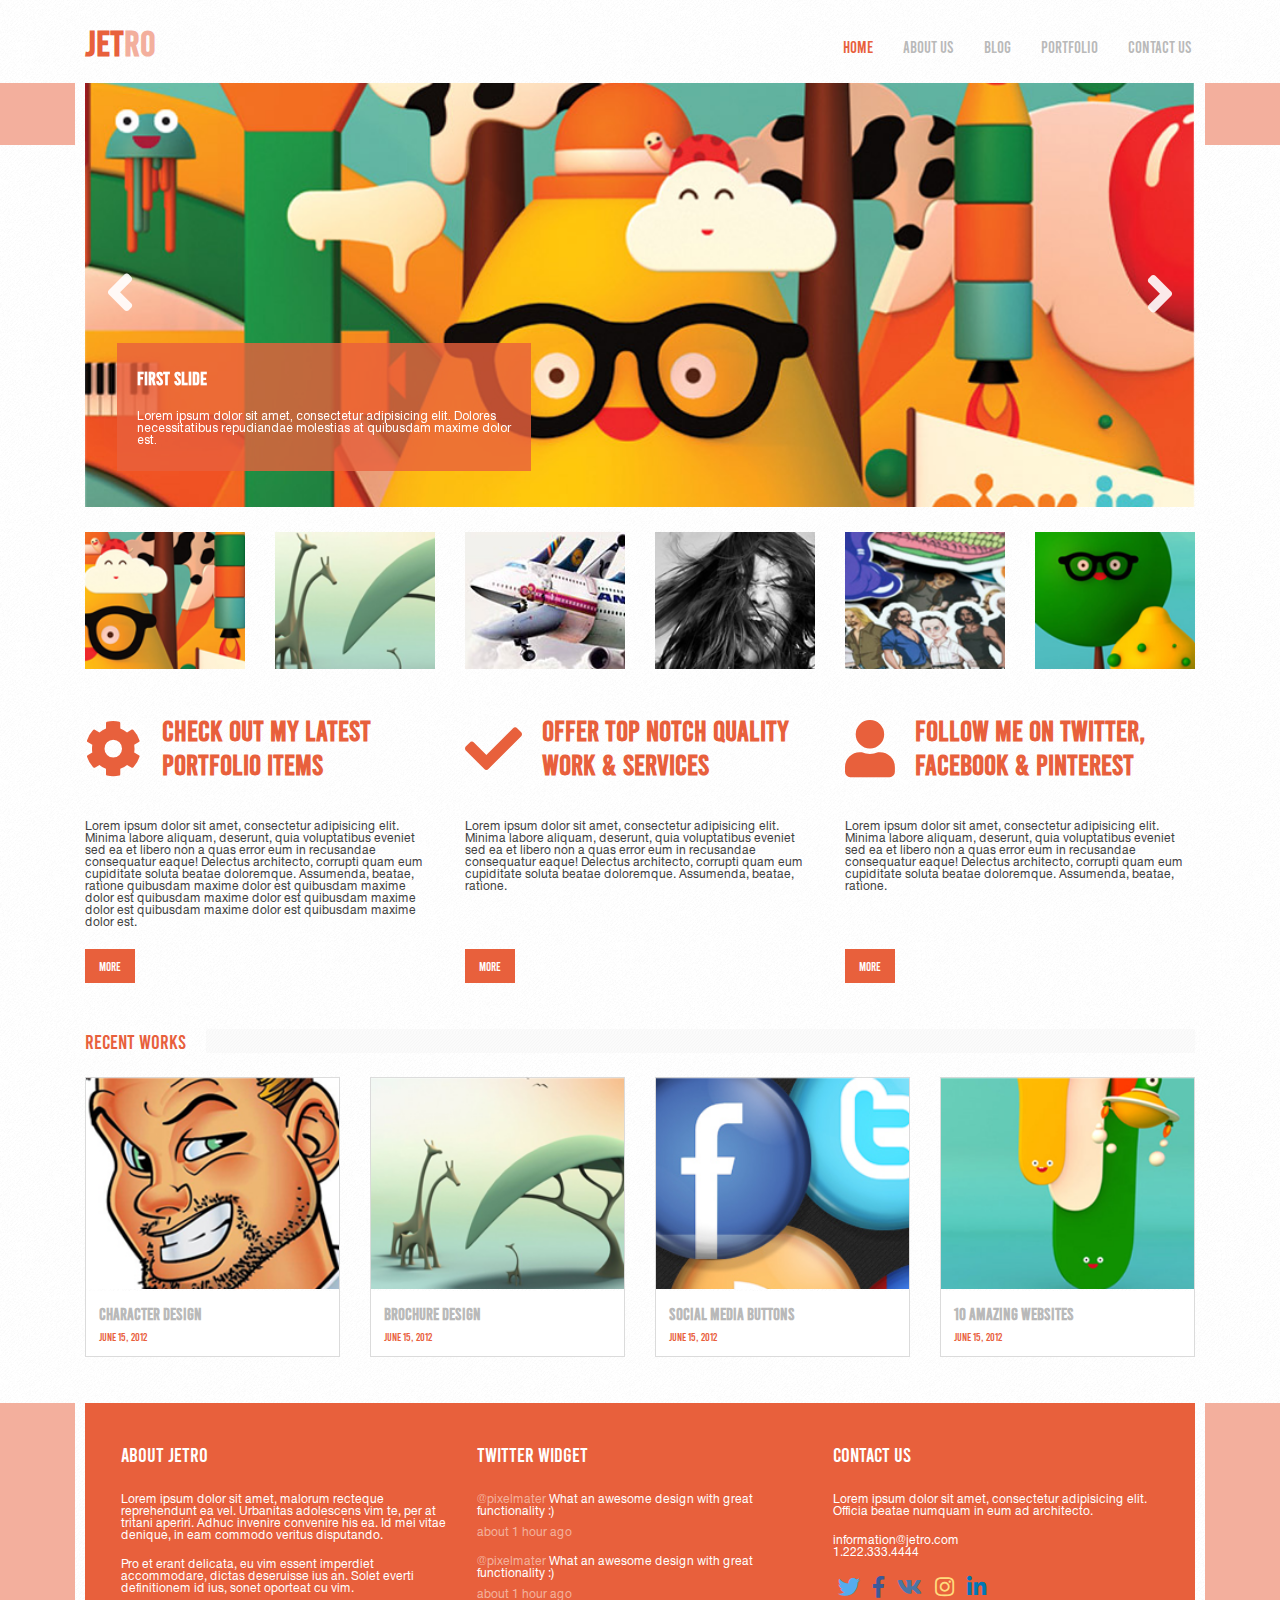
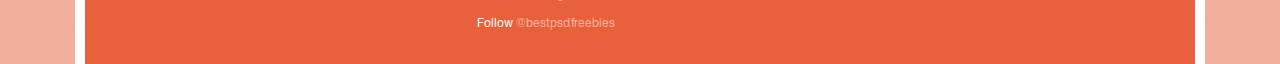
<file: index.html>
<!DOCTYPE html>
<html lang="en">
<head>
	<meta name="viewport" content="width=device-width, initial-scale=1">
	<meta charset="UTF-8">
	<title>Jetro</title>
	<!-- fonts -->
	<link rel="stylesheet" href="css/all.min.css">

	<!-- libraries -->
	<link rel="stylesheet" href="css/bootstrap-grid.min.css">
	<link rel="stylesheet" href="css/owl.carousel.min.css">
	<link rel="stylesheet" href="css/owl.theme.default.min.css">

	<!-- CSS files -->
	<link rel="stylesheet" href="css/style.css">
	
</head>
<body>
	
	<header>
		<div class="container">
			<div class="row">
				<div class="col-2">
					<a href="index.html" class="logo">
						jet<span>ro</span>
					</a>
				</div>
				<!-- /.col-2 -->
				<div class="col">
					<nav>
						<a href="#" class="humb d-block d-md-none">
							<span></span>
						</a>
						<!-- /.humburger -->
						<ul>
							<li class="active"><a href="index.html">home</a></li>
							<li><a href="about.html">about us</a></li>
							<li><a href="blog.html">blog</a></li>
							<li><a href="portfolio.html">portfolio</a></li>
							<li><a href="contact.html">contact us</a></li>
						</ul>
					</nav>
				</div>
				<!-- /.col-auto -->
			</div>
			<!-- /.row -->
		</div>
		<!-- /.container -->
		<main>
			<div class="left-line line"></div>
			<!-- /.left-line -->
			<div class="container">
				<div class="owl-carousel owl-theme" id="header-carousel">
					<div class="slide">
						<div class="window" style="background: url(img/header/header.png) no-repeat center center / cover ;">
							<div class="inform">
								<h2>first slide</h1>
								<p>Lorem ipsum dolor sit amet, consectetur adipisicing elit. Dolores necessitatibus repudiandae molestias at quibusdam maxime dolor est.</p>
							</div>
							<!-- inform -->
						</div>
						<!-- window -->
						<div class="image">
							<div class="row">
								<div class="col-md-2 col-sm-3 col-4"><img src="img/header/img1.png" alt="item slide"></div>
								<!-- /.col-md-2 -->
								<div class="col-md-2 col-sm-3 col-4"><img src="img/header/img2.png" alt="item slide"></div>
								<!-- /.col-md-2 -->
								<div class="col-md-2 col-sm-3 col-4"><img src="img/header/img3.png" alt="item slide"></div>
								<!-- /.col-md-2 -->
								<div class="col-md-2 col-sm-3 col-4 d-none d-sm-block"><img src="img/header/img4.png" alt="item slide"></div>
								<!-- /.col-md-2 -->
								<div class="col-md-2 col-sm-3 col-4 d-none d-md-block"><img src="img/header/img5.png" alt="item slide"></div>
								<!-- /.col-md-2 -->
								<div class="col-md-2 col-sm-3 col-4 d-none d-md-block"><img src="img/header/img6.png" alt="item slide"></div>
								<!-- /.col-md-2 -->
							</div>
							<!-- /.row -->
						</div>
						<!-- /.image -->
					</div>
					<!-- /.slide -->
					<div class="slide">
						<div class="window" style="background: url(img/header/header2.jpg) no-repeat center center / cover ;">
							<div class="inform">
								<h2>second slide</h1>
								<p>Lorem ipsum dolor sit amet, consectetur adipisicing elit. Dolores necessitatibus repudiandae molestias at quibusdam maxime dolor est.</p>
							</div>
							<!-- inform -->
						</div>
						<!-- window -->
						<div class="image">
							<div class="row">
								<div class="col-md-2 col-sm-3 col-4"><img src="img/header/img1.png" alt="item slide"></div>
								<!-- /.col-md-2 -->
								<div class="col-md-2 col-sm-3 col-4"><img src="img/header/img2.png" alt="item slide"></div>
								<!-- /.col-md-2 -->
								<div class="col-md-2 col-sm-3 col-4"><img src="img/header/img3.png" alt="item slide"></div>
								<!-- /.col-md-2 -->
								<div class="col-md-2 col-sm-3 col-4 d-none d-sm-block"><img src="img/header/img4.png" alt="item slide"></div>
								<!-- /.col-md-2 -->
								<div class="col-md-2 col-sm-3 col-4 d-none d-md-block"><img src="img/header/img5.png" alt="item slide"></div>
								<!-- /.col-md-2 -->
								<div class="col-md-2 col-sm-3 col-4 d-none d-md-block"><img src="img/header/img6.png" alt="item slide"></div>
								<!-- /.col-md-2 -->
							</div>
							<!-- /.row -->
						</div>
						<!-- /.image -->
					</div>
					<!-- /.slide -->
				</div>
				<!-- Carousel -->
			</div>
			<!-- /.container -->
			<div class="right-line line"></div>
			<!-- /.right-line -->	
		</main>
	</header>

	<div class="features">
		<div class="container">
			<div class="row justify-content-center">
				<div class="col-10 col-sm-8 col-md-4">
					<div class="features-card">
						<div class="features-card__main">
							<div class="head">
								<a href="portfolio.html" class="icon">
									<i class="fas fa-cog"></i>
								</a>
								<a href="portfolio.html" class="headline">
									<h3>
										Check  out  my  latest portfolio  items
									</h3>
								</a>
							</div>
							<!-- /.head -->
							<p class="description">
								Lorem ipsum dolor sit amet, consectetur adipisicing elit. Minima labore aliquam, deserunt, quia voluptatibus eveniet sed ea et libero non a quas error eum in recusandae consequatur eaque! Delectus architecto, corrupti quam eum cupiditate soluta beatae doloremque. Assumenda, beatae, ratione  quibusdam maxime dolor est quibusdam maxime dolor est quibusdam maxime dolor est  quibusdam maxime dolor est quibusdam maxime dolor est quibusdam maxime dolor est.
							</p>
							<!-- /.description -->
						</div>
						<!-- /.features-card__main -->
						<div class="features-card__more">
							<a href="portfolio.html" class="more">
								more
							</a>
						</div>
						<!-- /.features-card__more -->
					</div>
					<!-- /.features-card -->
				</div>
				<!-- /.col-md- -->
				<div class="col-10 col-sm-8 col-md-4">
					<div class="features-card">
						<div class="features-card__main">
							<div class="head">
								<a href="contact.html" class="icon">
									<i class="fas fa-check"></i>
								</a>
								<a href="contact.html" class="headline">
									<h3>
										Offer  Top  Notch  Quality   Work  &  Services
									</h3>
								</a>
							</div>
							<!-- /.head -->
							<p class="description">
								Lorem ipsum dolor sit amet, consectetur adipisicing elit. Minima labore aliquam, deserunt, quia voluptatibus eveniet sed ea et libero non a quas error eum in recusandae consequatur eaque! Delectus architecto, corrupti quam eum cupiditate soluta beatae doloremque. Assumenda, beatae, ratione.
							</p>
							<!-- /.description -->
						</div>
						<!-- /.features-card__main -->
						<div class="features-card__more">
							<a href="contact.html" class="more">
								more
							</a>
						</div>
						<!-- /.features-card__more -->
					</div>
					<!-- /.features-card -->
				</div>
				<!-- /.col-md- -->
				<div class="col-10 col-sm-8 col-md-4">
					<div class="features-card">
						<div class="features-card__main">
							<div class="head">
								<a href="about.html" class="icon">
									<i class="fas fa-user"></i>
								</a>
								<a href="about.html" class="headline">
									<h3>
										Follow  Me  on  Twitter,   Facebook  &  Pinterest
									</h3>
								</a>
							</div>
							<!-- /.head -->
							<p class="description">
								Lorem ipsum dolor sit amet, consectetur adipisicing elit. Minima labore aliquam, deserunt, quia voluptatibus eveniet sed ea et libero non a quas error eum in recusandae consequatur eaque! Delectus architecto, corrupti quam eum cupiditate soluta beatae doloremque. Assumenda, beatae, ratione.
							</p>
							<!-- /.description -->
						</div>
						<!-- /.features-card__main -->
						<div class="features-card__more">
							<a href="about.html" class="more">
								more
							</a>
						</div>
						<!-- /.features-card__more -->
					</div>
					<!-- /.features-card -->
				</div>
				<!-- /.col-md- -->
			</div>
			<!-- /.row -->
		</div>
		<!-- /.container -->
	</div>
	<!-- /.features -->

	<div class="recent">
		<div class="container">
			<div class="subtitle">
				<h2>
					recent works
				</h2>
			</div>
			<!-- headline -->
			<div class="row all">
				<div class="col-6 col-lg-3">
					<div class="portfolio-card">
						<div class="portfolio-card__image">
							<img src="img/header/pot1.png" alt="portfolio image">
							<div class="portfolio-card__image-window">
								<a href="portfolio-item.html" class="cube">
									+
								</a>
							</div>
							<!-- /.portfolio-card__image-window -->
						</div>
						<!-- /.image -->
						<div class="portfolio-card__inform">
							<h3>Character  Design</h3>
							<br>
							<p>June 15, 2012</p>
						</div>
						<!-- /.inform -->
					</div>
					<!-- /.portfolio-card -->
				</div>
				<!-- /.col-10 col-sm-8 col-md-6 col-lg-3 -->
				<div class="col-6 col-lg-3">
					<div class="portfolio-card">
						<div class="portfolio-card__image">
							<img src="img/header/pot2.png" alt="portfolio image">
							<div class="portfolio-card__image-window">
								<a href="portfolio-item.html" class="cube">
									+
								</a>
							</div>
							<!-- /.portfolio-card__image-window -->
						</div>
						<!-- /.image -->
						<div class="portfolio-card__inform">
							<h3>Brochure  Design</h3>
							<br>
							<p>June 15, 2012</p>
						</div>
						<!-- /.inform -->
					</div>
					<!-- /.portfolio-card -->
				</div>
				<!-- /.col-10 col-sm-8 col-md-6 col-lg-3 -->
				<div class="col-6 col-lg-3">
					<div class="portfolio-card">
						<div class="portfolio-card__image">
							<img src="img/header/pot3.png" alt="portfolio image">
							<div class="portfolio-card__image-window">
								<a href="portfolio-item.html" class="cube">
									+
								</a>
							</div>
							<!-- /.portfolio-card__image-window -->
						</div>
						<!-- /.image -->
						<div class="portfolio-card__inform">
							<h3>Social Media Buttons</h3>
							<br>
							<p>June 15, 2012</p>
						</div>
						<!-- /.inform -->
					</div>
					<!-- /.portfolio-card -->
				</div>
				<!-- /.col-10 col-sm-8 col-md-6 col-lg-3 -->
				<div class="col-6 col-lg-3">
					<div class="portfolio-card">
						<div class="portfolio-card__image">
							<img src="img/header/pot4.png" alt="portfolio image">
							<div class="portfolio-card__image-window">
								<a href="portfolio-item.html" class="cube">
									+
								</a>
							</div>
							<!-- /.portfolio-card__image-window -->
						</div>
						<!-- /.image -->
						<div class="portfolio-card__inform">
							<h3 href="#">10 Amazing Websites</h3>
							<br>
							<p>June 15, 2012</p>
						</div>
						<!-- /.inform -->
					</div>
					<!-- /.portfolio-card -->
				</div>
				<!-- /.col-10 col-sm-8 col-md-6 col-lg-3 -->
			</div>
			<!-- /.row -->
		</div>
		<!-- /.container -->
	</div>
	<!-- /.recent -->

	<footer>
		<div class="left-line line"></div>
		<!-- /.left-line line -->
		<div class="container">
			<div class="footer-container">
				<div class="row justify-content-center">
					<div class="col-10 col-sm-8 col-md-4">
						<div class="footer-column">
							<h3>About  Jetro</h3>
							<div class="content">
								<p>
									Lorem ipsum dolor sit amet, malorum recteque reprehendunt ea vel. Urbanitas adolescens vim te, per at tritani aperiri. Adhuc invenire convenire his ea. Id mei vitae denique, in eam commodo veritus disputando.
								</p>
								<p>
									Pro et erant delicata, eu vim essent imperdiet accommodare, dictas deseruisse ius an. Solet everti definitionem id ius, sonet oporteat cu vim.
								</p>
							</div>
							<!-- /.content -->
						</div>
						<!-- /.footer column -->
					</div>
					<!-- /.col-10 col-sm-8 col-md-4 -->
					<div class="col-10 col-sm-8 col-md-4">
						<div class="footer-column">
							<h3>Twitter  Widget</h3>
							<div class="content">
								<p class="content-comment">
									<a href="#" class="content-comment__name">
										@pixelmater 
									</a> 
									<span class="content-comment__text">
										What an awesome design with great functionality :)
									</span>
									<span class="content-comment__time">
										about 1 hour ago
									</span>
								</p>
								<!-- /.content-comment -->
								<p class="content-comment">
									<a href="#" class="content-comment__name">
										@pixelmater 
									</a> 
									<span class="content-comment__text">
										What an awesome design with great functionality :)
									</span>
									<span class="content-comment__time">
										about 1 hour ago
									</span>
								</p>
								<!-- /.content-comment -->
								<p class="twitter-link">
									Follow 
									<a href="#">
										@bestpsdfreebies
									</a>
								</p>
							</div>
							<!-- /.content -->
						</div>
						<!-- /.footer column -->
					</div>
					<!-- /.col-10 col-sm-8 col-md-4 -->
					<div class="col-10 col-sm-8 col-md-4">
						<div class="footer-column">
							<h3>Contact  Us</h3>
							<div class="content">
								<p>
									Lorem ipsum dolor sit amet, consectetur adipisicing elit. Officia beatae numquam in eum ad architecto.
								</p>
								<p class="content-contact">
									information@jetro.com
									<br>
									1.222.333.4444
								</p>
								<!-- content contact -->
								<div class="content-social">
									<a href="#" class="twitter"><i class="fab fa-twitter"></i></a>
									<a href="#" class="facebook"><i class="fab fa-facebook-f"></i></a>
									<a href="#" class="vk"><i class="fab fa-vk"></i></a>
									<a href="#" class="instagram"><i class="fab fa-instagram"></i></a>
									<a href="#" class="linkedin"><i class="fab fa-linkedin-in"></i></a>
								</div>
								<!-- /.content-social -->
							</div>
							<!-- /.content -->
						</div>
						<!-- footer column -->
					</div>
					<!-- /.col-10 col-sm-8 col-md-4 -->
				</div>
				<!-- /.row -->
			</div>
			<!-- /.footer-container -->
		</div>
		<!-- /.container -->
		<div class="right-line line"></div>
		<!-- /.right-line line -->
	</footer>

	<!-- JavaScript and his libraries -->
	<script src="js/jquery-3.4.1.min.js"></script>
	<script src="js/owl.carousel.min.js"></script>
	<script src="js/script.js"></script>
</body>
</html>
</file>
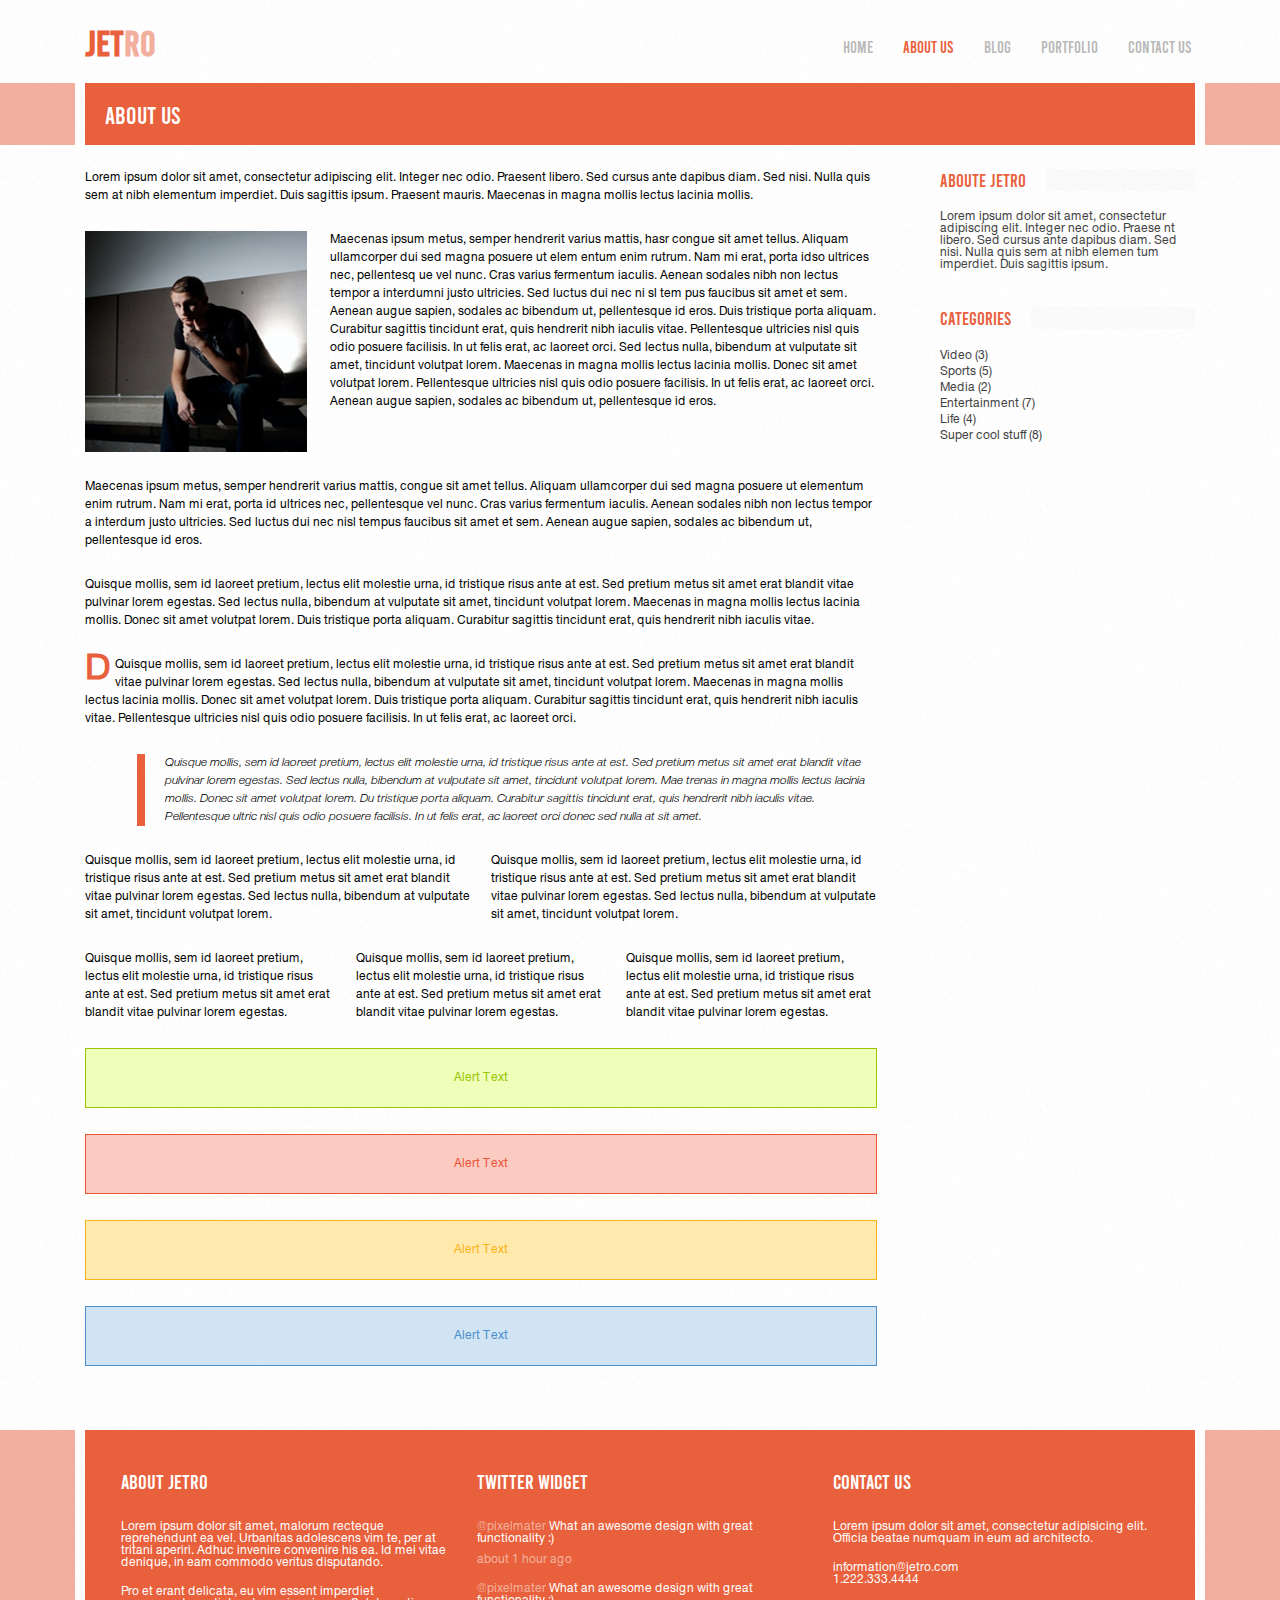
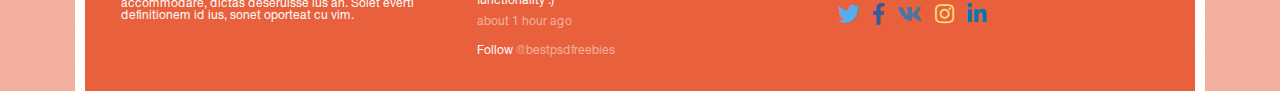
<file: about.html>
<!DOCTYPE html>
<html lang="en">
<head>
	<meta name="viewport" content="width=device-width, initial-scale=1">
	<meta charset="UTF-8">
	<title>Jetro</title>
	<!-- fonts -->
	<link rel="stylesheet" href="css/all.min.css">

	<!-- libraries -->
	<link rel="stylesheet" href="css/bootstrap-grid.min.css">
	<link rel="stylesheet" href="css/owl.carousel.min.css">
	<link rel="stylesheet" href="css/owl.theme.default.min.css">

	<!-- CSS files -->
	<link rel="stylesheet" href="css/style.css">
	
</head>
<body>
	
	<header>
		<div class="container">
			<div class="row">
				<div class="col-2">
					<a href="index.html" class="logo">
						jet<span>ro</span>
					</a>
				</div>
				<!-- /.col-2 -->
				<div class="col">
					<nav>
						<a href="#" class="humb d-block d-md-none">
							<span></span>
						</a>
						<!-- /.humburger -->
						<ul>
							<li><a href="index.html">home</a></li>
							<li class="active"><a href="about.html">about us</a></li>
							<li><a href="blog.html">blog</a></li>
							<li><a href="portfolio.html">portfolio</a></li>
							<li><a href="contact.html">contact us</a></li>
						</ul>
					</nav>
				</div>
				<!-- /.col-auto -->
			</div>
			<!-- /.row -->
		</div>
		<!-- /.container -->
		<main>
			<div class="left-line line"></div>
			<!-- /.left-line -->
			<div class="container">
				<div class="main-container">
					<h1>
						about us
					</h1>
				</div>
			</div>
			<!-- /.container -->
			<div class="right-line line"></div>
			<!-- /.right-line -->	
		</main>
	</header>

	<div class="layout">
		<div class="container">
			<div class="row">
				<div class="col-12 col-md-9">
					<div class="layout__about">
						<p class="layout__about-paragraph">
							Lorem ipsum dolor sit amet, consectetur adipiscing elit. Integer nec odio. Praesent libero. Sed cursus ante dapibus diam. Sed nisi. Nulla quis sem at nibh elementum imperdiet. Duis sagittis ipsum. Praesent mauris. Maecenas in magna mollis lectus lacinia mollis.
						</p>
						<!-- paragraph -->
						<div class="img-text layout__about-paragraph">
							<img src="img/mike.png" alt="block foto" class="layout__about-paragraph">
							<p>
								Maecenas ipsum metus, semper hendrerit varius mattis, hasr congue sit amet tellus. Aliquam ullamcorper dui sed magna posuere ut elem entum enim rutrum. Nam mi erat, porta idso ultrices nec, pellentesq ue vel nunc. Cras varius fermentum iaculis. Aenean sodales nibh non lectus tempor a interdumni justo ultricies. Sed luctus dui nec ni  sl tem pus faucibus sit amet et sem. Aenean augue sapien, sodales ac bibendum ut, pellentesque id eros. Duis tristique porta aliquam. Curabitur sagittis tincidunt erat, quis hendrerit nibh iaculis vitae. Pellentesque ultricies nisl quis odio posuere facilisis. In ut felis erat, ac laoreet orci. Sed lectus nulla, bibendum at vulputate sit amet, tincidunt volutpat lorem. Maecenas in magna mollis lectus lacinia mollis. Donec sit amet volutpat lorem. Pellentesque ultricies nisl quis odio posuere facilisis. In ut felis erat, ac laoreet orci.  Aenean augue sapien, sodales ac bibendum ut, pellentesque id eros.
							</p>
						</div>
						<!-- img text -->
						<p class="layout__about-paragraph">
							Maecenas ipsum metus, semper hendrerit varius mattis, congue sit amet tellus. Aliquam ullamcorper dui sed magna posuere ut elementum enim rutrum. Nam mi erat, porta id ultrices nec, pellentesque vel nunc. Cras varius fermentum iaculis. Aenean sodales nibh non lectus tempor a interdum justo ultricies. Sed luctus dui nec nisl tempus faucibus sit amet et sem. Aenean augue sapien, sodales ac bibendum ut, pellentesque id eros.
						</p>
						<!-- paragraph -->
						<p class="layout__about-paragraph">
							Quisque mollis, sem id laoreet pretium, lectus elit molestie urna, id tristique risus ante at est. Sed pretium metus sit amet erat blandit vitae pulvinar lorem egestas. Sed lectus nulla, bibendum at vulputate sit amet, tincidunt volutpat lorem. Maecenas in magna mollis lectus lacinia mollis. Donec sit amet volutpat lorem. Duis tristique porta aliquam. Curabitur sagittis tincidunt erat, quis hendrerit nibh iaculis vitae. 
						</p>
						<!-- paragraph -->
						<div class="layout__about-paragraph layout__about-paragraph_d">
							<span>
								D
							</span>
							<p>
								Quisque mollis, sem id laoreet pretium, lectus elit molestie urna, id tristique risus ante at est. Sed pretium metus sit           	         amet erat blandit vitae pulvinar lorem egestas. Sed lectus nulla, bibendum at vulputate sit amet, tincidunt volutpat lorem. Maecenas in magna mollis lectus lacinia mollis. Donec sit amet volutpat lorem. Duis tristique porta aliquam. Curabitur sagittis tincidunt erat, quis hendrerit nibh iaculis vitae. Pellentesque ultricies nisl quis odio posuere facilisis. In ut felis erat, ac laoreet orci.
							</p>
						</div>
						<!-- paragraph D -->
						<p class="layout__about-note layout__about-paragraph">
							Quisque mollis, sem id laoreet pretium, lectus elit molestie urna, id tristique risus ante at est. Sed pretium metus sit amet erat blandit vitae pulvinar lorem egestas. Sed lectus nulla, bibendum at vulputate sit amet, tincidunt volutpat lorem. Mae trenas in magna mollis lectus lacinia mollis. Donec sit amet volutpat lorem. Du tristique porta aliquam. Curabitur sagittis tincidunt erat, quis hendrerit nibh iaculis vitae. Pellentesque ultric nisl quis odio posuere facilisis. In ut felis erat, ac laoreet orci donec sed nulla at sit amet.
						</p>
						<!-- about note -->
						<div class="layout__about-between layout__about-paragraph">
							<p>
								Quisque mollis, sem id laoreet pretium, lectus elit molestie urna, id tristique risus ante at est. Sed pretium metus sit amet erat blandit vitae pulvinar lorem egestas. Sed lectus nulla, bibendum at vulputate sit amet, tincidunt volutpat lorem. 
							</p>
							<p>
								Quisque mollis, sem id laoreet pretium, lectus elit molestie urna, id tristique risus ante at est. Sed pretium metus sit amet erat blandit vitae pulvinar lorem egestas. Sed lectus nulla, bibendum at vulputate sit amet, tincidunt volutpat lorem. 
							</p>
						</div>
						<!-- /.layout__about-between -->
						<div class="layout__about-between layout__about-paragraph">
							<p>
								Quisque mollis, sem id laoreet pretium, lectus elit molestie urna, id tristique risus ante at est. Sed pretium metus sit amet erat blandit vitae pulvinar lorem egestas.
							</p>
							<p>
								Quisque mollis, sem id laoreet pretium, lectus elit molestie urna, id tristique risus ante at est. Sed pretium metus sit amet erat blandit vitae pulvinar lorem egestas.
							</p>
							<p>
								Quisque mollis, sem id laoreet pretium, lectus elit molestie urna, id tristique risus ante at est. Sed pretium metus sit amet erat blandit vitae pulvinar lorem egestas.
							</p>
						</div>
						<!-- /.layout__about-between -->
						<div class="alert alert-green layout__about-paragraph">
							<p>
								Alert Text
							</p>
						</div>
						<!-- alert -->
						<div class="alert alert-red layout__about-paragraph">
							<p>
								Alert Text
							</p>
						</div>
						<!-- alert -->
						<div class="alert alert-orange layout__about-paragraph">
							<p>
								Alert Text
							</p>
						</div>
						<!-- alert -->
						<div class="alert alert-blue layout__about-paragraph">
							<p>
								Alert Text
							</p>
						</div>
						<!-- alert -->
					</div>
					<!-- layout about -->
				</div>
				<!-- /.col-md-9 -->
				<div class="col-12 col-md-3">
					<div class="about widget-sidebar">
						<div class="subtitle">
							<h3>aboute jetro</h3>
						</div>
						<!-- /.subtitle -->
						<p>
							Lorem ipsum dolor sit amet, consectetur adipiscing elit. Integer nec odio. Praese nt libero. Sed cursus ante dapibus diam. Sed nisi. Nulla quis sem at nibh elemen tum imperdiet. Duis sagittis ipsum. 
						</p>
					</div>
					<!-- /.about -->
					<div class="categories widget-sidebar">
						<div class="subtitle">
							<h3>categories</h3>
						</div>
						<!-- /.sibtitle -->
						<div class="categories-filter">
							<ul>
								<li><a href="#">Video (3)</a></li>
								<li><a href="#">Sports (5)</a></li>
								<li><a href="#">Media (2)</a></li>
								<li><a href="#">Entertainment (7)</a></li>
								<li><a href="#">Life (4)</a></li>
								<li><a href="#">Super cool stuff (8)</a></li>
							</ul>
						</div>
						<!-- categories filter -->
					</div>
					<!-- /.categories widget-sidebar -->
				</div>
				<!-- /.col-md-3 sidebar -->
			</div>
			<!-- /.row -->
		</div>
		<!-- /.container -->
	</div>
	<!-- /.layout -->

	<footer>
		<div class="left-line line"></div>
		<!-- /.left-line line -->
		<div class="container">
			<div class="footer-container">
				<div class="row justify-content-center">
					<div class="col-10 col-sm-8 col-md-4">
						<div class="footer-column">
							<h3>About  Jetro</h3>
							<div class="content">
								<p>
									Lorem ipsum dolor sit amet, malorum recteque reprehendunt ea vel. Urbanitas adolescens vim te, per at tritani aperiri. Adhuc invenire convenire his ea. Id mei vitae denique, in eam commodo veritus disputando.
								</p>
								<p>
									Pro et erant delicata, eu vim essent imperdiet accommodare, dictas deseruisse ius an. Solet everti definitionem id ius, sonet oporteat cu vim.
								</p>
							</div>
							<!-- /.content -->
						</div>
						<!-- /.footer column -->
					</div>
					<!-- /.col-10 col-sm-8 col-md-4 -->
					<div class="col-10 col-sm-8 col-md-4">
						<div class="footer-column">
							<h3>Twitter  Widget</h3>
							<div class="content">
								<p class="content-comment">
									<a href="#" class="content-comment__name">
										@pixelmater 
									</a> 
									<span class="content-comment__text">
										What an awesome design with great functionality :)
									</span>
									<span class="content-comment__time">
										about 1 hour ago
									</span>
								</p>
								<!-- /.content-comment -->
								<p class="content-comment">
									<a href="#" class="content-comment__name">
										@pixelmater 
									</a> 
									<span class="content-comment__text">
										What an awesome design with great functionality :)
									</span>
									<span class="content-comment__time">
										about 1 hour ago
									</span>
								</p>
								<!-- /.content-comment -->
								<p class="twitter-link">
									Follow 
									<a href="#">
										@bestpsdfreebies
									</a>
								</p>
							</div>
							<!-- /.content -->
						</div>
						<!-- /.footer column -->
					</div>
					<!-- /.col-10 col-sm-8 col-md-4 -->
					<div class="col-10 col-sm-8 col-md-4">
						<div class="footer-column">
							<h3>Contact  Us</h3>
							<div class="content">
								<p>
									Lorem ipsum dolor sit amet, consectetur adipisicing elit. Officia beatae numquam in eum ad architecto.
								</p>
								<p class="content-contact">
									information@jetro.com
									<br>
									1.222.333.4444
								</p>
								<!-- content contact -->
								<div class="content-social">
									<a href="#" class="twitter"><i class="fab fa-twitter"></i></a>
									<a href="#" class="facebook"><i class="fab fa-facebook-f"></i></a>
									<a href="#" class="vk"><i class="fab fa-vk"></i></a>
									<a href="#" class="instagram"><i class="fab fa-instagram"></i></a>
									<a href="#" class="linkedin"><i class="fab fa-linkedin-in"></i></a>
								</div>
								<!-- /.content-social -->
							</div>
							<!-- /.content -->
						</div>
						<!-- footer column -->
					</div>
					<!-- /.col-10 col-sm-8 col-md-4 -->
				</div>
				<!-- /.row -->
			</div>
			<!-- /.footer-container -->
		</div>
		<!-- /.container -->
		<div class="right-line line"></div>
		<!-- /.right-line line -->
	</footer>

	<!-- JavaScript and his libraries -->
	<script src="js/jquery-3.4.1.min.js"></script>
	<script src="js/owl.carousel.min.js"></script>
	<script src="js/script.js"></script>
</body>
</html>
</file>
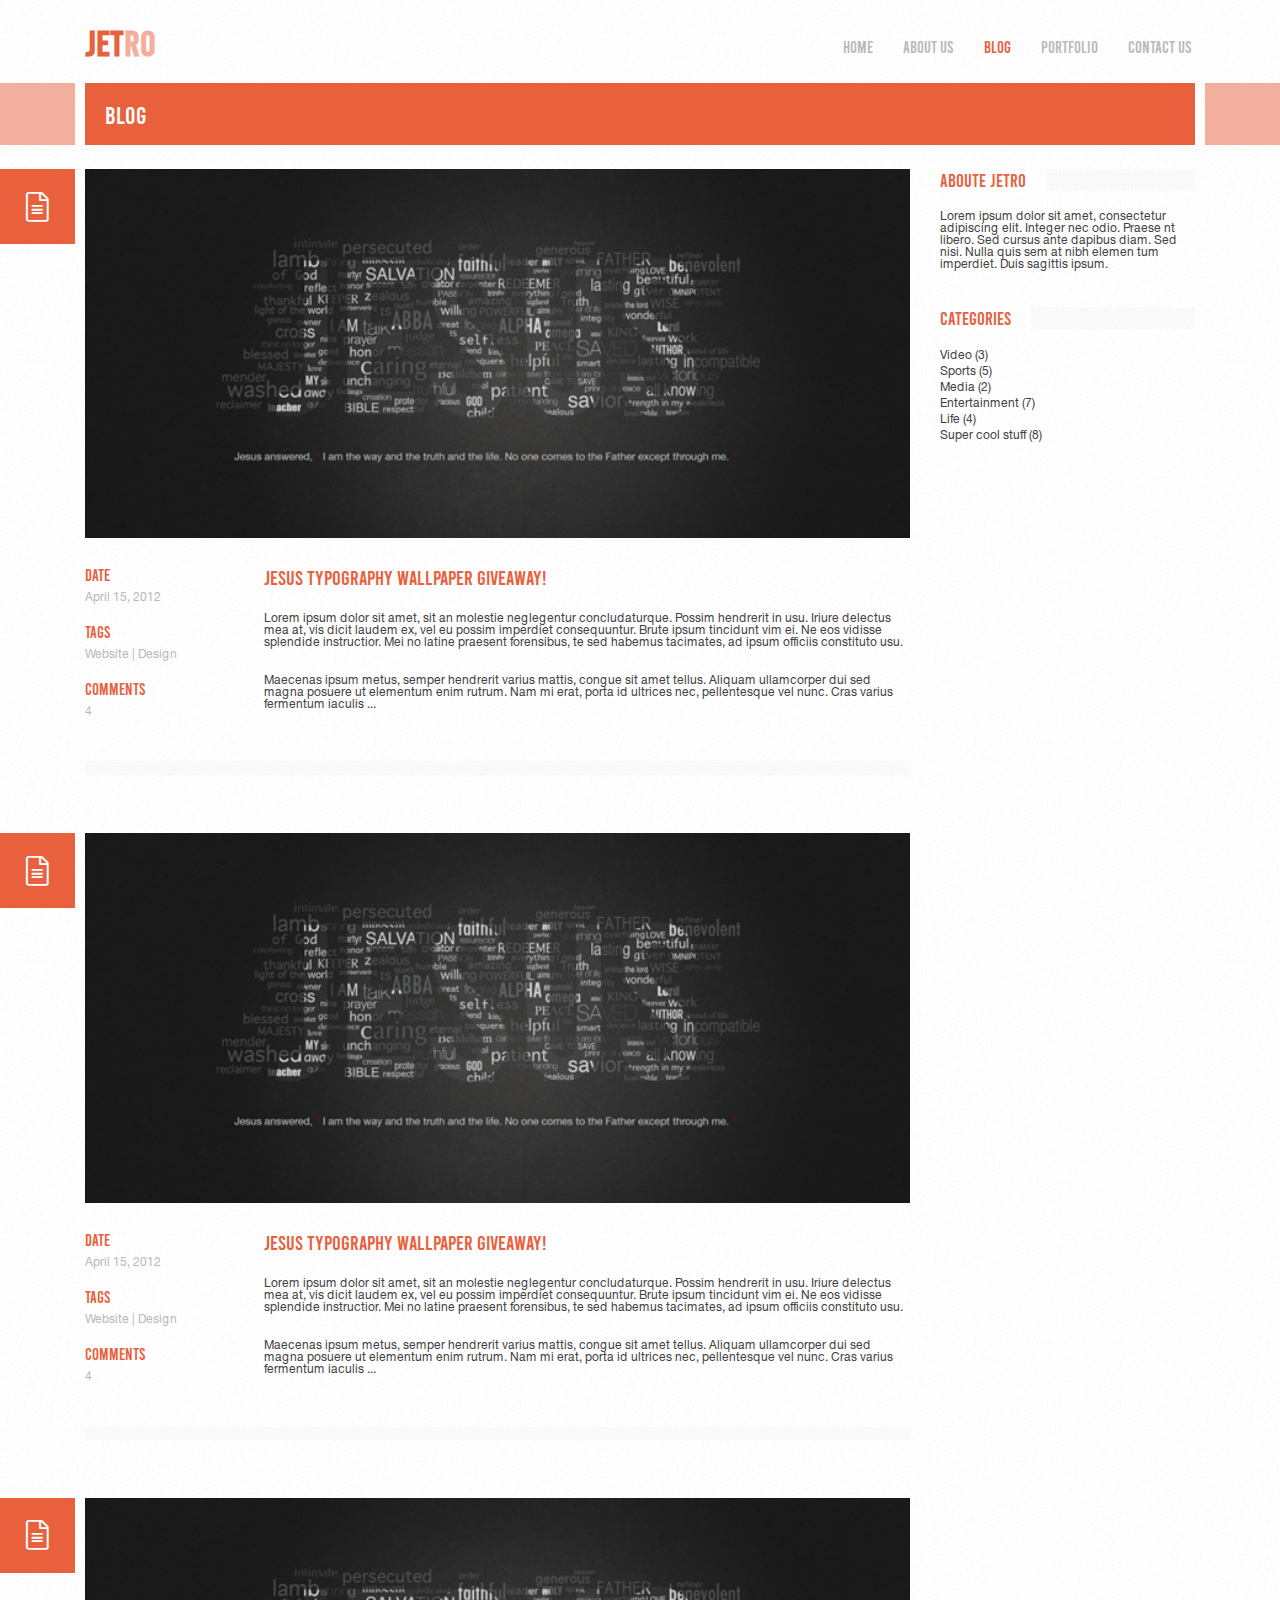
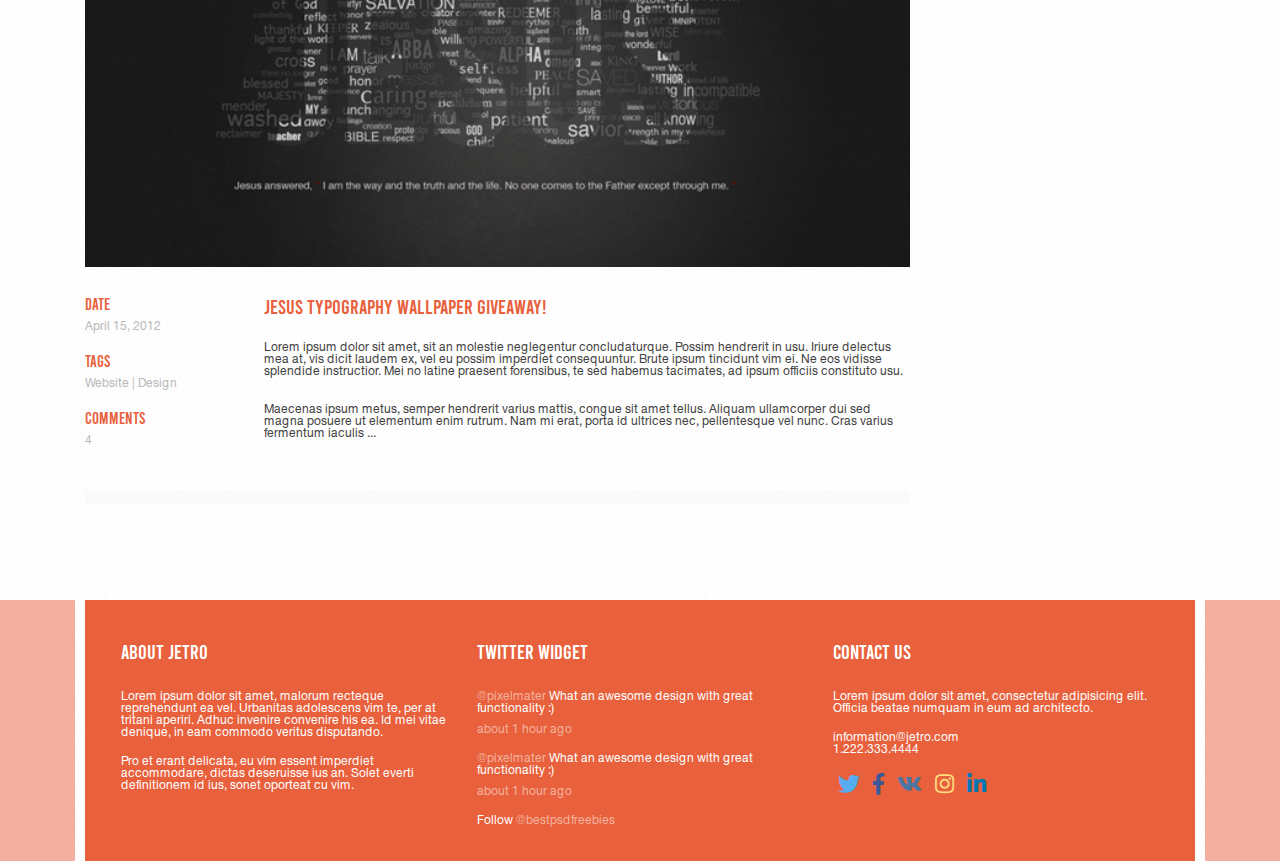
<file: blog.html>
<!DOCTYPE html>
<html lang="en">
<head>
	<meta name="viewport" content="width=device-width, initial-scale=1">
	<meta charset="UTF-8">
	<title>Jetro</title>
	<!-- fonts -->
	<link rel="stylesheet" href="css/all.min.css">

	<!-- libraries -->
	<link rel="stylesheet" href="css/bootstrap-grid.min.css">
	<link rel="stylesheet" href="css/owl.carousel.min.css">
	<link rel="stylesheet" href="css/owl.theme.default.min.css">

	<!-- CSS files -->
	<link rel="stylesheet" href="css/style.css">
	
</head>
<body>
	
	<header>
		<div class="container">
			<div class="row">
				<div class="col-2">
					<a href="index.html" class="logo">
						jet<span>ro</span>
					</a>
				</div>
				<!-- /.col-2 -->
				<div class="col">
					<nav>
						<a href="#" class="humb d-block d-md-none">
							<span></span>
						</a>
						<!-- /.humburger -->
						<ul>
							<li><a href="index.html">home</a></li>
							<li><a href="about.html">about us</a></li>
							<li class="active"><a href="blog.html">blog</a></li>
							<li><a href="portfolio.html">portfolio</a></li>
							<li><a href="contact.html">contact us</a></li>
						</ul>
					</nav>
				</div>
				<!-- /.col-auto -->
			</div>
			<!-- /.row -->
		</div>
		<!-- /.container -->
		<main>
			<div class="left-line line"></div>
			<!-- /.left-line -->
			<div class="container">
				<div class="main-container">
					<h1>
						blog
					</h1>
				</div>
			</div>
			<!-- /.container -->
			<div class="right-line line"></div>
			<!-- /.right-line -->	
		</main>
	</header>

	<div class="layout">
		<div class="container">
			<div class="row">
				<div class="col-12 col-md-9">
					<article class="article">
						<div class="icon">
							<i class="fal fa-file-alt"></i>
						</div>
						<a href="#" class="article-link">
							<img src="img/article.jpg" alt="article" class="state-image">
						</a>
						<!-- image -->
						<div class="article-wrap">
							<div class="inform">
								<div class="inform__headline">
									date
								</div>
								<!-- /.inform__headline -->
								<div class="inform__description">
									April 15, 2012
								</div>
								<!-- /.infrom__description -->
								<div class="inform__headline">
									tags
								</div>
								<!-- /.inform__headline -->
								<div class="inform__description">
									<a href="#">Website</a> | <a href="#">Design</a> 
								</div>
								<!-- /.infrom__description -->
								<div class="inform__headline">
									comments
								</div>
								<!-- /.inform__headline -->
								<div class="inform__description">
									4
								</div>
								<!-- /.infrom__description -->
							</div>
							<!-- /.article-wrap__inform -->
							<div class="description">
								<a href="#">
									<h2>
										Jesus  Typography  Wallpaper  Giveaway!
									</h2>
								</a>
								<p>
									Lorem ipsum dolor sit amet, sit an molestie neglegentur concludaturque. Possim hendrerit in usu. Iriure delectus mea at, vis dicit laudem ex, vel eu possim imperdiet consequuntur. Brute ipsum tincidunt vim ei. Ne eos vidisse splendide instructior. Mei no latine praesent forensibus, te sed habemus tacimates, ad ipsum officiis constituto usu.
								</p>
								<p>
									Maecenas ipsum metus, semper hendrerit varius mattis, congue sit amet tellus. Aliquam ullamcorper dui sed magna posuere ut elementum enim rutrum. Nam mi erat, porta id ultrices nec, pellentesque vel nunc. Cras varius fermentum iaculis  ...
								</p>
							</div>
							<!-- /.article-wrap__description -->
						</div>
						<div class="subtitle"></div>
						<!-- /.article-wrap -->
					</article>
					<article class="article">
						<div class="icon">
							<i class="fal fa-file-alt"></i>
						</div>
						<a href="#" class="article-link">
							<img src="img/article.jpg" alt="article" class="state-image">
						</a>
						<!-- image -->
						<div class="article-wrap">
							<div class="inform">
								<div class="inform__headline">
									date
								</div>
								<!-- /.inform__headline -->
								<div class="inform__description">
									April 15, 2012
								</div>
								<!-- /.infrom__description -->
								<div class="inform__headline">
									tags
								</div>
								<!-- /.inform__headline -->
								<div class="inform__description">
									<a href="#">Website</a> | <a href="#">Design</a> 
								</div>
								<!-- /.infrom__description -->
								<div class="inform__headline">
									comments
								</div>
								<!-- /.inform__headline -->
								<div class="inform__description">
									4
								</div>
								<!-- /.infrom__description -->
							</div>
							<!-- /.article-wrap__inform -->
							<div class="description">
								<a href="#">
									<h2>
										Jesus  Typography  Wallpaper  Giveaway!
									</h2>
								</a>
								<p>
									Lorem ipsum dolor sit amet, sit an molestie neglegentur concludaturque. Possim hendrerit in usu. Iriure delectus mea at, vis dicit laudem ex, vel eu possim imperdiet consequuntur. Brute ipsum tincidunt vim ei. Ne eos vidisse splendide instructior. Mei no latine praesent forensibus, te sed habemus tacimates, ad ipsum officiis constituto usu.
								</p>
								<p>
									Maecenas ipsum metus, semper hendrerit varius mattis, congue sit amet tellus. Aliquam ullamcorper dui sed magna posuere ut elementum enim rutrum. Nam mi erat, porta id ultrices nec, pellentesque vel nunc. Cras varius fermentum iaculis  ...
								</p>
							</div>
							<!-- /.article-wrap__description -->
						</div>
						<div class="subtitle"></div>
						<!-- /.article-wrap -->
					</article>
					<article class="article">
						<div class="icon">
							<i class="fal fa-file-alt"></i>
						</div>
						<a href="#" class="article-link">
							<img src="img/article.jpg" alt="article" class="state-image">
						</a>
						<!-- image -->
						<div class="article-wrap">
							<div class="inform">
								<div class="inform__headline">
									date
								</div>
								<!-- /.inform__headline -->
								<div class="inform__description">
									April 15, 2012
								</div>
								<!-- /.infrom__description -->
								<div class="inform__headline">
									tags
								</div>
								<!-- /.inform__headline -->
								<div class="inform__description">
									<a href="#">Website</a> | <a href="#">Design</a> 
								</div>
								<!-- /.infrom__description -->
								<div class="inform__headline">
									comments
								</div>
								<!-- /.inform__headline -->
								<div class="inform__description">
									4
								</div>
								<!-- /.infrom__description -->
							</div>
							<!-- /.article-wrap__inform -->
							<div class="description">
								<a href="#">
									<h2>
										Jesus  Typography  Wallpaper  Giveaway!
									</h2>
								</a>
								<p>
									Lorem ipsum dolor sit amet, sit an molestie neglegentur concludaturque. Possim hendrerit in usu. Iriure delectus mea at, vis dicit laudem ex, vel eu possim imperdiet consequuntur. Brute ipsum tincidunt vim ei. Ne eos vidisse splendide instructior. Mei no latine praesent forensibus, te sed habemus tacimates, ad ipsum officiis constituto usu.
								</p>
								<p>
									Maecenas ipsum metus, semper hendrerit varius mattis, congue sit amet tellus. Aliquam ullamcorper dui sed magna posuere ut elementum enim rutrum. Nam mi erat, porta id ultrices nec, pellentesque vel nunc. Cras varius fermentum iaculis  ...
								</p>
							</div>
							<!-- /.article-wrap__description -->
						</div>
						<div class="subtitle"></div>
						<!-- /.article-wrap -->
					</article>
				</div>
				<!-- /.col-md-9 -->
				<div class="col-12 col-md-3">
					<div class="about widget-sidebar">
						<div class="subtitle">
							<h3>aboute jetro</h3>
						</div>
						<!-- /.subtitle -->
						<p>
							Lorem ipsum dolor sit amet, consectetur adipiscing elit. Integer nec odio. Praese nt libero. Sed cursus ante dapibus diam. Sed nisi. Nulla quis sem at nibh elemen tum imperdiet. Duis sagittis ipsum. 
						</p>
					</div>
					<!-- /.about -->
					<div class="categories widget-sidebar">
						<div class="subtitle">
							<h3>categories</h3>
						</div>
						<!-- /.sibtitle -->
						<div class="categories-filter">
							<ul>
								<li><a href="#">Video (3)</a></li>
								<li><a href="#">Sports (5)</a></li>
								<li><a href="#">Media (2)</a></li>
								<li><a href="#">Entertainment (7)</a></li>
								<li><a href="#">Life (4)</a></li>
								<li><a href="#">Super cool stuff (8)</a></li>
							</ul>
						</div>
						<!-- categories filter -->
					</div>
					<!-- /.categories widget-sidebar -->
				</div>
				<!-- /.col-md-3 sidebar -->
			</div>
			<!-- /.row -->
		</div>
		<!-- /.container -->
	</div>
	<!-- /.layout -->

	<footer>
		<div class="left-line line"></div>
		<!-- /.left-line line -->
		<div class="container">
			<div class="footer-container">
				<div class="row justify-content-center">
					<div class="col-10 col-sm-8 col-md-4">
						<div class="footer-column">
							<h3>About  Jetro</h3>
							<div class="content">
								<p>
									Lorem ipsum dolor sit amet, malorum recteque reprehendunt ea vel. Urbanitas adolescens vim te, per at tritani aperiri. Adhuc invenire convenire his ea. Id mei vitae denique, in eam commodo veritus disputando.
								</p>
								<p>
									Pro et erant delicata, eu vim essent imperdiet accommodare, dictas deseruisse ius an. Solet everti definitionem id ius, sonet oporteat cu vim.
								</p>
							</div>
							<!-- /.content -->
						</div>
						<!-- /.footer column -->
					</div>
					<!-- /.col-10 col-sm-8 col-md-4 -->
					<div class="col-10 col-sm-8 col-md-4">
						<div class="footer-column">
							<h3>Twitter  Widget</h3>
							<div class="content">
								<p class="content-comment">
									<a href="#" class="content-comment__name">
										@pixelmater 
									</a> 
									<span class="content-comment__text">
										What an awesome design with great functionality :)
									</span>
									<span class="content-comment__time">
										about 1 hour ago
									</span>
								</p>
								<!-- /.content-comment -->
								<p class="content-comment">
									<a href="#" class="content-comment__name">
										@pixelmater 
									</a> 
									<span class="content-comment__text">
										What an awesome design with great functionality :)
									</span>
									<span class="content-comment__time">
										about 1 hour ago
									</span>
								</p>
								<!-- /.content-comment -->
								<p class="twitter-link">
									Follow 
									<a href="#">
										@bestpsdfreebies
									</a>
								</p>
							</div>
							<!-- /.content -->
						</div>
						<!-- /.footer column -->
					</div>
					<!-- /.col-10 col-sm-8 col-md-4 -->
					<div class="col-10 col-sm-8 col-md-4">
						<div class="footer-column">
							<h3>Contact  Us</h3>
							<div class="content">
								<p>
									Lorem ipsum dolor sit amet, consectetur adipisicing elit. Officia beatae numquam in eum ad architecto.
								</p>
								<p class="content-contact">
									information@jetro.com
									<br>
									1.222.333.4444
								</p>
								<!-- content contact -->
								<div class="content-social">
									<a href="#" class="twitter"><i class="fab fa-twitter"></i></a>
									<a href="#" class="facebook"><i class="fab fa-facebook-f"></i></a>
									<a href="#" class="vk"><i class="fab fa-vk"></i></a>
									<a href="#" class="instagram"><i class="fab fa-instagram"></i></a>
									<a href="#" class="linkedin"><i class="fab fa-linkedin-in"></i></a>
								</div>
								<!-- /.content-social -->
							</div>
							<!-- /.content -->
						</div>
						<!-- footer column -->
					</div>
					<!-- /.col-10 col-sm-8 col-md-4 -->
				</div>
				<!-- /.row -->
			</div>
			<!-- /.footer-container -->
		</div>
		<!-- /.container -->
		<div class="right-line line"></div>
		<!-- /.right-line line -->
	</footer>

	<!-- JavaScript and his libraries -->
	<script src="js/jquery-3.4.1.min.js"></script>
	<script src="js/owl.carousel.min.js"></script>
	<script src="js/script.js"></script>
</body>
</html>
</file>
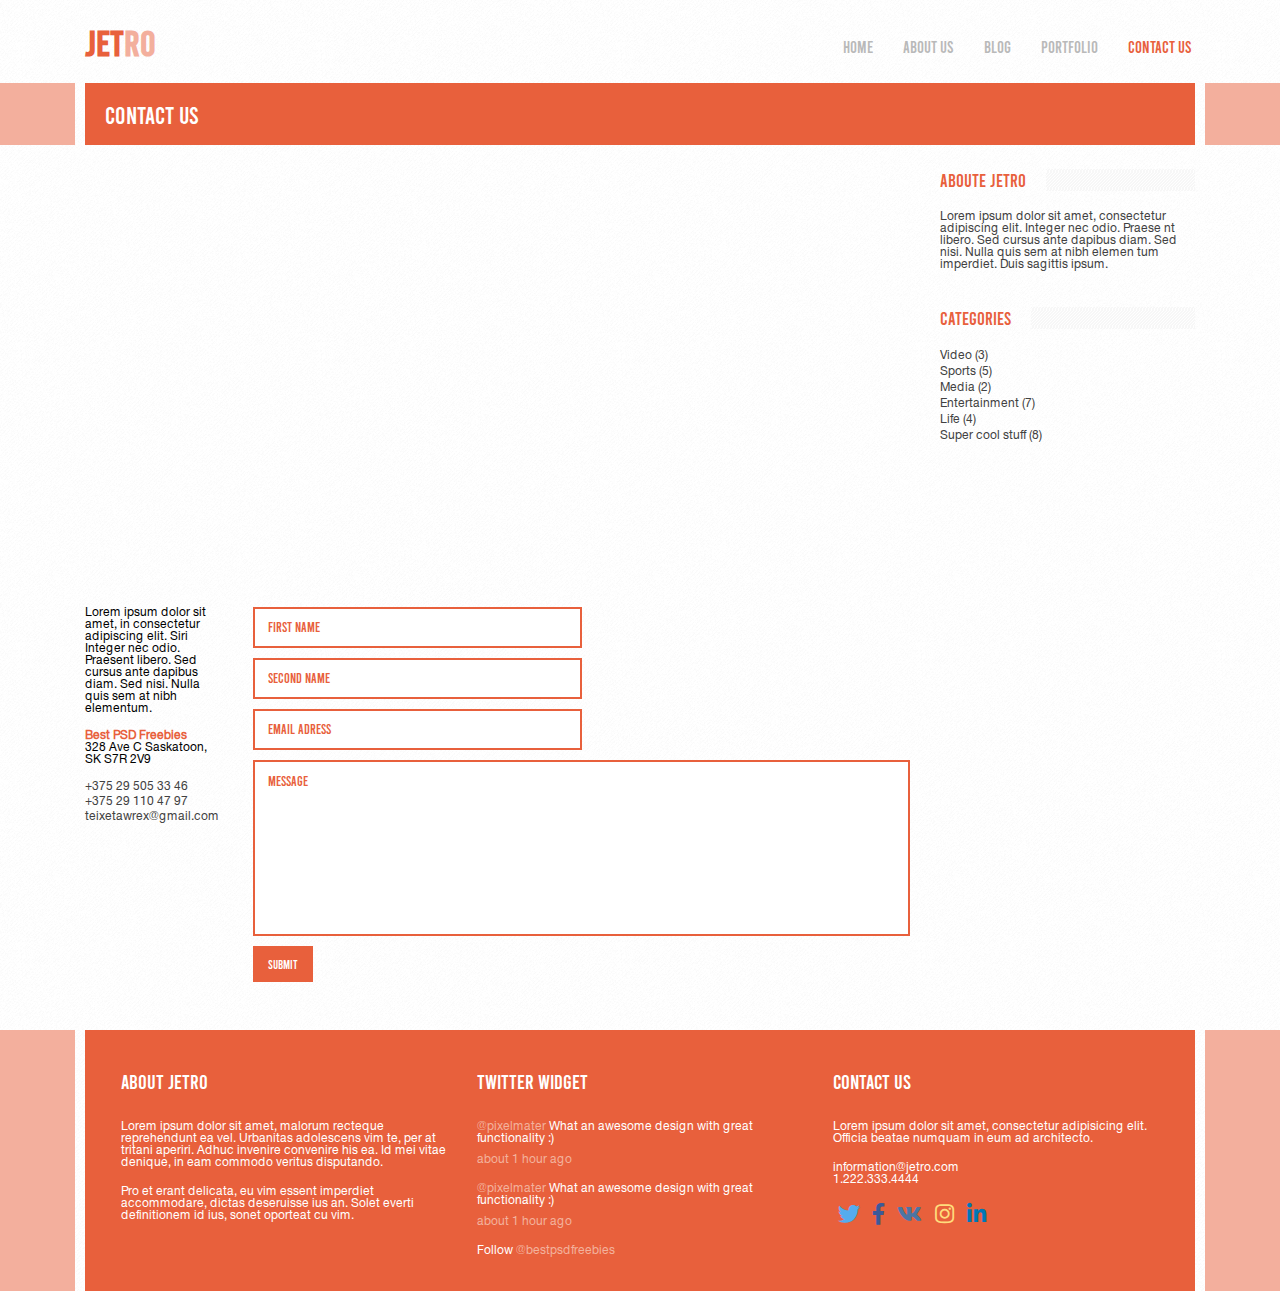
<file: contact.html>
<!DOCTYPE html>
<html lang="en">
<head>
	<meta name="viewport" content="width=device-width, initial-scale=1">
	<meta charset="UTF-8">
	<title>Jetro</title>
	<!-- fonts -->
	<link rel="stylesheet" href="css/all.min.css">

	<!-- libraries -->
	<link rel="stylesheet" href="css/bootstrap-grid.min.css">
	<link rel="stylesheet" href="css/owl.carousel.min.css">
	<link rel="stylesheet" href="css/owl.theme.default.min.css">

	<!-- CSS files -->
	<link rel="stylesheet" href="css/style.css">
	
</head>
<body>
	
	<header>
		<div class="container">
			<div class="row">
				<div class="col-2">
					<a href="index.html" class="logo">
						jet<span>ro</span>
					</a>
				</div>
				<!-- /.col-2 -->
				<div class="col">
					<nav>
						<a href="#" class="humb d-block d-md-none">
							<span></span>
						</a>
						<!-- /.humburger -->
						<ul>
							<li><a href="index.html">home</a></li>
							<li><a href="about.html">about us</a></li>
							<li><a href="blog.html">blog</a></li>
							<li><a href="portfolio.html">portfolio</a></li>
							<li class="active"><a href="contact.html">contact us</a></li>
						</ul>
					</nav>
				</div>
				<!-- /.col-auto -->
			</div>
			<!-- /.row -->
		</div>
		<!-- /.container -->
		<main>
			<div class="left-line line"></div>
			<!-- /.left-line -->
			<div class="container">
				<div class="main-container">
					<h1>
						contact us
					</h1>
				</div>
			</div>
			<!-- /.container -->
			<div class="right-line line"></div>
			<!-- /.right-line -->	
		</main>
	</header>

	<div class="layout">
		<div class="container">
			<div class="row">
				<div class="col-12 col-md-9">
					<div class="map">
						<script type="text/javascript" charset="utf-8" async src="https://api-maps.yandex.ru/services/constructor/1.0/js/?um=constructor%3Adda8e743a765d55b9fbd5e8658e27aefc2d8aa5dd1838f0de928f1289467bd8b&amp;width=100%25&amp;height=400&amp;lang=ru_RU&amp;scroll=false"></script>
					</div>
					<!-- /.map -->
					<div class="contact-form">
						<div class="description">
							<p class="about">
								Lorem ipsum dolor sit amet, in consectetur adipiscing elit. Siri Integer nec odio. Praesent libero. Sed cursus ante dapibus diam. Sed nisi. Nulla quis sem at nibh elementum.
							</p>
							<div class="adress">
								<span>
								Best PSD Freebies
								</span>
								328 Ave C
								Saskatoon, SK
								S7R 2V9
							</div>
							<div class="contact">
								<a href="tel:+375295053346">+375 29 505 33 46</a>
								<a href="tel:+375291104797">+375 29 110 47 97</a>
								<a href="mailto:teixetawrex@gmail.com">teixetawrex@gmail.com</a>
							</div>
						</div>
						<!-- description -->
						<form action="#" method="POST" name="contact">
							<input type="text" name="first" placeholder="first name" required="">
							<input type="text" name="second" placeholder="second name">
							<input type="email" name="email" placeholder="email adress" required="">
							<textarea name="message" id="message" cols="30" rows="10" placeholder="message" required=""></textarea>
							<input type="submit" value="submit">
						</form>
					</div>
					<!-- contact form -->
				</div>
				<!-- /.col-md-9 -->
				<div class="col-12 col-md-3">
					<div class="about widget-sidebar">
						<div class="subtitle">
							<h3>aboute jetro</h3>
						</div>
						<!-- /.subtitle -->
						<p>
							Lorem ipsum dolor sit amet, consectetur adipiscing elit. Integer nec odio. Praese nt libero. Sed cursus ante dapibus diam. Sed nisi. Nulla quis sem at nibh elemen tum imperdiet. Duis sagittis ipsum. 
						</p>
					</div>
					<!-- /.about -->
					<div class="categories widget-sidebar">
						<div class="subtitle">
							<h3>categories</h3>
						</div>
						<!-- /.sibtitle -->
						<div class="categories-filter">
							<ul>
								<li><a href="#">Video (3)</a></li>
								<li><a href="#">Sports (5)</a></li>
								<li><a href="#">Media (2)</a></li>
								<li><a href="#">Entertainment (7)</a></li>
								<li><a href="#">Life (4)</a></li>
								<li><a href="#">Super cool stuff (8)</a></li>
							</ul>
						</div>
						<!-- categories filter -->
					</div>
					<!-- /.categories widget-sidebar -->
				</div>
				<!-- /.col-md-3 sidebar -->
			</div>
			<!-- /.row -->
		</div>
		<!-- /.container -->
	</div>
	<!-- /.layout -->

	<footer>
		<div class="left-line line"></div>
		<!-- /.left-line line -->
		<div class="container">
			<div class="footer-container">
				<div class="row justify-content-center">
					<div class="col-10 col-sm-8 col-md-4">
						<div class="footer-column">
							<h3>About  Jetro</h3>
							<div class="content">
								<p>
									Lorem ipsum dolor sit amet, malorum recteque reprehendunt ea vel. Urbanitas adolescens vim te, per at tritani aperiri. Adhuc invenire convenire his ea. Id mei vitae denique, in eam commodo veritus disputando.
								</p>
								<p>
									Pro et erant delicata, eu vim essent imperdiet accommodare, dictas deseruisse ius an. Solet everti definitionem id ius, sonet oporteat cu vim.
								</p>
							</div>
							<!-- /.content -->
						</div>
						<!-- /.footer column -->
					</div>
					<!-- /.col-10 col-sm-8 col-md-4 -->
					<div class="col-10 col-sm-8 col-md-4">
						<div class="footer-column">
							<h3>Twitter  Widget</h3>
							<div class="content">
								<p class="content-comment">
									<a href="#" class="content-comment__name">
										@pixelmater 
									</a> 
									<span class="content-comment__text">
										What an awesome design with great functionality :)
									</span>
									<span class="content-comment__time">
										about 1 hour ago
									</span>
								</p>
								<!-- /.content-comment -->
								<p class="content-comment">
									<a href="#" class="content-comment__name">
										@pixelmater 
									</a> 
									<span class="content-comment__text">
										What an awesome design with great functionality :)
									</span>
									<span class="content-comment__time">
										about 1 hour ago
									</span>
								</p>
								<!-- /.content-comment -->
								<p class="twitter-link">
									Follow 
									<a href="#">
										@bestpsdfreebies
									</a>
								</p>
							</div>
							<!-- /.content -->
						</div>
						<!-- /.footer column -->
					</div>
					<!-- /.col-10 col-sm-8 col-md-4 -->
					<div class="col-10 col-sm-8 col-md-4">
						<div class="footer-column">
							<h3>Contact  Us</h3>
							<div class="content">
								<p>
									Lorem ipsum dolor sit amet, consectetur adipisicing elit. Officia beatae numquam in eum ad architecto.
								</p>
								<p class="content-contact">
									information@jetro.com
									<br>
									1.222.333.4444
								</p>
								<!-- content contact -->
								<div class="content-social">
									<a href="#" class="twitter"><i class="fab fa-twitter"></i></a>
									<a href="#" class="facebook"><i class="fab fa-facebook-f"></i></a>
									<a href="#" class="vk"><i class="fab fa-vk"></i></a>
									<a href="#" class="instagram"><i class="fab fa-instagram"></i></a>
									<a href="#" class="linkedin"><i class="fab fa-linkedin-in"></i></a>
								</div>
								<!-- /.content-social -->
							</div>
							<!-- /.content -->
						</div>
						<!-- footer column -->
					</div>
					<!-- /.col-10 col-sm-8 col-md-4 -->
				</div>
				<!-- /.row -->
			</div>
			<!-- /.footer-container -->
		</div>
		<!-- /.container -->
		<div class="right-line line"></div>
		<!-- /.right-line line -->
	</footer>

	<!-- JavaScript and his libraries -->
	<script src="js/jquery-3.4.1.min.js"></script>
	<script src="js/owl.carousel.min.js"></script>
	<script src="js/script.js"></script>
</body>
</html>
</file>
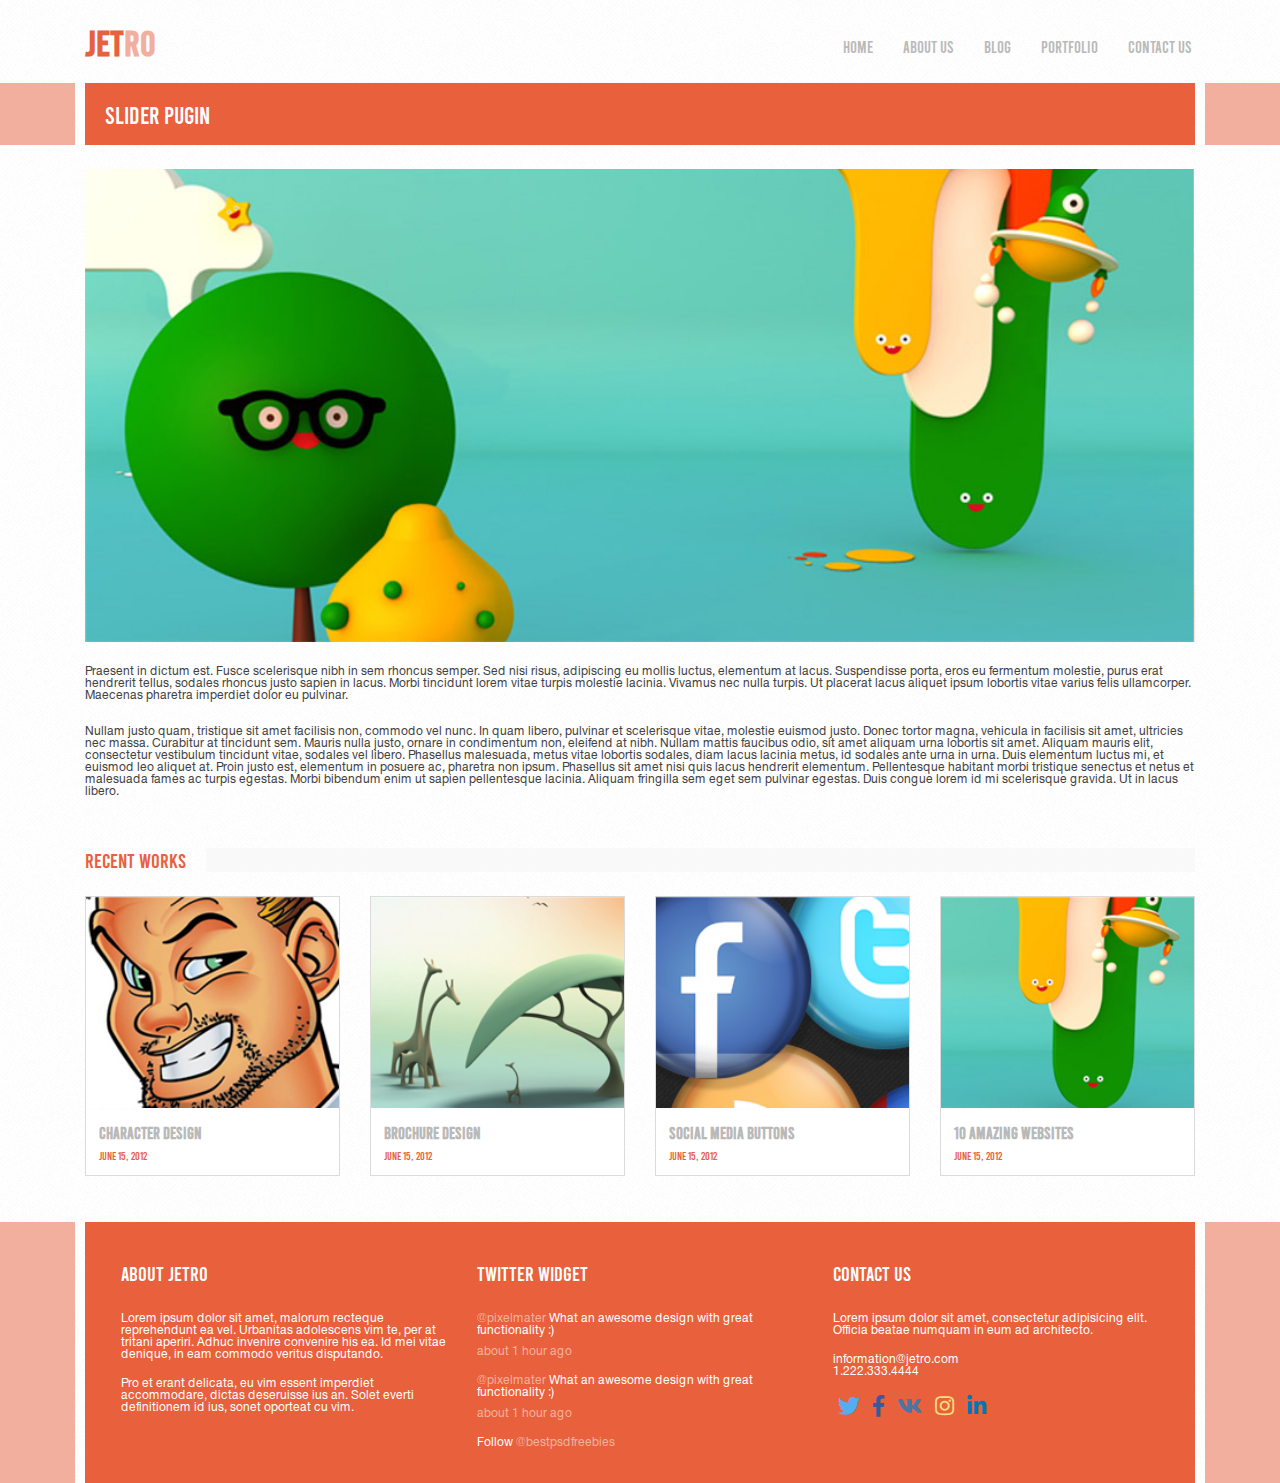
<file: portfolio-item.html>
<!DOCTYPE html>
<html lang="en">
<head>
	<meta name="viewport" content="width=device-width, initial-scale=1">
	<meta charset="UTF-8">
	<title>Jetro</title>
	<!-- fonts -->
	<link rel="stylesheet" href="css/all.min.css">

	<!-- libraries -->
	<link rel="stylesheet" href="css/bootstrap-grid.min.css">
	<link rel="stylesheet" href="css/owl.carousel.min.css">
	<link rel="stylesheet" href="css/owl.theme.default.min.css">

	<!-- CSS files -->
	<link rel="stylesheet" href="css/style.css">
	
</head>
<body>
	
	<header>
		<div class="container">
			<div class="row">
				<div class="col-2">
					<a href="index.html" class="logo">
						jet<span>ro</span>
					</a>
				</div>
				<!-- /.col-2 -->
				<div class="col">
					<nav>
						<a href="#" class="humb d-block d-md-none">
							<span></span>
						</a>
						<!-- /.humburger -->
						<ul>
							<li><a href="index.html">home</a></li>
							<li><a href="about.html">about us</a></li>
							<li><a href="blog.html">blog</a></li>
							<li><a href="portfolio.html">portfolio</a></li>
							<li><a href="contact.html">contact us</a></li>
						</ul>
					</nav>
				</div>
				<!-- /.col-auto -->
			</div>
			<!-- /.row -->
		</div>
		<!-- /.container -->
		<main>
			<div class="left-line line"></div>
			<!-- /.left-line -->
			<div class="container">
				<div class="main-container">
					<h1>
						slider pugin
					</h1>
				</div>
			</div>
			<!-- /.container -->
			<div class="right-line line"></div>
			<!-- /.right-line -->	
		</main>
	</header>

	<div class="state">
		<div class="container">
			<img src="img/state.png" alt="state image" class="state__image">
			<div class="state__text">
				<p>
					Praesent in dictum est. Fusce scelerisque nibh in sem rhoncus semper. Sed nisi risus, adipiscing eu mollis luctus, elementum at lacus. Suspendisse porta, eros eu fermentum molestie, purus erat hendrerit tellus, sodales rhoncus justo sapien in lacus. Morbi tincidunt lorem vitae turpis molestie lacinia. Vivamus nec nulla turpis. Ut placerat lacus aliquet ipsum lobortis vitae varius felis ullamcorper. Maecenas pharetra imperdiet dolor eu pulvinar.
				</p>
				<p>
					Nullam justo quam, tristique sit amet facilisis non, commodo vel nunc. In quam libero, pulvinar et scelerisque vitae, molestie euismod justo. Donec tortor magna, vehicula in facilisis sit amet, ultricies nec massa. Curabitur at tincidunt sem. Mauris nulla justo, ornare in condimentum non, eleifend at nibh. Nullam mattis faucibus odio, sit amet aliquam urna lobortis sit amet. Aliquam mauris elit, consectetur vestibulum tincidunt vitae, sodales vel libero. Phasellus malesuada, metus vitae lobortis sodales, diam lacus lacinia metus, id sodales ante urna in urna. Duis elementum luctus mi, et euismod leo aliquet at. Proin justo est, elementum in posuere ac, pharetra non ipsum. Phasellus sit amet nisi quis lacus hendrerit elementum. Pellentesque habitant morbi tristique senectus et netus et malesuada fames ac turpis egestas. Morbi bibendum enim ut sapien pellentesque lacinia. Aliquam fringilla sem eget sem pulvinar egestas. Duis congue lorem id mi scelerisque gravida. Ut in lacus libero. 
				</p>
			</div>
			<!-- /.state__text -->
		</div>
		<!-- /.container -->
	</div>
	<!-- /.state -->

	<div class="recent">
		<div class="container">
			<div class="subtitle">
				<h2>
					recent works
				</h2>
			</div>
			<!-- headline -->
			<div class="row all">
				<div class="col-6 col-lg-3">
					<div class="portfolio-card">
						<div class="portfolio-card__image">
							<img src="img/header/pot1.png" alt="portfolio image">
							<div class="portfolio-card__image-window">
								<a href="portfolio-item.html" class="cube">
									+
								</a>
							</div>
							<!-- /.portfolio-card__image-window -->
						</div>
						<!-- /.image -->
						<div class="portfolio-card__inform">
							<h3>Character  Design</h3>
							<br>
							<p>June 15, 2012</p>
						</div>
						<!-- /.inform -->
					</div>
					<!-- /.portfolio-card -->
				</div>
				<!-- /.col-10 col-sm-8 col-md-6 col-lg-3 -->
				<div class="col-6 col-lg-3">
					<div class="portfolio-card">
						<div class="portfolio-card__image">
							<img src="img/header/pot2.png" alt="portfolio image">
							<div class="portfolio-card__image-window">
								<a href="portfolio-item.html" class="cube">
									+
								</a>
							</div>
							<!-- /.portfolio-card__image-window -->
						</div>
						<!-- /.image -->
						<div class="portfolio-card__inform">
							<h3>Brochure  Design</h3>
							<br>
							<p>June 15, 2012</p>
						</div>
						<!-- /.inform -->
					</div>
					<!-- /.portfolio-card -->
				</div>
				<!-- /.col-10 col-sm-8 col-md-6 col-lg-3 -->
				<div class="col-6 col-lg-3">
					<div class="portfolio-card">
						<div class="portfolio-card__image">
							<img src="img/header/pot3.png" alt="portfolio image">
							<div class="portfolio-card__image-window">
								<a href="portfolio-item.html" class="cube">
									+
								</a>
							</div>
							<!-- /.portfolio-card__image-window -->
						</div>
						<!-- /.image -->
						<div class="portfolio-card__inform">
							<h3>Social Media Buttons</h3>
							<br>
							<p>June 15, 2012</p>
						</div>
						<!-- /.inform -->
					</div>
					<!-- /.portfolio-card -->
				</div>
				<!-- /.col-10 col-sm-8 col-md-6 col-lg-3 -->
				<div class="col-6 col-lg-3">
					<div class="portfolio-card">
						<div class="portfolio-card__image">
							<img src="img/header/pot4.png" alt="portfolio image">
							<div class="portfolio-card__image-window">
								<a href="#">
									+
								</a>
							</div>
							<!-- /.portfolio-card__image-window -->
						</div>
						<!-- /.image -->
						<div class="portfolio-card__inform">
							<h3 href="#">10 Amazing Websites</h3>
							<br>
							<p>June 15, 2012</p>
						</div>
						<!-- /.inform -->
					</div>
					<!-- /.portfolio-card -->
				</div>
				<!-- /.col-10 col-sm-8 col-md-6 col-lg-3 -->
			</div>
			<!-- /.row -->
		</div>
		<!-- /.container -->
	</div>
	<!-- /.recent -->

	<footer>
		<div class="left-line line"></div>
		<!-- /.left-line line -->
		<div class="container">
			<div class="footer-container">
				<div class="row justify-content-center">
					<div class="col-10 col-sm-8 col-md-4">
						<div class="footer-column">
							<h3>About  Jetro</h3>
							<div class="content">
								<p>
									Lorem ipsum dolor sit amet, malorum recteque reprehendunt ea vel. Urbanitas adolescens vim te, per at tritani aperiri. Adhuc invenire convenire his ea. Id mei vitae denique, in eam commodo veritus disputando.
								</p>
								<p>
									Pro et erant delicata, eu vim essent imperdiet accommodare, dictas deseruisse ius an. Solet everti definitionem id ius, sonet oporteat cu vim.
								</p>
							</div>
							<!-- /.content -->
						</div>
						<!-- /.footer column -->
					</div>
					<!-- /.col-10 col-sm-8 col-md-4 -->
					<div class="col-10 col-sm-8 col-md-4">
						<div class="footer-column">
							<h3>Twitter  Widget</h3>
							<div class="content">
								<p class="content-comment">
									<a href="#" class="content-comment__name">
										@pixelmater 
									</a> 
									<span class="content-comment__text">
										What an awesome design with great functionality :)
									</span>
									<span class="content-comment__time">
										about 1 hour ago
									</span>
								</p>
								<!-- /.content-comment -->
								<p class="content-comment">
									<a href="#" class="content-comment__name">
										@pixelmater 
									</a> 
									<span class="content-comment__text">
										What an awesome design with great functionality :)
									</span>
									<span class="content-comment__time">
										about 1 hour ago
									</span>
								</p>
								<!-- /.content-comment -->
								<p class="twitter-link">
									Follow 
									<a href="#">
										@bestpsdfreebies
									</a>
								</p>
							</div>
							<!-- /.content -->
						</div>
						<!-- /.footer column -->
					</div>
					<!-- /.col-10 col-sm-8 col-md-4 -->
					<div class="col-10 col-sm-8 col-md-4">
						<div class="footer-column">
							<h3>Contact  Us</h3>
							<div class="content">
								<p>
									Lorem ipsum dolor sit amet, consectetur adipisicing elit. Officia beatae numquam in eum ad architecto.
								</p>
								<p class="content-contact">
									information@jetro.com
									<br>
									1.222.333.4444
								</p>
								<!-- content contact -->
								<div class="content-social">
									<a href="#" class="twitter"><i class="fab fa-twitter"></i></a>
									<a href="#" class="facebook"><i class="fab fa-facebook-f"></i></a>
									<a href="#" class="vk"><i class="fab fa-vk"></i></a>
									<a href="#" class="instagram"><i class="fab fa-instagram"></i></a>
									<a href="#" class="linkedin"><i class="fab fa-linkedin-in"></i></a>
								</div>
								<!-- /.content-social -->
							</div>
							<!-- /.content -->
						</div>
						<!-- footer column -->
					</div>
					<!-- /.col-10 col-sm-8 col-md-4 -->
				</div>
				<!-- /.row -->
			</div>
			<!-- /.footer-container -->
		</div>
		<!-- /.container -->
		<div class="right-line line"></div>
		<!-- /.right-line line -->
	</footer>

	<!-- JavaScript and his libraries -->
	<script src="js/jquery-3.4.1.min.js"></script>
	<script src="js/owl.carousel.min.js"></script>
	<script src="js/script.js"></script>
</body>
</html>
</file>
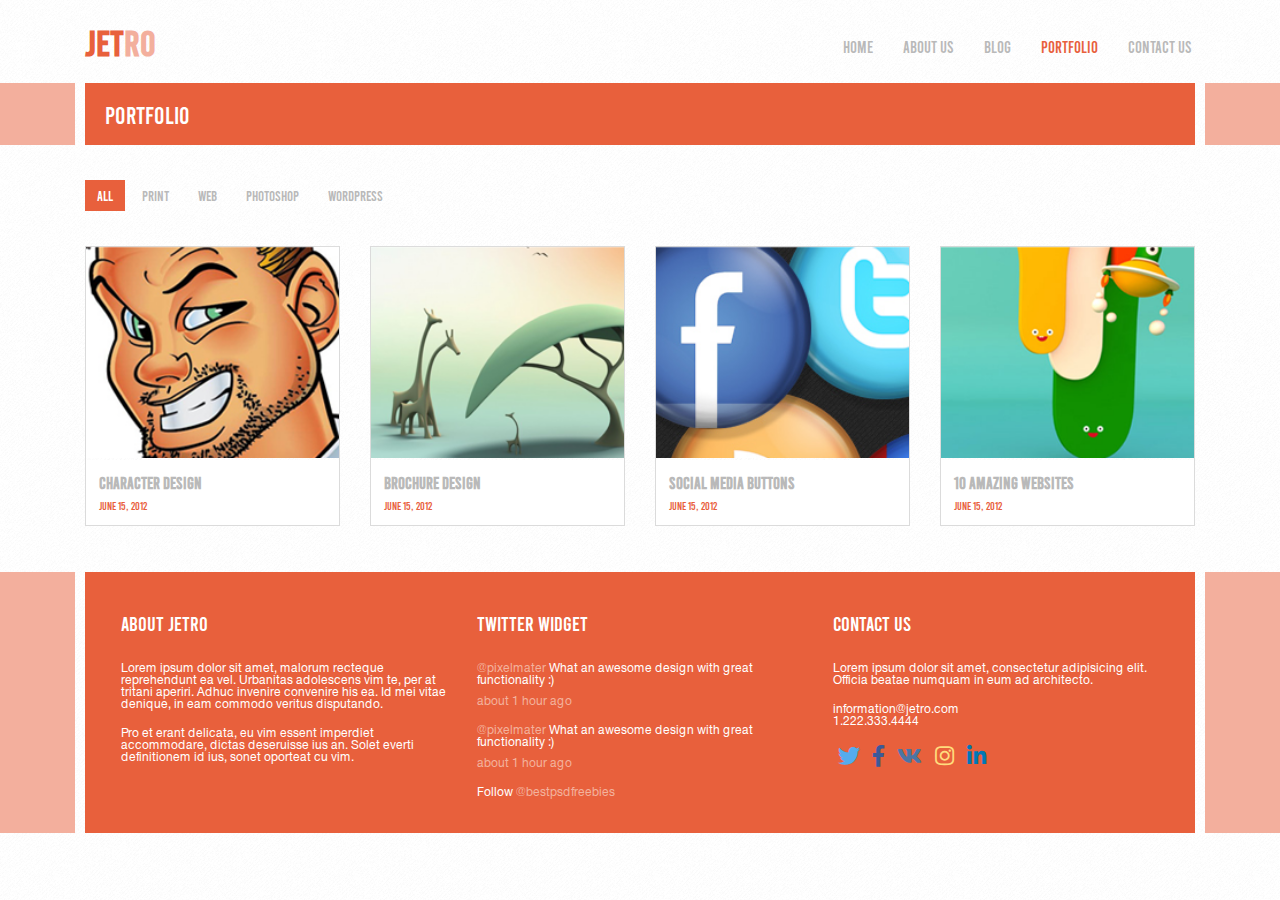
<file: portfolio.html>
<!DOCTYPE html>
<html lang="en">
<head>
	<meta name="viewport" content="width=device-width, initial-scale=1">
	<meta charset="UTF-8">
	<title>Jetro</title>
	<!-- fonts -->
	<link rel="stylesheet" href="css/all.min.css">

	<!-- libraries -->
	<link rel="stylesheet" href="css/bootstrap-grid.min.css">
	<link rel="stylesheet" href="css/owl.carousel.min.css">
	<link rel="stylesheet" href="css/owl.theme.default.min.css">

	<!-- CSS files -->
	<link rel="stylesheet" href="css/style.css">
	
</head>
<body>
	
	<header>
		<div class="container">
			<div class="row">
				<div class="col-2">
					<a href="index.html" class="logo">
						jet<span>ro</span>
					</a>
				</div>
				<!-- /.col-2 -->
				<div class="col">
					<nav>
						<a href="#" class="humb d-block d-md-none">
							<span></span>
						</a>
						<!-- /.humburger -->
						<ul>
							<li><a href="index.html">home</a></li>
							<li><a href="about.html">about us</a></li>
							<li><a href="blog.html">blog</a></li>
							<li class="active"><a href="portfolio.html">portfolio</a></li>
							<li><a href="contact.html">contact us</a></li>
						</ul>
					</nav>
				</div>
				<!-- /.col-auto -->
			</div>
			<!-- /.row -->
		</div>
		<!-- /.container -->
		<main>
			<div class="left-line line"></div>
			<!-- /.left-line -->
			<div class="container">
				<div class="main-container">
					<h1>
						portfolio
					</h1>
				</div>
			</div>
			<!-- /.container -->
			<div class="right-line line"></div>
			<!-- /.right-line -->	
		</main>
	</header>

	<div class="recent">
		<div class="container">
			<div class="filter">
				<ul>
					<li><a href="#" class="filter-active">all</a></li>
					<li><a href="#">print</a></li>
					<li><a href="#">web</a></li>
					<li><a href="#">photoshop</a></li>
					<li><a href="#">wordpress</a></li>
				</ul>
			</div>
			<div class="row all">
				<div class="col-6 col-lg-3">
					<div class="portfolio-card">
						<div class="portfolio-card__image">
							<img src="img/header/pot1.png" alt="portfolio image">
							<div class="portfolio-card__image-window">
								<a href="portfolio-item.html" class="cube">
									+
								</a>
							</div>
							<!-- /.portfolio-card__image-window -->
						</div>
						<!-- /.image -->
						<div class="portfolio-card__inform">
							<h3>Character  Design</h3>
							<br>
							<p>June 15, 2012</p>
						</div>
						<!-- /.inform -->
					</div>
					<!-- /.portfolio-card -->
				</div>
				<!-- /.col-10 col-sm-8 col-md-6 col-lg-3 -->
				<div class="col-6 col-lg-3">
					<div class="portfolio-card">
						<div class="portfolio-card__image">
							<img src="img/header/pot2.png" alt="portfolio image">
							<div class="portfolio-card__image-window">
								<a href="portfolio-item.html" class="cube">
									+
								</a>
							</div>
							<!-- /.portfolio-card__image-window -->
						</div>
						<!-- /.image -->
						<div class="portfolio-card__inform">
							<h3>Brochure  Design</h3>
							<br>
							<p>June 15, 2012</p>
						</div>
						<!-- /.inform -->
					</div>
					<!-- /.portfolio-card -->
				</div>
				<!-- /.col-10 col-sm-8 col-md-6 col-lg-3 -->
				<div class="col-6 col-lg-3">
					<div class="portfolio-card">
						<div class="portfolio-card__image">
							<img src="img/header/pot3.png" alt="portfolio image">
							<div class="portfolio-card__image-window">
								<a href="portfolio-item.html" class="cube">
									+
								</a>
							</div>
							<!-- /.portfolio-card__image-window -->
						</div>
						<!-- /.image -->
						<div class="portfolio-card__inform">
							<h3>Social Media Buttons</h3>
							<br>
							<p>June 15, 2012</p>
						</div>
						<!-- /.inform -->
					</div>
					<!-- /.portfolio-card -->
				</div>
				<!-- /.col-10 col-sm-8 col-md-6 col-lg-3 -->
				<div class="col-6 col-lg-3">
					<div class="portfolio-card">
						<div class="portfolio-card__image">
							<img src="img/header/pot4.png" alt="portfolio image">
							<div class="portfolio-card__image-window">
								<a href="portfolio-item.html" class="cube">
									+
								</a>
							</div>
							<!-- /.portfolio-card__image-window -->
						</div>
						<!-- /.image -->
						<div class="portfolio-card__inform">
							<h3 href="#">10 Amazing Websites</h3>
							<br>
							<p>June 15, 2012</p>
						</div>
						<!-- /.inform -->
					</div>
					<!-- /.portfolio-card -->
				</div>
				<!-- /.col-10 col-sm-8 col-md-6 col-lg-3 -->
			</div>
			<!-- /.row -->
			<div class="row">
				<div class="col-6 col-lg-3">
					<div class="portfolio-card">
						<div class="portfolio-card__image">
							<img src="img/header/pot1.png" alt="portfolio image">
							<div class="portfolio-card__image-window">
								<a href="portfolio-item.html" class="cube">
									+
								</a>
							</div>
							<!-- /.portfolio-card__image-window -->
						</div>
						<!-- /.image -->
						<div class="portfolio-card__inform">
							<h3>Character  Design</h3>
							<br>
							<p>June 15, 2012</p>
						</div>
						<!-- /.inform -->
					</div>
					<!-- /.portfolio-card -->
				</div>
				<!-- /.col-10 col-sm-8 col-md-6 col-lg-3 -->
				<div class="col-6 col-lg-3">
					<div class="portfolio-card">
						<div class="portfolio-card__image">
							<img src="img/header/pot2.png" alt="portfolio image">
							<div class="portfolio-card__image-window">
								<a href="portfolio-item.html" class="cube">
									+
								</a>
							</div>
							<!-- /.portfolio-card__image-window -->
						</div>
						<!-- /.image -->
						<div class="portfolio-card__inform">
							<h3>Brochure  Design</h3>
							<br>
							<p>June 15, 2012</p>
						</div>
						<!-- /.inform -->
					</div>
					<!-- /.portfolio-card -->
				</div>
				<!-- /.col-10 col-sm-8 col-md-6 col-lg-3 -->
			</div>
			<!-- /.row -->
			<div class="row">
				<div class="col-6 col-lg-3">
					<div class="portfolio-card">
						<div class="portfolio-card__image">
							<img src="img/header/pot4.png" alt="portfolio image">
							<div class="portfolio-card__image-window">
								<a href="portfolio-item.html" class="cube">
									+
								</a>
							</div>
							<!-- /.portfolio-card__image-window -->
						</div>
						<!-- /.image -->
						<div class="portfolio-card__inform">
							<h3 href="#">10 Amazing Websites</h3>
							<br>
							<p>June 15, 2012</p>
						</div>
						<!-- /.inform -->
					</div>
					<!-- /.portfolio-card -->
				</div>
				<!-- /.col-10 col-sm-8 col-md-6 col-lg-3 -->
			</div>
			<!-- /.row -->
			<div class="row">
				<div class="col-6 col-lg-3">
					<div class="portfolio-card">
						<div class="portfolio-card__image">
							<img src="img/header/pot3.png" alt="portfolio image">
							<div class="portfolio-card__image-window">
								<a href="portfolio-item.html" class="cube">
									+
								</a>
							</div>
							<!-- /.portfolio-card__image-window -->
						</div>
						<!-- /.image -->
						<div class="portfolio-card__inform">
							<h3>Social Media Buttons</h3>
							<br>
							<p>June 15, 2012</p>
						</div>
						<!-- /.inform -->
					</div>
					<!-- /.portfolio-card -->
				</div>
				<!-- /.col-10 col-sm-8 col-md-6 col-lg-3 -->
			</div>
			<!-- /.row -->
			<div class="row">
				<div class="col-6 col-lg-3">
					<div class="portfolio-card">
						<div class="portfolio-card__image">
							<img src="img/header/pot4.png" alt="portfolio image">
							<div class="portfolio-card__image-window">
								<a href="portfolio-item.html" class="cube">
									+
								</a>
							</div>
							<!-- /.portfolio-card__image-window -->
						</div>
						<!-- /.image -->
						<div class="portfolio-card__inform">
							<h3 href="#">10 Amazing Websites</h3>
							<br>
							<p>June 15, 2012</p>
						</div>
						<!-- /.inform -->
					</div>
					<!-- /.portfolio-card -->
				</div>
				<!-- /.col-10 col-sm-8 col-md-6 col-lg-3 -->
			</div>
			<!-- /.row -->
		</div>
		<!-- /.container -->
	</div>
	<!-- /.recent -->

	<footer>
		<div class="left-line line"></div>
		<!-- /.left-line line -->
		<div class="container">
			<div class="footer-container">
				<div class="row justify-content-center">
					<div class="col-10 col-sm-8 col-md-4">
						<div class="footer-column">
							<h3>About  Jetro</h3>
							<div class="content">
								<p>
									Lorem ipsum dolor sit amet, malorum recteque reprehendunt ea vel. Urbanitas adolescens vim te, per at tritani aperiri. Adhuc invenire convenire his ea. Id mei vitae denique, in eam commodo veritus disputando.
								</p>
								<p>
									Pro et erant delicata, eu vim essent imperdiet accommodare, dictas deseruisse ius an. Solet everti definitionem id ius, sonet oporteat cu vim.
								</p>
							</div>
							<!-- /.content -->
						</div>
						<!-- /.footer column -->
					</div>
					<!-- /.col-10 col-sm-8 col-md-4 -->
					<div class="col-10 col-sm-8 col-md-4">
						<div class="footer-column">
							<h3>Twitter  Widget</h3>
							<div class="content">
								<p class="content-comment">
									<a href="#" class="content-comment__name">
										@pixelmater 
									</a> 
									<span class="content-comment__text">
										What an awesome design with great functionality :)
									</span>
									<span class="content-comment__time">
										about 1 hour ago
									</span>
								</p>
								<!-- /.content-comment -->
								<p class="content-comment">
									<a href="#" class="content-comment__name">
										@pixelmater 
									</a> 
									<span class="content-comment__text">
										What an awesome design with great functionality :)
									</span>
									<span class="content-comment__time">
										about 1 hour ago
									</span>
								</p>
								<!-- /.content-comment -->
								<p class="twitter-link">
									Follow 
									<a href="#">
										@bestpsdfreebies
									</a>
								</p>
							</div>
							<!-- /.content -->
						</div>
						<!-- /.footer column -->
					</div>
					<!-- /.col-10 col-sm-8 col-md-4 -->
					<div class="col-10 col-sm-8 col-md-4">
						<div class="footer-column">
							<h3>Contact  Us</h3>
							<div class="content">
								<p>
									Lorem ipsum dolor sit amet, consectetur adipisicing elit. Officia beatae numquam in eum ad architecto.
								</p>
								<p class="content-contact">
									information@jetro.com
									<br>
									1.222.333.4444
								</p>
								<!-- content contact -->
								<div class="content-social">
									<a href="#" class="twitter"><i class="fab fa-twitter"></i></a>
									<a href="#" class="facebook"><i class="fab fa-facebook-f"></i></a>
									<a href="#" class="vk"><i class="fab fa-vk"></i></a>
									<a href="#" class="instagram"><i class="fab fa-instagram"></i></a>
									<a href="#" class="linkedin"><i class="fab fa-linkedin-in"></i></a>
								</div>
								<!-- /.content-social -->
							</div>
							<!-- /.content -->
						</div>
						<!-- footer column -->
					</div>
					<!-- /.col-10 col-sm-8 col-md-4 -->
				</div>
				<!-- /.row -->
			</div>
			<!-- /.footer-container -->
		</div>
		<!-- /.container -->
		<div class="right-line line"></div>
		<!-- /.right-line line -->
	</footer>

	<!-- JavaScript and his libraries -->
	<script src="js/jquery-3.4.1.min.js"></script>
	<script src="js/owl.carousel.min.js"></script>
	<script src="js/script.js"></script>
</body>
</html>
</file>
<file: css/style.css>
@charset "UTF-8";
@font-face { font-family: "Bebas"; src: url(../fonts/Bebas/Bebas-Regular.otf); }
@font-face { font-family: "Helvetica"; src: url(../fonts/Helvetica/HelveticaNeueCyr-Roman.ttf); font-style: normal; }
@font-face { font-family: "Helvetica"; src: url(../fonts/Helvetica/HelveticaNeueCyr-LightItalic.ttf); font-style: italic; }
body, h1, h2, h3, h4, h5, h5, p, ul, a { margin: 0; padding: 0; text-decoration: none; }

html { font-size: 10px; }

body { background: url(../img/bg.png); font-family: "Bebas"; overflow-x: hidden; overflow-y: scroll; }

.right-line { right: 0; }

.map { height: 400px; }

.logo { font-size: 36px; font-weight: bolder; text-transform: uppercase; color: #e8603c; display: inline-block; padding: 20px 0; }
.logo:hover span { color: #e8603c; }
.logo span { color: #f3af9d; -webkit-transition: 0.2s ease-in-out; transition: 0.2s ease-in-out; }

nav { height: 100%; display: -webkit-box; display: -ms-flexbox; display: flex; -webkit-box-pack: end; -ms-flex-pack: end; justify-content: flex-end; -webkit-box-align: center; -ms-flex-align: center; align-items: center; }
nav .humb { margin-top: 1rem; padding: 7px 0; cursor: pointer; -webkit-perspective: 900; perspective: 900; }
nav .humb span { display: block; width: 20px; height: 2px; background: #b9b9b9; -webkit-transition: background-color 0.3s, -webkit-transform 0.2s ease-in-out; transition: background-color 0.3s, -webkit-transform 0.2s ease-in-out; transition: background-color 0.3s, transform 0.2s ease-in-out; transition: background-color 0.3s, transform 0.2s ease-in-out, -webkit-transform 0.2s ease-in-out; }
nav .humb span:after, nav .humb span:before { content: ""; display: block; width: 20px; height: 2px; background: #b9b9b9; -webkit-transition: -webkit-transform 0.2s ease-in-out; transition: -webkit-transform 0.2s ease-in-out; transition: transform 0.2s ease-in-out; transition: transform 0.2s ease-in-out, -webkit-transform 0.2s ease-in-out; }
nav .humb span:after { -webkit-transform: translateY(3px); transform: translateY(3px); }
nav .humb span:before { -webkit-transform: translateY(-5px); transform: translateY(-5px); }
nav ul { height: 100%; display: -webkit-box; display: -ms-flexbox; display: flex; -webkit-box-align: center; -ms-flex-align: center; align-items: center; list-style: none; }
nav ul .active a { color: #e8603c; }
nav ul li { padding-top: 1rem; }
nav ul li a { text-transform: uppercase; font-size: 16px; color: #b9b9b9; margin-left: 2.4rem; padding: 0.3rem; -webkit-transition: color 0.2s ease-in, font-size 0.1s; transition: color 0.2s ease-in, font-size 0.1s; }
nav ul li a:hover { color: #e8603c; }

main { display: -webkit-box; display: -ms-flexbox; display: flex; position: relative; overflow: hidden; }
main .main-container { background-color: #e8603c; height: 6.2rem; display: -webkit-box; display: -ms-flexbox; display: flex; -webkit-box-align: center; -ms-flex-align: center; align-items: center; padding-left: 2rem; }
main .main-container h1 { font-size: 2.4rem; color: #fff; font-weight: normal; }
main .line { height: 6.2rem; background-color: #f3af9d; position: absolute; }
main .window { height: 42.4rem; display: -webkit-box; display: -ms-flexbox; display: flex; -webkit-box-align: end; -ms-flex-align: end; align-items: flex-end; padding: 3.6rem 3.2rem; }
main .slide .image { margin-top: 2.5rem; }
main .slide .image img { width: 100%; }
main .slide .inform { padding: 2.4rem 2rem; color: #fff; max-width: 41.4rem; background-color: rgba(232, 96, 60, 0.8); }
main .slide .inform h2 { font-size: 1.8rem; margin-bottom: 2.2rem; }
main .slide .inform p { font-size: 1.2rem; font-family: "Helvetica"; }
main .owl-nav { margin: 0 !important; position: absolute; top: 17.7rem; left: 0; width: 100%; display: -webkit-box !important; display: -ms-flexbox !important; display: flex !important; -webkit-box-pack: justify; -ms-flex-pack: justify; justify-content: space-between; height: 0; }
main .owl-prev, main .owl-next { margin: 0 20px !important; }
main .owl-prev span, main .owl-next span { display: none; }
main .owl-prev:after { content: ""; font-family: "Font Awesome 5 Pro"; font-weight: 700; color: #fff; display: block; font-size: 6rem; opacity: 0.9; -webkit-transition: 0.2s ease-in-out; transition: 0.2s ease-in-out; }
main .owl-next:after { content: ""; font-family: "Font Awesome 5 Pro"; font-weight: 700; color: #fff; display: block; font-size: 6rem; -webkit-transform: rotate(180deg); transform: rotate(180deg); opacity: 0.9; -webkit-transition: 0.2s ease-in-out; transition: 0.2s ease-in-out; }
main .owl-prev:focus { outline: 0; }
main .owl-prev:hover:after { opacity: 0.7; color: #f6f6f6; }
main .owl-next:focus { outline: 0; }
main .owl-next:hover:after { opacity: 0.7; color: #f6f6f6; }

.features-card { display: -webkit-box; display: -ms-flexbox; display: flex; -webkit-box-orient: vertical; -webkit-box-direction: normal; -ms-flex-direction: column; flex-direction: column; -webkit-box-pack: justify; -ms-flex-pack: justify; justify-content: space-between; height: 100%; }
.features .head { display: -webkit-box; display: -ms-flexbox; display: flex; margin: 4.4rem 0 4rem 0; }
.features .head a { -webkit-transition: color 0.2s; transition: color 0.2s; }
.features .head:hover a { color: #dbdbdb; }
.features .head .headline { color: #e8603c; }
.features .head .headline h3 { font-size: 2.8rem; font-weight: bolder; }
.features .head .icon { color: #e8603c; font-size: 5.7rem; padding-right: 2rem; }
.features .description { font-family: "Helvetica"; font-size: 1.2rem; color: #414141; }
.features .more { font-size: 12px; color: #fff; display: inline-block; background-color: #e8603c; padding: 1rem 1.4rem; margin-top: 2rem; margin-bottom: 4.6rem; -webkit-transition: background-color 0.2s; transition: background-color 0.2s; }
.features .more:hover { background-color: #dbdbdb; }

.recent h2 { font-size: 2rem; font-weight: normal; }
.recent .filter ul { list-style: none; padding: 0; display: -webkit-box; display: -ms-flexbox; display: flex; margin-bottom: 1.1rem; margin-top: 3.5rem; }
.recent .filter ul li { margin-right: 5px; }
.recent .filter ul li a { display: -webkit-box; display: -ms-flexbox; display: flex; -webkit-box-pack: center; -ms-flex-pack: center; justify-content: center; -webkit-box-align: center; -ms-flex-align: center; align-items: center; padding: 7px 12px; color: #b9b9b9; font-size: 14px; -webkit-transition: 0.2s ease-in; transition: 0.2s ease-in; }
.recent .filter ul li a:hover { background-color: #e8603c; color: #fff; }
.recent .filter-active { background-color: #e8603c; color: #fff !important; }
.recent .portfolio-card { border: 1px solid #dbdbdb; margin-top: 2.4rem; margin-bottom: 4.6rem; }
.recent .portfolio-card__inform { padding: 13px; background-color: #fff; }
.recent .portfolio-card__inform h3 { color: #b9b9b9; font-size: 1.6rem; margin-bottom: 7px; -webkit-transition: 0.2s ease-in-out; transition: 0.2s ease-in-out; display: inline-block; font-weight: bolder; }
.recent .portfolio-card__inform p { color: #e8603c; font-size: 1.1rem; display: inline-block; }
.recent .portfolio-card__image { position: relative; }
.recent .portfolio-card__image:hover .portfolio-card__image-window { opacity: 1; }
.recent .portfolio-card__image-window { position: absolute; top: 0; bottom: 0; left: 0; right: 0; background: rgba(0, 0, 0, 0.75); opacity: 0; display: -webkit-box; display: -ms-flexbox; display: flex; -webkit-box-pack: center; -ms-flex-pack: center; justify-content: center; -webkit-box-align: center; -ms-flex-align: center; align-items: center; -webkit-transition: opacity 0.3s ease-in-out; transition: opacity 0.3s ease-in-out; }
.recent .portfolio-card__image-window a { line-height: 20px; font-size: 60px; font-weight: bolder; color: rgba(0, 0, 0, 0.75); background: rgba(255, 255, 255, 0.7); display: -webkit-box; display: -ms-flexbox; display: flex; -webkit-box-pack: center; -ms-flex-pack: center; justify-content: center; -webkit-box-align: center; -ms-flex-align: center; align-items: center; width: 37px; height: 37px; padding-bottom: 5px; }
.recent .portfolio-card__image img { width: 100%; margin-top: -1px; }

.subtitle { background: url(../img/header/line.png) repeat center center; }
.subtitle h1, .subtitle h2, .subtitle h3, .subtitle h4, .subtitle h5 { color: #e8603c; background: url(../img/bg.png); padding-right: 2rem; display: inline-block; }

footer { position: relative; display: -webkit-box; display: -ms-flexbox; display: flex; overflow: hidden; color: #fff; }
footer .footer-column { margin: 3.9rem 0 3.4rem; }
footer .footer-container { background-color: #e8603c; padding: 0 3.6rem; }
footer .line { height: 100%; background-color: #f3af9d; position: absolute; }
footer h3 { font-size: 20px; font-weight: normal; margin-bottom: 2.8rem; }
footer .content { font-family: "Helvetica"; font-size: 12px; }
footer .content a:hover { text-decoration: underline; }
footer .content p { margin-bottom: 1.7rem; }
footer .content-comment__time { display: block; margin-top: 0.9rem; }
footer .content-comment__name, footer .content-comment__time { color: #f3b29d; }
footer .content .twitter-link a { color: #f3b29d; }
footer .content-social a { font-size: 22px; margin: 0 5px; -webkit-transition: 0.2s ease-in-out; transition: 0.2s ease-in-out; }
footer .content-social .twitter { color: #55acee; }
footer .content-social .twitter:hover { text-shadow: 0 0 5px #55acee; }
footer .content-social .facebook { color: #3b5999; }
footer .content-social .facebook:hover { text-shadow: 0 0 5px #3b5999; }
footer .content-social .vk { color: #4c75a3; }
footer .content-social .vk:hover { text-shadow: 0 0 5px #4c75a3; }
footer .content-social .instagram { color: #ffdc7d; }
footer .content-social .instagram:hover { text-shadow: 0 0 5px #ffdc7d; }
footer .content-social .linkedin { color: #0077B5; }
footer .content-social .linkedin:hover { text-shadow: 0 0 5px #0077B5; }

.state { margin-bottom: 5rem; }
.state__image { display: block; width: 100%; margin: 24px 0; }
.state__text p { margin-bottom: 2.4rem; font-family: "Helvetica"; font-size: 1.2rem; color: #414141; }

.layout { margin-bottom: 3.8rem; }
.layout__about { font-family: "Helvetica"; font-size: 1.2rem; line-height: 1.8rem; font-weight: medium; padding-right: 3.3rem; }
.layout__about .alert { border: 1px solid #000; height: 6rem; display: -webkit-box; display: -ms-flexbox; display: flex; -webkit-box-pack: center; -ms-flex-pack: center; justify-content: center; -webkit-box-align: center; -ms-flex-align: center; align-items: center; }
.layout__about .alert-green { border-color: #98c601; color: #98c601; background-color: #effeb9; }
.layout__about .alert-red { border-color: #eb5439; color: #eb5439; background-color: #fbcbc1; }
.layout__about .alert-orange { border-color: #fab418; color: #fab418; background-color: #ffe9ad; }
.layout__about .alert-blue { border-color: #4d8fcb; color: #4d8fcb; background-color: #d1e4f3; }
.layout__about-between { display: -webkit-box; display: -ms-flexbox; display: flex; -webkit-box-pack: justify; -ms-flex-pack: justify; justify-content: space-between; margin: 0 -1rem; }
.layout__about-between p { margin: 0 1rem; }
.layout__about .img-text { display: block; min-height: 221px; }
.layout__about .img-text img { margin-right: 2.3rem; width: 222px; height: 221px; float: left; }
.layout__about-paragraph_d span { font-size: 3.6rem; font-weight: bolder; color: #e8603c; float: left; display: inline-block; margin: 5px 5px 5px 0; }
.layout__about-note { font-style: italic; margin-left: 5.2rem; padding-left: 2rem; border-left: 8px solid #e8603c; }
.layout__about-paragraph { margin-bottom: 2.6rem; }
.layout .row .col-12 { margin-top: 2.4rem; }

.widget-sidebar { margin-bottom: 3.6rem; }
.widget-sidebar .subtitle { margin-bottom: 2rem; }
.widget-sidebar .subtitle h3 { font-size: 18px; font-weight: normal; }

.about p { font-size: 12px; font-family: "Helvetica"; color: #414141; }

.categories-filter ul { list-style: none; padding: 0; }
.categories-filter ul li { margin-bottom: 3px; }
.categories-filter ul li a { font-family: "Helvetica"; color: #414141; font-size: 12px; }
.categories-filter ul li a:hover { text-decoration: underline; }

.contact-form { margin-top: 3.8rem; display: -webkit-box; display: -ms-flexbox; display: flex; }
.contact-form .description { font-family: "Helvetica"; width: 20%; margin-right: 3.4rem; }
.contact-form .description .about { font-size: 12px; margin-bottom: 1.5rem; }
.contact-form .description .adress { font-size: 12px; margin-bottom: 1.5rem; }
.contact-form .description .adress span { font-weight: bolder; color: #e8603c; display: block; }
.contact-form .description .contact { margin-bottom: 15px; }
.contact-form .description .contact a { display: block; font-size: 12px; color: #414141; margin-bottom: 0.3rem; }
.contact-form .description .contact a:hover { text-decoration: underline; }
.contact-form form { display: -webkit-box; display: -ms-flexbox; display: flex; -webkit-box-orient: vertical; -webkit-box-direction: normal; -ms-flex-direction: column; flex-direction: column; font-family: "Helvetica"; width: 100%; }
.contact-form form *:focus { outline: 0; }
.contact-form form input { margin-bottom: 1rem; border-color: #e8603c; border-style: solid; padding: 1.1rem 1.3rem; width: 50%; }
.contact-form form input::-webkit-input-placeholder { color: #e8603c; font-family: "Bebas"; }
.contact-form form input:-ms-input-placeholder { color: #e8603c; font-family: "Bebas"; }
.contact-form form input::-ms-input-placeholder { color: #e8603c; font-family: "Bebas"; }
.contact-form form input::placeholder { color: #e8603c; font-family: "Bebas"; }
.contact-form form textarea { margin-bottom: 1rem; border-color: #e8603c; border-style: solid; border-width: 2px; padding: 1.1rem 1.3rem; resize: none; }
.contact-form form textarea::-webkit-input-placeholder { color: #e8603c; font-family: "Bebas"; }
.contact-form form textarea:-ms-input-placeholder { color: #e8603c; font-family: "Bebas"; }
.contact-form form textarea::-ms-input-placeholder { color: #e8603c; font-family: "Bebas"; }
.contact-form form textarea::placeholder { color: #e8603c; font-family: "Bebas"; }
.contact-form form input[type="submit"] { border: none; background-color: #e8603c; color: #fff; font-family: "Bebas"; font-weight: normal; font-size: 12px; width: 60px; cursor: pointer; }

.article { position: relative; margin-bottom: 5.8rem; }
.article-link { display: block; }
.article .subtitle { height: 1.3rem; margin-top: 2.5rem; }
.article .icon { position: absolute; left: -8.5em; width: 7.5em; height: 7.5rem; display: -webkit-box; display: -ms-flexbox; display: flex; -webkit-box-pack: center; -ms-flex-pack: center; justify-content: center; -webkit-box-align: center; -ms-flex-align: center; align-items: center; background-color: #e8603c; color: #fff; }
.article .icon i { font-size: 30px; }
.article img { width: 100%; }
.article-wrap { font-family: "Helvetica"; display: -webkit-box; display: -ms-flexbox; display: flex; }
.article-wrap .description { margin-top: 2.5rem; }
.article-wrap .description h2 { font-family: "Bebas"; font-size: 2rem; font-weight: normal; color: #e8603c; margin-bottom: 2.4rem; }
.article-wrap .description p { font-size: 1.2rem; color: #414141; margin-bottom: 2.6rem; }
.article-wrap .inform { margin-top: 2.5rem; width: 45rem; margin-right: 2.5rem; display: -webkit-box; display: -ms-flexbox; display: flex; -webkit-box-orient: vertical; -webkit-box-direction: normal; -ms-flex-direction: column; flex-direction: column; }
.article-wrap .inform__description { margin-bottom: 1.8rem; color: #b9b9b9; font-size: 1.2rem; }
.article-wrap .inform__description a { color: #b9b9b9; }
.article-wrap .inform__description a:hover { text-decoration: underline; }
.article-wrap .inform__headline { font-family: "Bebas"; font-size: 1.6rem; color: #e8603c; margin-bottom: 0.8rem; }

@media (max-width: 767px) { .contact-form { -ms-flex-wrap: wrap; flex-wrap: wrap; }
  .contact-form .description { width: 100%; margin-bottom: 2rem; }
  html { font-size: 8px; }
  header .col { position: static; }
  nav ul { position: absolute; top: 82px; left: 0; -webkit-box-orient: vertical; -webkit-box-direction: normal; -ms-flex-direction: column; flex-direction: column; width: 100vw; height: 0px; z-index: 100; border-top: 1px solid transparent; background: url(../img/bg.png); overflow: hidden; -webkit-transition: height 0.3s cubic-bezier(0.72, 0.51, 0.75, 0.45) 0.1s, border-top-color 0.3s cubic-bezier(0.72, 0.44, 0.71, 0.28) 0.2s; transition: height 0.3s cubic-bezier(0.72, 0.51, 0.75, 0.45) 0.1s, border-top-color 0.3s cubic-bezier(0.72, 0.44, 0.71, 0.28) 0.2s; }
  nav ul .active { border-bottom-color: #e8603c; }
  nav ul .active a { font-size: 18px; }
  nav ul li { height: 44px; width: 80%; max-width: 400px; border-bottom: 1px solid #b9b9b9; -webkit-transition: 0.2s ease-in; transition: 0.2s ease-in; cursor: pointer; padding: 0; }
  nav ul li:hover { border-bottom-color: #e8603c; }
  nav ul li:hover a { color: #e8603c !important; font-size: 18px; }
  nav ul li a { margin: 0; padding: 0; height: 100%; width: 100%; display: -webkit-box; display: -ms-flexbox; display: flex; -webkit-box-align: center; -ms-flex-align: center; align-items: center; }
  .active-scroll header, .active-scroll .recent, .active-scroll .features, .active-scroll .layout { overflow-y: scroll; }
  .active-scroll header::-webkit-scrollbar, .active-scroll .recent::-webkit-scrollbar, .active-scroll .features::-webkit-scrollbar, .active-scroll .layout::-webkit-scrollbar { z-index: 0; }
  .active-menu { overflow-y: hidden; }
  .active-menu nav ul { height: calc(100vh - 83px); border-top-color: #b9b9b9; }
  .active-menu nav .humb { margin-bottom: 2px; }
  .active-menu nav .humb span { background-color: transparent; -webkit-transform: translateY(-2px) rotateY(180deg); transform: translateY(-2px) rotateY(180deg); height: 0; }
  .active-menu nav .humb span:after { -webkit-transform: rotate(-45deg); transform: rotate(-45deg); }
  .active-menu nav .humb span:before { -webkit-transform: translateY(2px) rotate(45deg); transform: translateY(2px) rotate(45deg); } }
</file>
<file: css/all.min.css>
.fa,.fab,.fal,.far,.fas{-moz-osx-font-smoothing:grayscale;-webkit-font-smoothing:antialiased;display:inline-block;font-style:normal;font-variant:normal;text-rendering:auto;line-height:1}.fa-lg{font-size:1.33333em;line-height:.75em;vertical-align:-.0667em}.fa-xs{font-size:.75em}.fa-sm{font-size:.875em}.fa-1x{font-size:1em}.fa-2x{font-size:2em}.fa-3x{font-size:3em}.fa-4x{font-size:4em}.fa-5x{font-size:5em}.fa-6x{font-size:6em}.fa-7x{font-size:7em}.fa-8x{font-size:8em}.fa-9x{font-size:9em}.fa-10x{font-size:10em}.fa-fw{text-align:center;width:1.25em}.fa-ul{list-style-type:none;margin-left:2.5em;padding-left:0}.fa-ul>li{position:relative}.fa-li{left:-2em;position:absolute;text-align:center;width:2em;line-height:inherit}.fa-border{border:.08em solid #eee;border-radius:.1em;padding:.2em .25em .15em}.fa-pull-left{float:left}.fa-pull-right{float:right}.fa.fa-pull-left,.fab.fa-pull-left,.fal.fa-pull-left,.far.fa-pull-left,.fas.fa-pull-left{margin-right:.3em}.fa.fa-pull-right,.fab.fa-pull-right,.fal.fa-pull-right,.far.fa-pull-right,.fas.fa-pull-right{margin-left:.3em}.fa-spin{animation:fa-spin 2s infinite linear}.fa-pulse{animation:fa-spin 1s infinite steps(8)}@keyframes fa-spin{0%{transform:rotate(0deg)}to{transform:rotate(1turn)}}.fa-rotate-90{-ms-filter:"progid:DXImageTransform.Microsoft.BasicImage(rotation=1)";transform:rotate(90deg)}.fa-rotate-180{-ms-filter:"progid:DXImageTransform.Microsoft.BasicImage(rotation=2)";transform:rotate(180deg)}.fa-rotate-270{-ms-filter:"progid:DXImageTransform.Microsoft.BasicImage(rotation=3)";transform:rotate(270deg)}.fa-flip-horizontal{-ms-filter:"progid:DXImageTransform.Microsoft.BasicImage(rotation=0, mirror=1)";transform:scaleX(-1)}.fa-flip-vertical{transform:scaleY(-1)}.fa-flip-both,.fa-flip-horizontal.fa-flip-vertical,.fa-flip-vertical{-ms-filter:"progid:DXImageTransform.Microsoft.BasicImage(rotation=2, mirror=1)"}.fa-flip-both,.fa-flip-horizontal.fa-flip-vertical{transform:scale(-1)}:root .fa-flip-both,:root .fa-flip-horizontal,:root .fa-flip-vertical,:root .fa-rotate-90,:root .fa-rotate-180,:root .fa-rotate-270{filter:none}.fa-stack{display:inline-block;height:2em;line-height:2em;position:relative;vertical-align:middle;width:2.5em}.fa-stack-1x,.fa-stack-2x{left:0;position:absolute;text-align:center;width:100%}.fa-stack-1x{line-height:inherit}.fa-stack-2x{font-size:2em}.fa-inverse{color:#fff}.fa-500px:before{content:"\f26e"}.fa-abacus:before{content:"\f640"}.fa-accessible-icon:before{content:"\f368"}.fa-accusoft:before{content:"\f369"}.fa-acorn:before{content:"\f6ae"}.fa-acquisitions-incorporated:before{content:"\f6af"}.fa-ad:before{content:"\f641"}.fa-address-book:before{content:"\f2b9"}.fa-address-card:before{content:"\f2bb"}.fa-adjust:before{content:"\f042"}.fa-adn:before{content:"\f170"}.fa-adobe:before{content:"\f778"}.fa-adversal:before{content:"\f36a"}.fa-affiliatetheme:before{content:"\f36b"}.fa-air-freshener:before{content:"\f5d0"}.fa-alarm-clock:before{content:"\f34e"}.fa-algolia:before{content:"\f36c"}.fa-alicorn:before{content:"\f6b0"}.fa-align-center:before{content:"\f037"}.fa-align-justify:before{content:"\f039"}.fa-align-left:before{content:"\f036"}.fa-align-right:before{content:"\f038"}.fa-alipay:before{content:"\f642"}.fa-allergies:before{content:"\f461"}.fa-amazon:before{content:"\f270"}.fa-amazon-pay:before{content:"\f42c"}.fa-ambulance:before{content:"\f0f9"}.fa-american-sign-language-interpreting:before{content:"\f2a3"}.fa-amilia:before{content:"\f36d"}.fa-analytics:before{content:"\f643"}.fa-anchor:before{content:"\f13d"}.fa-android:before{content:"\f17b"}.fa-angel:before{content:"\f779"}.fa-angellist:before{content:"\f209"}.fa-angle-double-down:before{content:"\f103"}.fa-angle-double-left:before{content:"\f100"}.fa-angle-double-right:before{content:"\f101"}.fa-angle-double-up:before{content:"\f102"}.fa-angle-down:before{content:"\f107"}.fa-angle-left:before{content:"\f104"}.fa-angle-right:before{content:"\f105"}.fa-angle-up:before{content:"\f106"}.fa-angry:before{content:"\f556"}.fa-angrycreative:before{content:"\f36e"}.fa-angular:before{content:"\f420"}.fa-ankh:before{content:"\f644"}.fa-app-store:before{content:"\f36f"}.fa-app-store-ios:before{content:"\f370"}.fa-apper:before{content:"\f371"}.fa-apple:before{content:"\f179"}.fa-apple-alt:before{content:"\f5d1"}.fa-apple-crate:before{content:"\f6b1"}.fa-apple-pay:before{content:"\f415"}.fa-archive:before{content:"\f187"}.fa-archway:before{content:"\f557"}.fa-arrow-alt-circle-down:before{content:"\f358"}.fa-arrow-alt-circle-left:before{content:"\f359"}.fa-arrow-alt-circle-right:before{content:"\f35a"}.fa-arrow-alt-circle-up:before{content:"\f35b"}.fa-arrow-alt-down:before{content:"\f354"}.fa-arrow-alt-from-bottom:before{content:"\f346"}.fa-arrow-alt-from-left:before{content:"\f347"}.fa-arrow-alt-from-right:before{content:"\f348"}.fa-arrow-alt-from-top:before{content:"\f349"}.fa-arrow-alt-left:before{content:"\f355"}.fa-arrow-alt-right:before{content:"\f356"}.fa-arrow-alt-square-down:before{content:"\f350"}.fa-arrow-alt-square-left:before{content:"\f351"}.fa-arrow-alt-square-right:before{content:"\f352"}.fa-arrow-alt-square-up:before{content:"\f353"}.fa-arrow-alt-to-bottom:before{content:"\f34a"}.fa-arrow-alt-to-left:before{content:"\f34b"}.fa-arrow-alt-to-right:before{content:"\f34c"}.fa-arrow-alt-to-top:before{content:"\f34d"}.fa-arrow-alt-up:before{content:"\f357"}.fa-arrow-circle-down:before{content:"\f0ab"}.fa-arrow-circle-left:before{content:"\f0a8"}.fa-arrow-circle-right:before{content:"\f0a9"}.fa-arrow-circle-up:before{content:"\f0aa"}.fa-arrow-down:before{content:"\f063"}.fa-arrow-from-bottom:before{content:"\f342"}.fa-arrow-from-left:before{content:"\f343"}.fa-arrow-from-right:before{content:"\f344"}.fa-arrow-from-top:before{content:"\f345"}.fa-arrow-left:before{content:"\f060"}.fa-arrow-right:before{content:"\f061"}.fa-arrow-square-down:before{content:"\f339"}.fa-arrow-square-left:before{content:"\f33a"}.fa-arrow-square-right:before{content:"\f33b"}.fa-arrow-square-up:before{content:"\f33c"}.fa-arrow-to-bottom:before{content:"\f33d"}.fa-arrow-to-left:before{content:"\f33e"}.fa-arrow-to-right:before{content:"\f340"}.fa-arrow-to-top:before{content:"\f341"}.fa-arrow-up:before{content:"\f062"}.fa-arrows:before{content:"\f047"}.fa-arrows-alt:before{content:"\f0b2"}.fa-arrows-alt-h:before{content:"\f337"}.fa-arrows-alt-v:before{content:"\f338"}.fa-arrows-h:before{content:"\f07e"}.fa-arrows-v:before{content:"\f07d"}.fa-artstation:before{content:"\f77a"}.fa-assistive-listening-systems:before{content:"\f2a2"}.fa-asterisk:before{content:"\f069"}.fa-asymmetrik:before{content:"\f372"}.fa-at:before{content:"\f1fa"}.fa-atlas:before{content:"\f558"}.fa-atlassian:before{content:"\f77b"}.fa-atom:before{content:"\f5d2"}.fa-atom-alt:before{content:"\f5d3"}.fa-audible:before{content:"\f373"}.fa-audio-description:before{content:"\f29e"}.fa-autoprefixer:before{content:"\f41c"}.fa-avianex:before{content:"\f374"}.fa-aviato:before{content:"\f421"}.fa-award:before{content:"\f559"}.fa-aws:before{content:"\f375"}.fa-axe:before{content:"\f6b2"}.fa-axe-battle:before{content:"\f6b3"}.fa-baby:before{content:"\f77c"}.fa-baby-carriage:before{content:"\f77d"}.fa-backpack:before{content:"\f5d4"}.fa-backspace:before{content:"\f55a"}.fa-backward:before{content:"\f04a"}.fa-bacon:before{content:"\f7e5"}.fa-badge:before{content:"\f335"}.fa-badge-check:before{content:"\f336"}.fa-badge-dollar:before{content:"\f645"}.fa-badge-percent:before{content:"\f646"}.fa-badger-honey:before{content:"\f6b4"}.fa-balance-scale:before{content:"\f24e"}.fa-balance-scale-left:before{content:"\f515"}.fa-balance-scale-right:before{content:"\f516"}.fa-ball-pile:before{content:"\f77e"}.fa-ballot:before{content:"\f732"}.fa-ballot-check:before{content:"\f733"}.fa-ban:before{content:"\f05e"}.fa-band-aid:before{content:"\f462"}.fa-bandcamp:before{content:"\f2d5"}.fa-barcode:before{content:"\f02a"}.fa-barcode-alt:before{content:"\f463"}.fa-barcode-read:before{content:"\f464"}.fa-barcode-scan:before{content:"\f465"}.fa-bars:before{content:"\f0c9"}.fa-baseball:before{content:"\f432"}.fa-baseball-ball:before{content:"\f433"}.fa-basketball-ball:before{content:"\f434"}.fa-basketball-hoop:before{content:"\f435"}.fa-bat:before{content:"\f6b5"}.fa-bath:before{content:"\f2cd"}.fa-battery-bolt:before{content:"\f376"}.fa-battery-empty:before{content:"\f244"}.fa-battery-full:before{content:"\f240"}.fa-battery-half:before{content:"\f242"}.fa-battery-quarter:before{content:"\f243"}.fa-battery-slash:before{content:"\f377"}.fa-battery-three-quarters:before{content:"\f241"}.fa-bed:before{content:"\f236"}.fa-beer:before{content:"\f0fc"}.fa-behance:before{content:"\f1b4"}.fa-behance-square:before{content:"\f1b5"}.fa-bell:before{content:"\f0f3"}.fa-bell-school:before{content:"\f5d5"}.fa-bell-school-slash:before{content:"\f5d6"}.fa-bell-slash:before{content:"\f1f6"}.fa-bells:before{content:"\f77f"}.fa-bezier-curve:before{content:"\f55b"}.fa-bible:before{content:"\f647"}.fa-bicycle:before{content:"\f206"}.fa-bimobject:before{content:"\f378"}.fa-binoculars:before{content:"\f1e5"}.fa-biohazard:before{content:"\f780"}.fa-birthday-cake:before{content:"\f1fd"}.fa-bitbucket:before{content:"\f171"}.fa-bitcoin:before{content:"\f379"}.fa-bity:before{content:"\f37a"}.fa-black-tie:before{content:"\f27e"}.fa-blackberry:before{content:"\f37b"}.fa-blanket:before{content:"\f498"}.fa-blender:before{content:"\f517"}.fa-blender-phone:before{content:"\f6b6"}.fa-blind:before{content:"\f29d"}.fa-blog:before{content:"\f781"}.fa-blogger:before{content:"\f37c"}.fa-blogger-b:before{content:"\f37d"}.fa-bluetooth:before{content:"\f293"}.fa-bluetooth-b:before{content:"\f294"}.fa-bold:before{content:"\f032"}.fa-bolt:before{content:"\f0e7"}.fa-bomb:before{content:"\f1e2"}.fa-bone:before{content:"\f5d7"}.fa-bone-break:before{content:"\f5d8"}.fa-bong:before{content:"\f55c"}.fa-book:before{content:"\f02d"}.fa-book-alt:before{content:"\f5d9"}.fa-book-dead:before{content:"\f6b7"}.fa-book-heart:before{content:"\f499"}.fa-book-medical:before{content:"\f7e6"}.fa-book-open:before{content:"\f518"}.fa-book-reader:before{content:"\f5da"}.fa-book-spells:before{content:"\f6b8"}.fa-book-user:before{content:"\f7e7"}.fa-bookmark:before{content:"\f02e"}.fa-books:before{content:"\f5db"}.fa-books-medical:before{content:"\f7e8"}.fa-boot:before{content:"\f782"}.fa-booth-curtain:before{content:"\f734"}.fa-bow-arrow:before{content:"\f6b9"}.fa-bowling-ball:before{content:"\f436"}.fa-bowling-pins:before{content:"\f437"}.fa-box:before{content:"\f466"}.fa-box-alt:before{content:"\f49a"}.fa-box-ballot:before{content:"\f735"}.fa-box-check:before{content:"\f467"}.fa-box-fragile:before{content:"\f49b"}.fa-box-full:before{content:"\f49c"}.fa-box-heart:before{content:"\f49d"}.fa-box-open:before{content:"\f49e"}.fa-box-up:before{content:"\f49f"}.fa-box-usd:before{content:"\f4a0"}.fa-boxes:before{content:"\f468"}.fa-boxes-alt:before{content:"\f4a1"}.fa-boxing-glove:before{content:"\f438"}.fa-brackets:before{content:"\f7e9"}.fa-brackets-curly:before{content:"\f7ea"}.fa-braille:before{content:"\f2a1"}.fa-brain:before{content:"\f5dc"}.fa-bread-loaf:before{content:"\f7eb"}.fa-bread-slice:before{content:"\f7ec"}.fa-briefcase:before{content:"\f0b1"}.fa-briefcase-medical:before{content:"\f469"}.fa-broadcast-tower:before{content:"\f519"}.fa-broom:before{content:"\f51a"}.fa-browser:before{content:"\f37e"}.fa-brush:before{content:"\f55d"}.fa-btc:before{content:"\f15a"}.fa-bug:before{content:"\f188"}.fa-building:before{content:"\f1ad"}.fa-bullhorn:before{content:"\f0a1"}.fa-bullseye:before{content:"\f140"}.fa-bullseye-arrow:before{content:"\f648"}.fa-bullseye-pointer:before{content:"\f649"}.fa-burn:before{content:"\f46a"}.fa-buromobelexperte:before{content:"\f37f"}.fa-burrito:before{content:"\f7ed"}.fa-bus:before{content:"\f207"}.fa-bus-alt:before{content:"\f55e"}.fa-bus-school:before{content:"\f5dd"}.fa-business-time:before{content:"\f64a"}.fa-buysellads:before{content:"\f20d"}.fa-cabinet-filing:before{content:"\f64b"}.fa-calculator:before{content:"\f1ec"}.fa-calculator-alt:before{content:"\f64c"}.fa-calendar:before{content:"\f133"}.fa-calendar-alt:before{content:"\f073"}.fa-calendar-check:before{content:"\f274"}.fa-calendar-day:before{content:"\f783"}.fa-calendar-edit:before{content:"\f333"}.fa-calendar-exclamation:before{content:"\f334"}.fa-calendar-minus:before{content:"\f272"}.fa-calendar-plus:before{content:"\f271"}.fa-calendar-star:before{content:"\f736"}.fa-calendar-times:before{content:"\f273"}.fa-calendar-week:before{content:"\f784"}.fa-camera:before{content:"\f030"}.fa-camera-alt:before{content:"\f332"}.fa-camera-retro:before{content:"\f083"}.fa-campfire:before{content:"\f6ba"}.fa-campground:before{content:"\f6bb"}.fa-canadian-maple-leaf:before{content:"\f785"}.fa-candle-holder:before{content:"\f6bc"}.fa-candy-cane:before{content:"\f786"}.fa-candy-corn:before{content:"\f6bd"}.fa-cannabis:before{content:"\f55f"}.fa-capsules:before{content:"\f46b"}.fa-car:before{content:"\f1b9"}.fa-car-alt:before{content:"\f5de"}.fa-car-battery:before{content:"\f5df"}.fa-car-bump:before{content:"\f5e0"}.fa-car-crash:before{content:"\f5e1"}.fa-car-garage:before{content:"\f5e2"}.fa-car-mechanic:before{content:"\f5e3"}.fa-car-side:before{content:"\f5e4"}.fa-car-tilt:before{content:"\f5e5"}.fa-car-wash:before{content:"\f5e6"}.fa-caret-circle-down:before{content:"\f32d"}.fa-caret-circle-left:before{content:"\f32e"}.fa-caret-circle-right:before{content:"\f330"}.fa-caret-circle-up:before{content:"\f331"}.fa-caret-down:before{content:"\f0d7"}.fa-caret-left:before{content:"\f0d9"}.fa-caret-right:before{content:"\f0da"}.fa-caret-square-down:before{content:"\f150"}.fa-caret-square-left:before{content:"\f191"}.fa-caret-square-right:before{content:"\f152"}.fa-caret-square-up:before{content:"\f151"}.fa-caret-up:before{content:"\f0d8"}.fa-carrot:before{content:"\f787"}.fa-cart-arrow-down:before{content:"\f218"}.fa-cart-plus:before{content:"\f217"}.fa-cash-register:before{content:"\f788"}.fa-cat:before{content:"\f6be"}.fa-cauldron:before{content:"\f6bf"}.fa-cc-amazon-pay:before{content:"\f42d"}.fa-cc-amex:before{content:"\f1f3"}.fa-cc-apple-pay:before{content:"\f416"}.fa-cc-diners-club:before{content:"\f24c"}.fa-cc-discover:before{content:"\f1f2"}.fa-cc-jcb:before{content:"\f24b"}.fa-cc-mastercard:before{content:"\f1f1"}.fa-cc-paypal:before{content:"\f1f4"}.fa-cc-stripe:before{content:"\f1f5"}.fa-cc-visa:before{content:"\f1f0"}.fa-centercode:before{content:"\f380"}.fa-centos:before{content:"\f789"}.fa-certificate:before{content:"\f0a3"}.fa-chair:before{content:"\f6c0"}.fa-chair-office:before{content:"\f6c1"}.fa-chalkboard:before{content:"\f51b"}.fa-chalkboard-teacher:before{content:"\f51c"}.fa-charging-station:before{content:"\f5e7"}.fa-chart-area:before{content:"\f1fe"}.fa-chart-bar:before{content:"\f080"}.fa-chart-line:before{content:"\f201"}.fa-chart-line-down:before{content:"\f64d"}.fa-chart-network:before{content:"\f78a"}.fa-chart-pie:before{content:"\f200"}.fa-chart-pie-alt:before{content:"\f64e"}.fa-chart-scatter:before{content:"\f7ee"}.fa-check:before{content:"\f00c"}.fa-check-circle:before{content:"\f058"}.fa-check-double:before{content:"\f560"}.fa-check-square:before{content:"\f14a"}.fa-cheese:before{content:"\f7ef"}.fa-cheese-swiss:before{content:"\f7f0"}.fa-cheeseburger:before{content:"\f7f1"}.fa-chess:before{content:"\f439"}.fa-chess-bishop:before{content:"\f43a"}.fa-chess-bishop-alt:before{content:"\f43b"}.fa-chess-board:before{content:"\f43c"}.fa-chess-clock:before{content:"\f43d"}.fa-chess-clock-alt:before{content:"\f43e"}.fa-chess-king:before{content:"\f43f"}.fa-chess-king-alt:before{content:"\f440"}.fa-chess-knight:before{content:"\f441"}.fa-chess-knight-alt:before{content:"\f442"}.fa-chess-pawn:before{content:"\f443"}.fa-chess-pawn-alt:before{content:"\f444"}.fa-chess-queen:before{content:"\f445"}.fa-chess-queen-alt:before{content:"\f446"}.fa-chess-rook:before{content:"\f447"}.fa-chess-rook-alt:before{content:"\f448"}.fa-chevron-circle-down:before{content:"\f13a"}.fa-chevron-circle-left:before{content:"\f137"}.fa-chevron-circle-right:before{content:"\f138"}.fa-chevron-circle-up:before{content:"\f139"}.fa-chevron-double-down:before{content:"\f322"}.fa-chevron-double-left:before{content:"\f323"}.fa-chevron-double-right:before{content:"\f324"}.fa-chevron-double-up:before{content:"\f325"}.fa-chevron-down:before{content:"\f078"}.fa-chevron-left:before{content:"\f053"}.fa-chevron-right:before{content:"\f054"}.fa-chevron-square-down:before{content:"\f329"}.fa-chevron-square-left:before{content:"\f32a"}.fa-chevron-square-right:before{content:"\f32b"}.fa-chevron-square-up:before{content:"\f32c"}.fa-chevron-up:before{content:"\f077"}.fa-child:before{content:"\f1ae"}.fa-chimney:before{content:"\f78b"}.fa-chrome:before{content:"\f268"}.fa-church:before{content:"\f51d"}.fa-circle:before{content:"\f111"}.fa-circle-notch:before{content:"\f1ce"}.fa-city:before{content:"\f64f"}.fa-claw-marks:before{content:"\f6c2"}.fa-clinic-medical:before{content:"\f7f2"}.fa-clipboard:before{content:"\f328"}.fa-clipboard-check:before{content:"\f46c"}.fa-clipboard-list:before{content:"\f46d"}.fa-clipboard-list-check:before{content:"\f737"}.fa-clipboard-prescription:before{content:"\f5e8"}.fa-clipboard-user:before{content:"\f7f3"}.fa-clock:before{content:"\f017"}.fa-clone:before{content:"\f24d"}.fa-closed-captioning:before{content:"\f20a"}.fa-cloud:before{content:"\f0c2"}.fa-cloud-download:before{content:"\f0ed"}.fa-cloud-download-alt:before{content:"\f381"}.fa-cloud-drizzle:before{content:"\f738"}.fa-cloud-hail:before{content:"\f739"}.fa-cloud-hail-mixed:before{content:"\f73a"}.fa-cloud-meatball:before{content:"\f73b"}.fa-cloud-moon:before{content:"\f6c3"}.fa-cloud-moon-rain:before{content:"\f73c"}.fa-cloud-rain:before{content:"\f73d"}.fa-cloud-rainbow:before{content:"\f73e"}.fa-cloud-showers:before{content:"\f73f"}.fa-cloud-showers-heavy:before{content:"\f740"}.fa-cloud-sleet:before{content:"\f741"}.fa-cloud-snow:before{content:"\f742"}.fa-cloud-sun:before{content:"\f6c4"}.fa-cloud-sun-rain:before{content:"\f743"}.fa-cloud-upload:before{content:"\f0ee"}.fa-cloud-upload-alt:before{content:"\f382"}.fa-clouds:before{content:"\f744"}.fa-clouds-moon:before{content:"\f745"}.fa-clouds-sun:before{content:"\f746"}.fa-cloudscale:before{content:"\f383"}.fa-cloudsmith:before{content:"\f384"}.fa-cloudversify:before{content:"\f385"}.fa-club:before{content:"\f327"}.fa-cocktail:before{content:"\f561"}.fa-code:before{content:"\f121"}.fa-code-branch:before{content:"\f126"}.fa-code-commit:before{content:"\f386"}.fa-code-merge:before{content:"\f387"}.fa-codepen:before{content:"\f1cb"}.fa-codiepie:before{content:"\f284"}.fa-coffee:before{content:"\f0f4"}.fa-coffee-togo:before{content:"\f6c5"}.fa-coffin:before{content:"\f6c6"}.fa-cog:before{content:"\f013"}.fa-cogs:before{content:"\f085"}.fa-coins:before{content:"\f51e"}.fa-columns:before{content:"\f0db"}.fa-comment:before{content:"\f075"}.fa-comment-alt:before{content:"\f27a"}.fa-comment-alt-check:before{content:"\f4a2"}.fa-comment-alt-dollar:before{content:"\f650"}.fa-comment-alt-dots:before{content:"\f4a3"}.fa-comment-alt-edit:before{content:"\f4a4"}.fa-comment-alt-exclamation:before{content:"\f4a5"}.fa-comment-alt-lines:before{content:"\f4a6"}.fa-comment-alt-medical:before{content:"\f7f4"}.fa-comment-alt-minus:before{content:"\f4a7"}.fa-comment-alt-plus:before{content:"\f4a8"}.fa-comment-alt-slash:before{content:"\f4a9"}.fa-comment-alt-smile:before{content:"\f4aa"}.fa-comment-alt-times:before{content:"\f4ab"}.fa-comment-check:before{content:"\f4ac"}.fa-comment-dollar:before{content:"\f651"}.fa-comment-dots:before{content:"\f4ad"}.fa-comment-edit:before{content:"\f4ae"}.fa-comment-exclamation:before{content:"\f4af"}.fa-comment-lines:before{content:"\f4b0"}.fa-comment-medical:before{content:"\f7f5"}.fa-comment-minus:before{content:"\f4b1"}.fa-comment-plus:before{content:"\f4b2"}.fa-comment-slash:before{content:"\f4b3"}.fa-comment-smile:before{content:"\f4b4"}.fa-comment-times:before{content:"\f4b5"}.fa-comments:before{content:"\f086"}.fa-comments-alt:before{content:"\f4b6"}.fa-comments-alt-dollar:before{content:"\f652"}.fa-comments-dollar:before{content:"\f653"}.fa-compact-disc:before{content:"\f51f"}.fa-compass:before{content:"\f14e"}.fa-compass-slash:before{content:"\f5e9"}.fa-compress:before{content:"\f066"}.fa-compress-alt:before{content:"\f422"}.fa-compress-arrows-alt:before{content:"\f78c"}.fa-compress-wide:before{content:"\f326"}.fa-concierge-bell:before{content:"\f562"}.fa-confluence:before{content:"\f78d"}.fa-connectdevelop:before{content:"\f20e"}.fa-container-storage:before{content:"\f4b7"}.fa-contao:before{content:"\f26d"}.fa-conveyor-belt:before{content:"\f46e"}.fa-conveyor-belt-alt:before{content:"\f46f"}.fa-cookie:before{content:"\f563"}.fa-cookie-bite:before{content:"\f564"}.fa-copy:before{content:"\f0c5"}.fa-copyright:before{content:"\f1f9"}.fa-corn:before{content:"\f6c7"}.fa-couch:before{content:"\f4b8"}.fa-cow:before{content:"\f6c8"}.fa-cpanel:before{content:"\f388"}.fa-creative-commons:before{content:"\f25e"}.fa-creative-commons-by:before{content:"\f4e7"}.fa-creative-commons-nc:before{content:"\f4e8"}.fa-creative-commons-nc-eu:before{content:"\f4e9"}.fa-creative-commons-nc-jp:before{content:"\f4ea"}.fa-creative-commons-nd:before{content:"\f4eb"}.fa-creative-commons-pd:before{content:"\f4ec"}.fa-creative-commons-pd-alt:before{content:"\f4ed"}.fa-creative-commons-remix:before{content:"\f4ee"}.fa-creative-commons-sa:before{content:"\f4ef"}.fa-creative-commons-sampling:before{content:"\f4f0"}.fa-creative-commons-sampling-plus:before{content:"\f4f1"}.fa-creative-commons-share:before{content:"\f4f2"}.fa-creative-commons-zero:before{content:"\f4f3"}.fa-credit-card:before{content:"\f09d"}.fa-credit-card-blank:before{content:"\f389"}.fa-credit-card-front:before{content:"\f38a"}.fa-cricket:before{content:"\f449"}.fa-critical-role:before{content:"\f6c9"}.fa-croissant:before{content:"\f7f6"}.fa-crop:before{content:"\f125"}.fa-crop-alt:before{content:"\f565"}.fa-cross:before{content:"\f654"}.fa-crosshairs:before{content:"\f05b"}.fa-crow:before{content:"\f520"}.fa-crown:before{content:"\f521"}.fa-crutch:before{content:"\f7f7"}.fa-crutches:before{content:"\f7f8"}.fa-css3:before{content:"\f13c"}.fa-css3-alt:before{content:"\f38b"}.fa-cube:before{content:"\f1b2"}.fa-cubes:before{content:"\f1b3"}.fa-curling:before{content:"\f44a"}.fa-cut:before{content:"\f0c4"}.fa-cuttlefish:before{content:"\f38c"}.fa-d-and-d:before{content:"\f38d"}.fa-d-and-d-beyond:before{content:"\f6ca"}.fa-dagger:before{content:"\f6cb"}.fa-dashcube:before{content:"\f210"}.fa-database:before{content:"\f1c0"}.fa-deaf:before{content:"\f2a4"}.fa-debug:before{content:"\f7f9"}.fa-deer:before{content:"\f78e"}.fa-deer-rudolph:before{content:"\f78f"}.fa-delicious:before{content:"\f1a5"}.fa-democrat:before{content:"\f747"}.fa-deploydog:before{content:"\f38e"}.fa-deskpro:before{content:"\f38f"}.fa-desktop:before{content:"\f108"}.fa-desktop-alt:before{content:"\f390"}.fa-dev:before{content:"\f6cc"}.fa-deviantart:before{content:"\f1bd"}.fa-dewpoint:before{content:"\f748"}.fa-dharmachakra:before{content:"\f655"}.fa-dhl:before{content:"\f790"}.fa-diagnoses:before{content:"\f470"}.fa-diamond:before{content:"\f219"}.fa-diaspora:before{content:"\f791"}.fa-dice:before{content:"\f522"}.fa-dice-d10:before{content:"\f6cd"}.fa-dice-d12:before{content:"\f6ce"}.fa-dice-d20:before{content:"\f6cf"}.fa-dice-d4:before{content:"\f6d0"}.fa-dice-d6:before{content:"\f6d1"}.fa-dice-d8:before{content:"\f6d2"}.fa-dice-five:before{content:"\f523"}.fa-dice-four:before{content:"\f524"}.fa-dice-one:before{content:"\f525"}.fa-dice-six:before{content:"\f526"}.fa-dice-three:before{content:"\f527"}.fa-dice-two:before{content:"\f528"}.fa-digg:before{content:"\f1a6"}.fa-digital-ocean:before{content:"\f391"}.fa-digital-tachograph:before{content:"\f566"}.fa-diploma:before{content:"\f5ea"}.fa-directions:before{content:"\f5eb"}.fa-discord:before{content:"\f392"}.fa-discourse:before{content:"\f393"}.fa-disease:before{content:"\f7fa"}.fa-divide:before{content:"\f529"}.fa-dizzy:before{content:"\f567"}.fa-dna:before{content:"\f471"}.fa-do-not-enter:before{content:"\f5ec"}.fa-dochub:before{content:"\f394"}.fa-docker:before{content:"\f395"}.fa-dog:before{content:"\f6d3"}.fa-dog-leashed:before{content:"\f6d4"}.fa-dollar-sign:before{content:"\f155"}.fa-dolly:before{content:"\f472"}.fa-dolly-empty:before{content:"\f473"}.fa-dolly-flatbed:before{content:"\f474"}.fa-dolly-flatbed-alt:before{content:"\f475"}.fa-dolly-flatbed-empty:before{content:"\f476"}.fa-donate:before{content:"\f4b9"}.fa-door-closed:before{content:"\f52a"}.fa-door-open:before{content:"\f52b"}.fa-dot-circle:before{content:"\f192"}.fa-dove:before{content:"\f4ba"}.fa-download:before{content:"\f019"}.fa-draft2digital:before{content:"\f396"}.fa-drafting-compass:before{content:"\f568"}.fa-dragon:before{content:"\f6d5"}.fa-draw-circle:before{content:"\f5ed"}.fa-draw-polygon:before{content:"\f5ee"}.fa-draw-square:before{content:"\f5ef"}.fa-dreidel:before{content:"\f792"}.fa-dribbble:before{content:"\f17d"}.fa-dribbble-square:before{content:"\f397"}.fa-dropbox:before{content:"\f16b"}.fa-drum:before{content:"\f569"}.fa-drum-steelpan:before{content:"\f56a"}.fa-drumstick:before{content:"\f6d6"}.fa-drumstick-bite:before{content:"\f6d7"}.fa-drupal:before{content:"\f1a9"}.fa-duck:before{content:"\f6d8"}.fa-dumbbell:before{content:"\f44b"}.fa-dumpster:before{content:"\f793"}.fa-dumpster-fire:before{content:"\f794"}.fa-dungeon:before{content:"\f6d9"}.fa-dyalog:before{content:"\f399"}.fa-ear:before{content:"\f5f0"}.fa-ear-muffs:before{content:"\f795"}.fa-earlybirds:before{content:"\f39a"}.fa-ebay:before{content:"\f4f4"}.fa-eclipse:before{content:"\f749"}.fa-eclipse-alt:before{content:"\f74a"}.fa-edge:before{content:"\f282"}.fa-edit:before{content:"\f044"}.fa-egg:before{content:"\f7fb"}.fa-egg-fried:before{content:"\f7fc"}.fa-eject:before{content:"\f052"}.fa-elementor:before{content:"\f430"}.fa-elephant:before{content:"\f6da"}.fa-ellipsis-h:before{content:"\f141"}.fa-ellipsis-h-alt:before{content:"\f39b"}.fa-ellipsis-v:before{content:"\f142"}.fa-ellipsis-v-alt:before{content:"\f39c"}.fa-ello:before{content:"\f5f1"}.fa-ember:before{content:"\f423"}.fa-empire:before{content:"\f1d1"}.fa-empty-set:before{content:"\f656"}.fa-engine-warning:before{content:"\f5f2"}.fa-envelope:before{content:"\f0e0"}.fa-envelope-open:before{content:"\f2b6"}.fa-envelope-open-dollar:before{content:"\f657"}.fa-envelope-open-text:before{content:"\f658"}.fa-envelope-square:before{content:"\f199"}.fa-envira:before{content:"\f299"}.fa-equals:before{content:"\f52c"}.fa-eraser:before{content:"\f12d"}.fa-erlang:before{content:"\f39d"}.fa-ethereum:before{content:"\f42e"}.fa-ethernet:before{content:"\f796"}.fa-etsy:before{content:"\f2d7"}.fa-euro-sign:before{content:"\f153"}.fa-exchange:before{content:"\f0ec"}.fa-exchange-alt:before{content:"\f362"}.fa-exclamation:before{content:"\f12a"}.fa-exclamation-circle:before{content:"\f06a"}.fa-exclamation-square:before{content:"\f321"}.fa-exclamation-triangle:before{content:"\f071"}.fa-expand:before{content:"\f065"}.fa-expand-alt:before{content:"\f424"}.fa-expand-arrows:before{content:"\f31d"}.fa-expand-arrows-alt:before{content:"\f31e"}.fa-expand-wide:before{content:"\f320"}.fa-expeditedssl:before{content:"\f23e"}.fa-external-link:before{content:"\f08e"}.fa-external-link-alt:before{content:"\f35d"}.fa-external-link-square:before{content:"\f14c"}.fa-external-link-square-alt:before{content:"\f360"}.fa-eye:before{content:"\f06e"}.fa-eye-dropper:before{content:"\f1fb"}.fa-eye-evil:before{content:"\f6db"}.fa-eye-slash:before{content:"\f070"}.fa-facebook:before{content:"\f09a"}.fa-facebook-f:before{content:"\f39e"}.fa-facebook-messenger:before{content:"\f39f"}.fa-facebook-square:before{content:"\f082"}.fa-fantasy-flight-games:before{content:"\f6dc"}.fa-fast-backward:before{content:"\f049"}.fa-fast-forward:before{content:"\f050"}.fa-fax:before{content:"\f1ac"}.fa-feather:before{content:"\f52d"}.fa-feather-alt:before{content:"\f56b"}.fa-fedex:before{content:"\f797"}.fa-fedora:before{content:"\f798"}.fa-female:before{content:"\f182"}.fa-field-hockey:before{content:"\f44c"}.fa-fighter-jet:before{content:"\f0fb"}.fa-figma:before{content:"\f799"}.fa-file:before{content:"\f15b"}.fa-file-alt:before{content:"\f15c"}.fa-file-archive:before{content:"\f1c6"}.fa-file-audio:before{content:"\f1c7"}.fa-file-certificate:before{content:"\f5f3"}.fa-file-chart-line:before{content:"\f659"}.fa-file-chart-pie:before{content:"\f65a"}.fa-file-check:before{content:"\f316"}.fa-file-code:before{content:"\f1c9"}.fa-file-contract:before{content:"\f56c"}.fa-file-csv:before{content:"\f6dd"}.fa-file-download:before{content:"\f56d"}.fa-file-edit:before{content:"\f31c"}.fa-file-excel:before{content:"\f1c3"}.fa-file-exclamation:before{content:"\f31a"}.fa-file-export:before{content:"\f56e"}.fa-file-image:before{content:"\f1c5"}.fa-file-import:before{content:"\f56f"}.fa-file-invoice:before{content:"\f570"}.fa-file-invoice-dollar:before{content:"\f571"}.fa-file-medical:before{content:"\f477"}.fa-file-medical-alt:before{content:"\f478"}.fa-file-minus:before{content:"\f318"}.fa-file-pdf:before{content:"\f1c1"}.fa-file-plus:before{content:"\f319"}.fa-file-powerpoint:before{content:"\f1c4"}.fa-file-prescription:before{content:"\f572"}.fa-file-signature:before{content:"\f573"}.fa-file-spreadsheet:before{content:"\f65b"}.fa-file-times:before{content:"\f317"}.fa-file-upload:before{content:"\f574"}.fa-file-user:before{content:"\f65c"}.fa-file-video:before{content:"\f1c8"}.fa-file-word:before{content:"\f1c2"}.fa-files-medical:before{content:"\f7fd"}.fa-fill:before{content:"\f575"}.fa-fill-drip:before{content:"\f576"}.fa-film:before{content:"\f008"}.fa-film-alt:before{content:"\f3a0"}.fa-filter:before{content:"\f0b0"}.fa-fingerprint:before{content:"\f577"}.fa-fire:before{content:"\f06d"}.fa-fire-alt:before{content:"\f7e4"}.fa-fire-extinguisher:before{content:"\f134"}.fa-fire-smoke:before{content:"\f74b"}.fa-firefox:before{content:"\f269"}.fa-fireplace:before{content:"\f79a"}.fa-first-aid:before{content:"\f479"}.fa-first-order:before{content:"\f2b0"}.fa-first-order-alt:before{content:"\f50a"}.fa-firstdraft:before{content:"\f3a1"}.fa-fish:before{content:"\f578"}.fa-fish-cooked:before{content:"\f7fe"}.fa-fist-raised:before{content:"\f6de"}.fa-flag:before{content:"\f024"}.fa-flag-alt:before{content:"\f74c"}.fa-flag-checkered:before{content:"\f11e"}.fa-flag-usa:before{content:"\f74d"}.fa-flame:before{content:"\f6df"}.fa-flask:before{content:"\f0c3"}.fa-flask-poison:before{content:"\f6e0"}.fa-flask-potion:before{content:"\f6e1"}.fa-flickr:before{content:"\f16e"}.fa-flipboard:before{content:"\f44d"}.fa-flower:before{content:"\f7ff"}.fa-flower-daffodil:before{content:"\f800"}.fa-flower-tulip:before{content:"\f801"}.fa-flushed:before{content:"\f579"}.fa-fly:before{content:"\f417"}.fa-fog:before{content:"\f74e"}.fa-folder:before{content:"\f07b"}.fa-folder-minus:before{content:"\f65d"}.fa-folder-open:before{content:"\f07c"}.fa-folder-plus:before{content:"\f65e"}.fa-folder-times:before{content:"\f65f"}.fa-folder-tree:before{content:"\f802"}.fa-folders:before{content:"\f660"}.fa-font:before{content:"\f031"}.fa-font-awesome:before{content:"\f2b4"}.fa-font-awesome-alt:before{content:"\f35c"}.fa-font-awesome-flag:before{content:"\f425"}.fa-font-awesome-logo-full:before{content:"\f4e6"}.fa-fonticons:before{content:"\f280"}.fa-fonticons-fi:before{content:"\f3a2"}.fa-football-ball:before{content:"\f44e"}.fa-football-helmet:before{content:"\f44f"}.fa-forklift:before{content:"\f47a"}.fa-fort-awesome:before{content:"\f286"}.fa-fort-awesome-alt:before{content:"\f3a3"}.fa-forumbee:before{content:"\f211"}.fa-forward:before{content:"\f04e"}.fa-foursquare:before{content:"\f180"}.fa-fragile:before{content:"\f4bb"}.fa-free-code-camp:before{content:"\f2c5"}.fa-freebsd:before{content:"\f3a4"}.fa-french-fries:before{content:"\f803"}.fa-frog:before{content:"\f52e"}.fa-frosty-head:before{content:"\f79b"}.fa-frown:before{content:"\f119"}.fa-frown-open:before{content:"\f57a"}.fa-fulcrum:before{content:"\f50b"}.fa-function:before{content:"\f661"}.fa-funnel-dollar:before{content:"\f662"}.fa-futbol:before{content:"\f1e3"}.fa-galactic-republic:before{content:"\f50c"}.fa-galactic-senate:before{content:"\f50d"}.fa-gamepad:before{content:"\f11b"}.fa-gas-pump:before{content:"\f52f"}.fa-gas-pump-slash:before{content:"\f5f4"}.fa-gavel:before{content:"\f0e3"}.fa-gem:before{content:"\f3a5"}.fa-genderless:before{content:"\f22d"}.fa-get-pocket:before{content:"\f265"}.fa-gg:before{content:"\f260"}.fa-gg-circle:before{content:"\f261"}.fa-ghost:before{content:"\f6e2"}.fa-gift:before{content:"\f06b"}.fa-gift-card:before{content:"\f663"}.fa-gifts:before{content:"\f79c"}.fa-gingerbread-man:before{content:"\f79d"}.fa-git:before{content:"\f1d3"}.fa-git-square:before{content:"\f1d2"}.fa-github:before{content:"\f09b"}.fa-github-alt:before{content:"\f113"}.fa-github-square:before{content:"\f092"}.fa-gitkraken:before{content:"\f3a6"}.fa-gitlab:before{content:"\f296"}.fa-gitter:before{content:"\f426"}.fa-glass:before{content:"\f804"}.fa-glass-champagne:before{content:"\f79e"}.fa-glass-cheers:before{content:"\f79f"}.fa-glass-martini:before{content:"\f000"}.fa-glass-martini-alt:before{content:"\f57b"}.fa-glass-whiskey:before{content:"\f7a0"}.fa-glass-whiskey-rocks:before{content:"\f7a1"}.fa-glasses:before{content:"\f530"}.fa-glasses-alt:before{content:"\f5f5"}.fa-glide:before{content:"\f2a5"}.fa-glide-g:before{content:"\f2a6"}.fa-globe:before{content:"\f0ac"}.fa-globe-africa:before{content:"\f57c"}.fa-globe-americas:before{content:"\f57d"}.fa-globe-asia:before{content:"\f57e"}.fa-globe-europe:before{content:"\f7a2"}.fa-globe-snow:before{content:"\f7a3"}.fa-globe-stand:before{content:"\f5f6"}.fa-gofore:before{content:"\f3a7"}.fa-golf-ball:before{content:"\f450"}.fa-golf-club:before{content:"\f451"}.fa-goodreads:before{content:"\f3a8"}.fa-goodreads-g:before{content:"\f3a9"}.fa-google:before{content:"\f1a0"}.fa-google-drive:before{content:"\f3aa"}.fa-google-play:before{content:"\f3ab"}.fa-google-plus:before{content:"\f2b3"}.fa-google-plus-g:before{content:"\f0d5"}.fa-google-plus-square:before{content:"\f0d4"}.fa-google-wallet:before{content:"\f1ee"}.fa-gopuram:before{content:"\f664"}.fa-graduation-cap:before{content:"\f19d"}.fa-gratipay:before{content:"\f184"}.fa-grav:before{content:"\f2d6"}.fa-greater-than:before{content:"\f531"}.fa-greater-than-equal:before{content:"\f532"}.fa-grimace:before{content:"\f57f"}.fa-grin:before{content:"\f580"}.fa-grin-alt:before{content:"\f581"}.fa-grin-beam:before{content:"\f582"}.fa-grin-beam-sweat:before{content:"\f583"}.fa-grin-hearts:before{content:"\f584"}.fa-grin-squint:before{content:"\f585"}.fa-grin-squint-tears:before{content:"\f586"}.fa-grin-stars:before{content:"\f587"}.fa-grin-tears:before{content:"\f588"}.fa-grin-tongue:before{content:"\f589"}.fa-grin-tongue-squint:before{content:"\f58a"}.fa-grin-tongue-wink:before{content:"\f58b"}.fa-grin-wink:before{content:"\f58c"}.fa-grip-horizontal:before{content:"\f58d"}.fa-grip-lines:before{content:"\f7a4"}.fa-grip-lines-vertical:before{content:"\f7a5"}.fa-grip-vertical:before{content:"\f58e"}.fa-gripfire:before{content:"\f3ac"}.fa-grunt:before{content:"\f3ad"}.fa-guitar:before{content:"\f7a6"}.fa-gulp:before{content:"\f3ae"}.fa-h-square:before{content:"\f0fd"}.fa-h1:before{content:"\f313"}.fa-h2:before{content:"\f314"}.fa-h3:before{content:"\f315"}.fa-hacker-news:before{content:"\f1d4"}.fa-hacker-news-square:before{content:"\f3af"}.fa-hackerrank:before{content:"\f5f7"}.fa-hamburger:before{content:"\f805"}.fa-hammer:before{content:"\f6e3"}.fa-hammer-war:before{content:"\f6e4"}.fa-hamsa:before{content:"\f665"}.fa-hand-heart:before{content:"\f4bc"}.fa-hand-holding:before{content:"\f4bd"}.fa-hand-holding-box:before{content:"\f47b"}.fa-hand-holding-heart:before{content:"\f4be"}.fa-hand-holding-magic:before{content:"\f6e5"}.fa-hand-holding-seedling:before{content:"\f4bf"}.fa-hand-holding-usd:before{content:"\f4c0"}.fa-hand-holding-water:before{content:"\f4c1"}.fa-hand-lizard:before{content:"\f258"}.fa-hand-middle-finger:before{content:"\f806"}.fa-hand-paper:before{content:"\f256"}.fa-hand-peace:before{content:"\f25b"}.fa-hand-point-down:before{content:"\f0a7"}.fa-hand-point-left:before{content:"\f0a5"}.fa-hand-point-right:before{content:"\f0a4"}.fa-hand-point-up:before{content:"\f0a6"}.fa-hand-pointer:before{content:"\f25a"}.fa-hand-receiving:before{content:"\f47c"}.fa-hand-rock:before{content:"\f255"}.fa-hand-scissors:before{content:"\f257"}.fa-hand-spock:before{content:"\f259"}.fa-hands:before{content:"\f4c2"}.fa-hands-heart:before{content:"\f4c3"}.fa-hands-helping:before{content:"\f4c4"}.fa-hands-usd:before{content:"\f4c5"}.fa-handshake:before{content:"\f2b5"}.fa-handshake-alt:before{content:"\f4c6"}.fa-hanukiah:before{content:"\f6e6"}.fa-hard-hat:before{content:"\f807"}.fa-hashtag:before{content:"\f292"}.fa-hat-santa:before{content:"\f7a7"}.fa-hat-winter:before{content:"\f7a8"}.fa-hat-witch:before{content:"\f6e7"}.fa-hat-wizard:before{content:"\f6e8"}.fa-haykal:before{content:"\f666"}.fa-hdd:before{content:"\f0a0"}.fa-head-side:before{content:"\f6e9"}.fa-head-side-brain:before{content:"\f808"}.fa-head-side-medical:before{content:"\f809"}.fa-head-vr:before{content:"\f6ea"}.fa-heading:before{content:"\f1dc"}.fa-headphones:before{content:"\f025"}.fa-headphones-alt:before{content:"\f58f"}.fa-headset:before{content:"\f590"}.fa-heart:before{content:"\f004"}.fa-heart-broken:before{content:"\f7a9"}.fa-heart-circle:before{content:"\f4c7"}.fa-heart-rate:before{content:"\f5f8"}.fa-heart-square:before{content:"\f4c8"}.fa-heartbeat:before{content:"\f21e"}.fa-helicopter:before{content:"\f533"}.fa-helmet-battle:before{content:"\f6eb"}.fa-hexagon:before{content:"\f312"}.fa-highlighter:before{content:"\f591"}.fa-hiking:before{content:"\f6ec"}.fa-hippo:before{content:"\f6ed"}.fa-hips:before{content:"\f452"}.fa-hire-a-helper:before{content:"\f3b0"}.fa-history:before{content:"\f1da"}.fa-hockey-mask:before{content:"\f6ee"}.fa-hockey-puck:before{content:"\f453"}.fa-hockey-sticks:before{content:"\f454"}.fa-holly-berry:before{content:"\f7aa"}.fa-home:before{content:"\f015"}.fa-home-alt:before{content:"\f80a"}.fa-home-heart:before{content:"\f4c9"}.fa-home-lg:before{content:"\f80b"}.fa-home-lg-alt:before{content:"\f80c"}.fa-hood-cloak:before{content:"\f6ef"}.fa-hooli:before{content:"\f427"}.fa-hornbill:before{content:"\f592"}.fa-horse:before{content:"\f6f0"}.fa-horse-head:before{content:"\f7ab"}.fa-hospital:before{content:"\f0f8"}.fa-hospital-alt:before{content:"\f47d"}.fa-hospital-symbol:before{content:"\f47e"}.fa-hospital-user:before{content:"\f80d"}.fa-hospitals:before{content:"\f80e"}.fa-hot-tub:before{content:"\f593"}.fa-hotdog:before{content:"\f80f"}.fa-hotel:before{content:"\f594"}.fa-hotjar:before{content:"\f3b1"}.fa-hourglass:before{content:"\f254"}.fa-hourglass-end:before{content:"\f253"}.fa-hourglass-half:before{content:"\f252"}.fa-hourglass-start:before{content:"\f251"}.fa-house-damage:before{content:"\f6f1"}.fa-house-flood:before{content:"\f74f"}.fa-houzz:before{content:"\f27c"}.fa-hryvnia:before{content:"\f6f2"}.fa-html5:before{content:"\f13b"}.fa-hubspot:before{content:"\f3b2"}.fa-humidity:before{content:"\f750"}.fa-hurricane:before{content:"\f751"}.fa-i-cursor:before{content:"\f246"}.fa-ice-cream:before{content:"\f810"}.fa-ice-skate:before{content:"\f7ac"}.fa-icicles:before{content:"\f7ad"}.fa-id-badge:before{content:"\f2c1"}.fa-id-card:before{content:"\f2c2"}.fa-id-card-alt:before{content:"\f47f"}.fa-igloo:before{content:"\f7ae"}.fa-image:before{content:"\f03e"}.fa-images:before{content:"\f302"}.fa-imdb:before{content:"\f2d8"}.fa-inbox:before{content:"\f01c"}.fa-inbox-in:before{content:"\f310"}.fa-inbox-out:before{content:"\f311"}.fa-indent:before{content:"\f03c"}.fa-industry:before{content:"\f275"}.fa-industry-alt:before{content:"\f3b3"}.fa-infinity:before{content:"\f534"}.fa-info:before{content:"\f129"}.fa-info-circle:before{content:"\f05a"}.fa-info-square:before{content:"\f30f"}.fa-inhaler:before{content:"\f5f9"}.fa-instagram:before{content:"\f16d"}.fa-integral:before{content:"\f667"}.fa-intercom:before{content:"\f7af"}.fa-internet-explorer:before{content:"\f26b"}.fa-intersection:before{content:"\f668"}.fa-inventory:before{content:"\f480"}.fa-invision:before{content:"\f7b0"}.fa-ioxhost:before{content:"\f208"}.fa-island-tropical:before{content:"\f811"}.fa-italic:before{content:"\f033"}.fa-itunes:before{content:"\f3b4"}.fa-itunes-note:before{content:"\f3b5"}.fa-jack-o-lantern:before{content:"\f30e"}.fa-java:before{content:"\f4e4"}.fa-jedi:before{content:"\f669"}.fa-jedi-order:before{content:"\f50e"}.fa-jenkins:before{content:"\f3b6"}.fa-jira:before{content:"\f7b1"}.fa-joget:before{content:"\f3b7"}.fa-joint:before{content:"\f595"}.fa-joomla:before{content:"\f1aa"}.fa-journal-whills:before{content:"\f66a"}.fa-js:before{content:"\f3b8"}.fa-js-square:before{content:"\f3b9"}.fa-jsfiddle:before{content:"\f1cc"}.fa-kaaba:before{content:"\f66b"}.fa-kaggle:before{content:"\f5fa"}.fa-key:before{content:"\f084"}.fa-key-skeleton:before{content:"\f6f3"}.fa-keybase:before{content:"\f4f5"}.fa-keyboard:before{content:"\f11c"}.fa-keycdn:before{content:"\f3ba"}.fa-keynote:before{content:"\f66c"}.fa-khanda:before{content:"\f66d"}.fa-kickstarter:before{content:"\f3bb"}.fa-kickstarter-k:before{content:"\f3bc"}.fa-kidneys:before{content:"\f5fb"}.fa-kiss:before{content:"\f596"}.fa-kiss-beam:before{content:"\f597"}.fa-kiss-wink-heart:before{content:"\f598"}.fa-kite:before{content:"\f6f4"}.fa-kiwi-bird:before{content:"\f535"}.fa-knife-kitchen:before{content:"\f6f5"}.fa-korvue:before{content:"\f42f"}.fa-lambda:before{content:"\f66e"}.fa-lamp:before{content:"\f4ca"}.fa-landmark:before{content:"\f66f"}.fa-landmark-alt:before{content:"\f752"}.fa-language:before{content:"\f1ab"}.fa-laptop:before{content:"\f109"}.fa-laptop-code:before{content:"\f5fc"}.fa-laptop-medical:before{content:"\f812"}.fa-laravel:before{content:"\f3bd"}.fa-lastfm:before{content:"\f202"}.fa-lastfm-square:before{content:"\f203"}.fa-laugh:before{content:"\f599"}.fa-laugh-beam:before{content:"\f59a"}.fa-laugh-squint:before{content:"\f59b"}.fa-laugh-wink:before{content:"\f59c"}.fa-layer-group:before{content:"\f5fd"}.fa-layer-minus:before{content:"\f5fe"}.fa-layer-plus:before{content:"\f5ff"}.fa-leaf:before{content:"\f06c"}.fa-leaf-heart:before{content:"\f4cb"}.fa-leaf-maple:before{content:"\f6f6"}.fa-leaf-oak:before{content:"\f6f7"}.fa-leanpub:before{content:"\f212"}.fa-lemon:before{content:"\f094"}.fa-less:before{content:"\f41d"}.fa-less-than:before{content:"\f536"}.fa-less-than-equal:before{content:"\f537"}.fa-level-down:before{content:"\f149"}.fa-level-down-alt:before{content:"\f3be"}.fa-level-up:before{content:"\f148"}.fa-level-up-alt:before{content:"\f3bf"}.fa-life-ring:before{content:"\f1cd"}.fa-lightbulb:before{content:"\f0eb"}.fa-lightbulb-dollar:before{content:"\f670"}.fa-lightbulb-exclamation:before{content:"\f671"}.fa-lightbulb-on:before{content:"\f672"}.fa-lightbulb-slash:before{content:"\f673"}.fa-lights-holiday:before{content:"\f7b2"}.fa-line:before{content:"\f3c0"}.fa-link:before{content:"\f0c1"}.fa-linkedin:before{content:"\f08c"}.fa-linkedin-in:before{content:"\f0e1"}.fa-linode:before{content:"\f2b8"}.fa-linux:before{content:"\f17c"}.fa-lips:before{content:"\f600"}.fa-lira-sign:before{content:"\f195"}.fa-list:before{content:"\f03a"}.fa-list-alt:before{content:"\f022"}.fa-list-ol:before{content:"\f0cb"}.fa-list-ul:before{content:"\f0ca"}.fa-location:before{content:"\f601"}.fa-location-arrow:before{content:"\f124"}.fa-location-circle:before{content:"\f602"}.fa-location-slash:before{content:"\f603"}.fa-lock:before{content:"\f023"}.fa-lock-alt:before{content:"\f30d"}.fa-lock-open:before{content:"\f3c1"}.fa-lock-open-alt:before{content:"\f3c2"}.fa-long-arrow-alt-down:before{content:"\f309"}.fa-long-arrow-alt-left:before{content:"\f30a"}.fa-long-arrow-alt-right:before{content:"\f30b"}.fa-long-arrow-alt-up:before{content:"\f30c"}.fa-long-arrow-down:before{content:"\f175"}.fa-long-arrow-left:before{content:"\f177"}.fa-long-arrow-right:before{content:"\f178"}.fa-long-arrow-up:before{content:"\f176"}.fa-loveseat:before{content:"\f4cc"}.fa-low-vision:before{content:"\f2a8"}.fa-luchador:before{content:"\f455"}.fa-luggage-cart:before{content:"\f59d"}.fa-lungs:before{content:"\f604"}.fa-lyft:before{content:"\f3c3"}.fa-mace:before{content:"\f6f8"}.fa-magento:before{content:"\f3c4"}.fa-magic:before{content:"\f0d0"}.fa-magnet:before{content:"\f076"}.fa-mail-bulk:before{content:"\f674"}.fa-mailbox:before{content:"\f813"}.fa-mailchimp:before{content:"\f59e"}.fa-male:before{content:"\f183"}.fa-mandalorian:before{content:"\f50f"}.fa-mandolin:before{content:"\f6f9"}.fa-map:before{content:"\f279"}.fa-map-marked:before{content:"\f59f"}.fa-map-marked-alt:before{content:"\f5a0"}.fa-map-marker:before{content:"\f041"}.fa-map-marker-alt:before{content:"\f3c5"}.fa-map-marker-alt-slash:before{content:"\f605"}.fa-map-marker-check:before{content:"\f606"}.fa-map-marker-edit:before{content:"\f607"}.fa-map-marker-exclamation:before{content:"\f608"}.fa-map-marker-minus:before{content:"\f609"}.fa-map-marker-plus:before{content:"\f60a"}.fa-map-marker-question:before{content:"\f60b"}.fa-map-marker-slash:before{content:"\f60c"}.fa-map-marker-smile:before{content:"\f60d"}.fa-map-marker-times:before{content:"\f60e"}.fa-map-pin:before{content:"\f276"}.fa-map-signs:before{content:"\f277"}.fa-markdown:before{content:"\f60f"}.fa-marker:before{content:"\f5a1"}.fa-mars:before{content:"\f222"}.fa-mars-double:before{content:"\f227"}.fa-mars-stroke:before{content:"\f229"}.fa-mars-stroke-h:before{content:"\f22b"}.fa-mars-stroke-v:before{content:"\f22a"}.fa-mask:before{content:"\f6fa"}.fa-mastodon:before{content:"\f4f6"}.fa-maxcdn:before{content:"\f136"}.fa-meat:before{content:"\f814"}.fa-medal:before{content:"\f5a2"}.fa-medapps:before{content:"\f3c6"}.fa-medium:before{content:"\f23a"}.fa-medium-m:before{content:"\f3c7"}.fa-medkit:before{content:"\f0fa"}.fa-medrt:before{content:"\f3c8"}.fa-meetup:before{content:"\f2e0"}.fa-megaphone:before{content:"\f675"}.fa-megaport:before{content:"\f5a3"}.fa-meh:before{content:"\f11a"}.fa-meh-blank:before{content:"\f5a4"}.fa-meh-rolling-eyes:before{content:"\f5a5"}.fa-memory:before{content:"\f538"}.fa-mendeley:before{content:"\f7b3"}.fa-menorah:before{content:"\f676"}.fa-mercury:before{content:"\f223"}.fa-meteor:before{content:"\f753"}.fa-microchip:before{content:"\f2db"}.fa-microphone:before{content:"\f130"}.fa-microphone-alt:before{content:"\f3c9"}.fa-microphone-alt-slash:before{content:"\f539"}.fa-microphone-slash:before{content:"\f131"}.fa-microscope:before{content:"\f610"}.fa-microsoft:before{content:"\f3ca"}.fa-mind-share:before{content:"\f677"}.fa-minus:before{content:"\f068"}.fa-minus-circle:before{content:"\f056"}.fa-minus-hexagon:before{content:"\f307"}.fa-minus-octagon:before{content:"\f308"}.fa-minus-square:before{content:"\f146"}.fa-mistletoe:before{content:"\f7b4"}.fa-mitten:before{content:"\f7b5"}.fa-mix:before{content:"\f3cb"}.fa-mixcloud:before{content:"\f289"}.fa-mizuni:before{content:"\f3cc"}.fa-mobile:before{content:"\f10b"}.fa-mobile-alt:before{content:"\f3cd"}.fa-mobile-android:before{content:"\f3ce"}.fa-mobile-android-alt:before{content:"\f3cf"}.fa-modx:before{content:"\f285"}.fa-monero:before{content:"\f3d0"}.fa-money-bill:before{content:"\f0d6"}.fa-money-bill-alt:before{content:"\f3d1"}.fa-money-bill-wave:before{content:"\f53a"}.fa-money-bill-wave-alt:before{content:"\f53b"}.fa-money-check:before{content:"\f53c"}.fa-money-check-alt:before{content:"\f53d"}.fa-monitor-heart-rate:before{content:"\f611"}.fa-monkey:before{content:"\f6fb"}.fa-monument:before{content:"\f5a6"}.fa-moon:before{content:"\f186"}.fa-moon-cloud:before{content:"\f754"}.fa-moon-stars:before{content:"\f755"}.fa-mortar-pestle:before{content:"\f5a7"}.fa-mosque:before{content:"\f678"}.fa-motorcycle:before{content:"\f21c"}.fa-mountain:before{content:"\f6fc"}.fa-mountains:before{content:"\f6fd"}.fa-mouse-pointer:before{content:"\f245"}.fa-mug-hot:before{content:"\f7b6"}.fa-mug-marshmallows:before{content:"\f7b7"}.fa-music:before{content:"\f001"}.fa-napster:before{content:"\f3d2"}.fa-narwhal:before{content:"\f6fe"}.fa-neos:before{content:"\f612"}.fa-network-wired:before{content:"\f6ff"}.fa-neuter:before{content:"\f22c"}.fa-newspaper:before{content:"\f1ea"}.fa-nimblr:before{content:"\f5a8"}.fa-nintendo-switch:before{content:"\f418"}.fa-node:before{content:"\f419"}.fa-node-js:before{content:"\f3d3"}.fa-not-equal:before{content:"\f53e"}.fa-notes-medical:before{content:"\f481"}.fa-npm:before{content:"\f3d4"}.fa-ns8:before{content:"\f3d5"}.fa-nutritionix:before{content:"\f3d6"}.fa-object-group:before{content:"\f247"}.fa-object-ungroup:before{content:"\f248"}.fa-octagon:before{content:"\f306"}.fa-odnoklassniki:before{content:"\f263"}.fa-odnoklassniki-square:before{content:"\f264"}.fa-oil-can:before{content:"\f613"}.fa-oil-temp:before{content:"\f614"}.fa-old-republic:before{content:"\f510"}.fa-om:before{content:"\f679"}.fa-omega:before{content:"\f67a"}.fa-opencart:before{content:"\f23d"}.fa-openid:before{content:"\f19b"}.fa-opera:before{content:"\f26a"}.fa-optin-monster:before{content:"\f23c"}.fa-ornament:before{content:"\f7b8"}.fa-osi:before{content:"\f41a"}.fa-otter:before{content:"\f700"}.fa-outdent:before{content:"\f03b"}.fa-page4:before{content:"\f3d7"}.fa-pagelines:before{content:"\f18c"}.fa-pager:before{content:"\f815"}.fa-paint-brush:before{content:"\f1fc"}.fa-paint-brush-alt:before{content:"\f5a9"}.fa-paint-roller:before{content:"\f5aa"}.fa-palette:before{content:"\f53f"}.fa-palfed:before{content:"\f3d8"}.fa-pallet:before{content:"\f482"}.fa-pallet-alt:before{content:"\f483"}.fa-paper-plane:before{content:"\f1d8"}.fa-paperclip:before{content:"\f0c6"}.fa-parachute-box:before{content:"\f4cd"}.fa-paragraph:before{content:"\f1dd"}.fa-parking:before{content:"\f540"}.fa-parking-circle:before{content:"\f615"}.fa-parking-circle-slash:before{content:"\f616"}.fa-parking-slash:before{content:"\f617"}.fa-passport:before{content:"\f5ab"}.fa-pastafarianism:before{content:"\f67b"}.fa-paste:before{content:"\f0ea"}.fa-patreon:before{content:"\f3d9"}.fa-pause:before{content:"\f04c"}.fa-pause-circle:before{content:"\f28b"}.fa-paw:before{content:"\f1b0"}.fa-paw-alt:before{content:"\f701"}.fa-paw-claws:before{content:"\f702"}.fa-paypal:before{content:"\f1ed"}.fa-peace:before{content:"\f67c"}.fa-pegasus:before{content:"\f703"}.fa-pen:before{content:"\f304"}.fa-pen-alt:before{content:"\f305"}.fa-pen-fancy:before{content:"\f5ac"}.fa-pen-nib:before{content:"\f5ad"}.fa-pen-square:before{content:"\f14b"}.fa-pencil:before{content:"\f040"}.fa-pencil-alt:before{content:"\f303"}.fa-pencil-paintbrush:before{content:"\f618"}.fa-pencil-ruler:before{content:"\f5ae"}.fa-pennant:before{content:"\f456"}.fa-penny-arcade:before{content:"\f704"}.fa-people-carry:before{content:"\f4ce"}.fa-pepper-hot:before{content:"\f816"}.fa-percent:before{content:"\f295"}.fa-percentage:before{content:"\f541"}.fa-periscope:before{content:"\f3da"}.fa-person-booth:before{content:"\f756"}.fa-person-carry:before{content:"\f4cf"}.fa-person-dolly:before{content:"\f4d0"}.fa-person-dolly-empty:before{content:"\f4d1"}.fa-person-sign:before{content:"\f757"}.fa-phabricator:before{content:"\f3db"}.fa-phoenix-framework:before{content:"\f3dc"}.fa-phoenix-squadron:before{content:"\f511"}.fa-phone:before{content:"\f095"}.fa-phone-office:before{content:"\f67d"}.fa-phone-plus:before{content:"\f4d2"}.fa-phone-slash:before{content:"\f3dd"}.fa-phone-square:before{content:"\f098"}.fa-phone-volume:before{content:"\f2a0"}.fa-php:before{content:"\f457"}.fa-pi:before{content:"\f67e"}.fa-pie:before{content:"\f705"}.fa-pied-piper:before{content:"\f2ae"}.fa-pied-piper-alt:before{content:"\f1a8"}.fa-pied-piper-hat:before{content:"\f4e5"}.fa-pied-piper-pp:before{content:"\f1a7"}.fa-pig:before{content:"\f706"}.fa-piggy-bank:before{content:"\f4d3"}.fa-pills:before{content:"\f484"}.fa-pinterest:before{content:"\f0d2"}.fa-pinterest-p:before{content:"\f231"}.fa-pinterest-square:before{content:"\f0d3"}.fa-pizza:before{content:"\f817"}.fa-pizza-slice:before{content:"\f818"}.fa-place-of-worship:before{content:"\f67f"}.fa-plane:before{content:"\f072"}.fa-plane-alt:before{content:"\f3de"}.fa-plane-arrival:before{content:"\f5af"}.fa-plane-departure:before{content:"\f5b0"}.fa-play:before{content:"\f04b"}.fa-play-circle:before{content:"\f144"}.fa-playstation:before{content:"\f3df"}.fa-plug:before{content:"\f1e6"}.fa-plus:before{content:"\f067"}.fa-plus-circle:before{content:"\f055"}.fa-plus-hexagon:before{content:"\f300"}.fa-plus-octagon:before{content:"\f301"}.fa-plus-square:before{content:"\f0fe"}.fa-podcast:before{content:"\f2ce"}.fa-podium:before{content:"\f680"}.fa-podium-star:before{content:"\f758"}.fa-poll:before{content:"\f681"}.fa-poll-h:before{content:"\f682"}.fa-poll-people:before{content:"\f759"}.fa-poo:before{content:"\f2fe"}.fa-poo-storm:before{content:"\f75a"}.fa-poop:before{content:"\f619"}.fa-popcorn:before{content:"\f819"}.fa-portrait:before{content:"\f3e0"}.fa-pound-sign:before{content:"\f154"}.fa-power-off:before{content:"\f011"}.fa-pray:before{content:"\f683"}.fa-praying-hands:before{content:"\f684"}.fa-prescription:before{content:"\f5b1"}.fa-prescription-bottle:before{content:"\f485"}.fa-prescription-bottle-alt:before{content:"\f486"}.fa-presentation:before{content:"\f685"}.fa-print:before{content:"\f02f"}.fa-print-search:before{content:"\f81a"}.fa-print-slash:before{content:"\f686"}.fa-procedures:before{content:"\f487"}.fa-product-hunt:before{content:"\f288"}.fa-project-diagram:before{content:"\f542"}.fa-pumpkin:before{content:"\f707"}.fa-pushed:before{content:"\f3e1"}.fa-puzzle-piece:before{content:"\f12e"}.fa-python:before{content:"\f3e2"}.fa-qq:before{content:"\f1d6"}.fa-qrcode:before{content:"\f029"}.fa-question:before{content:"\f128"}.fa-question-circle:before{content:"\f059"}.fa-question-square:before{content:"\f2fd"}.fa-quidditch:before{content:"\f458"}.fa-quinscape:before{content:"\f459"}.fa-quora:before{content:"\f2c4"}.fa-quote-left:before{content:"\f10d"}.fa-quote-right:before{content:"\f10e"}.fa-quran:before{content:"\f687"}.fa-r-project:before{content:"\f4f7"}.fa-rabbit:before{content:"\f708"}.fa-rabbit-fast:before{content:"\f709"}.fa-racquet:before{content:"\f45a"}.fa-radiation:before{content:"\f7b9"}.fa-radiation-alt:before{content:"\f7ba"}.fa-rainbow:before{content:"\f75b"}.fa-raindrops:before{content:"\f75c"}.fa-ram:before{content:"\f70a"}.fa-ramp-loading:before{content:"\f4d4"}.fa-random:before{content:"\f074"}.fa-raspberry-pi:before{content:"\f7bb"}.fa-ravelry:before{content:"\f2d9"}.fa-react:before{content:"\f41b"}.fa-reacteurope:before{content:"\f75d"}.fa-readme:before{content:"\f4d5"}.fa-rebel:before{content:"\f1d0"}.fa-receipt:before{content:"\f543"}.fa-rectangle-landscape:before{content:"\f2fa"}.fa-rectangle-portrait:before{content:"\f2fb"}.fa-rectangle-wide:before{content:"\f2fc"}.fa-recycle:before{content:"\f1b8"}.fa-red-river:before{content:"\f3e3"}.fa-reddit:before{content:"\f1a1"}.fa-reddit-alien:before{content:"\f281"}.fa-reddit-square:before{content:"\f1a2"}.fa-redhat:before{content:"\f7bc"}.fa-redo:before{content:"\f01e"}.fa-redo-alt:before{content:"\f2f9"}.fa-registered:before{content:"\f25d"}.fa-renren:before{content:"\f18b"}.fa-repeat:before{content:"\f363"}.fa-repeat-1:before{content:"\f365"}.fa-repeat-1-alt:before{content:"\f366"}.fa-repeat-alt:before{content:"\f364"}.fa-reply:before{content:"\f3e5"}.fa-reply-all:before{content:"\f122"}.fa-replyd:before{content:"\f3e6"}.fa-republican:before{content:"\f75e"}.fa-researchgate:before{content:"\f4f8"}.fa-resolving:before{content:"\f3e7"}.fa-restroom:before{content:"\f7bd"}.fa-retweet:before{content:"\f079"}.fa-retweet-alt:before{content:"\f361"}.fa-rev:before{content:"\f5b2"}.fa-ribbon:before{content:"\f4d6"}.fa-ring:before{content:"\f70b"}.fa-rings-wedding:before{content:"\f81b"}.fa-road:before{content:"\f018"}.fa-robot:before{content:"\f544"}.fa-rocket:before{content:"\f135"}.fa-rocketchat:before{content:"\f3e8"}.fa-rockrms:before{content:"\f3e9"}.fa-route:before{content:"\f4d7"}.fa-route-highway:before{content:"\f61a"}.fa-route-interstate:before{content:"\f61b"}.fa-rss:before{content:"\f09e"}.fa-rss-square:before{content:"\f143"}.fa-ruble-sign:before{content:"\f158"}.fa-ruler:before{content:"\f545"}.fa-ruler-combined:before{content:"\f546"}.fa-ruler-horizontal:before{content:"\f547"}.fa-ruler-triangle:before{content:"\f61c"}.fa-ruler-vertical:before{content:"\f548"}.fa-running:before{content:"\f70c"}.fa-rupee-sign:before{content:"\f156"}.fa-rv:before{content:"\f7be"}.fa-sack:before{content:"\f81c"}.fa-sack-dollar:before{content:"\f81d"}.fa-sad-cry:before{content:"\f5b3"}.fa-sad-tear:before{content:"\f5b4"}.fa-safari:before{content:"\f267"}.fa-salad:before{content:"\f81e"}.fa-sandwich:before{content:"\f81f"}.fa-sass:before{content:"\f41e"}.fa-satellite:before{content:"\f7bf"}.fa-satellite-dish:before{content:"\f7c0"}.fa-sausage:before{content:"\f820"}.fa-save:before{content:"\f0c7"}.fa-scalpel:before{content:"\f61d"}.fa-scalpel-path:before{content:"\f61e"}.fa-scanner:before{content:"\f488"}.fa-scanner-keyboard:before{content:"\f489"}.fa-scanner-touchscreen:before{content:"\f48a"}.fa-scarecrow:before{content:"\f70d"}.fa-scarf:before{content:"\f7c1"}.fa-schlix:before{content:"\f3ea"}.fa-school:before{content:"\f549"}.fa-screwdriver:before{content:"\f54a"}.fa-scribd:before{content:"\f28a"}.fa-scroll:before{content:"\f70e"}.fa-scroll-old:before{content:"\f70f"}.fa-scrubber:before{content:"\f2f8"}.fa-scythe:before{content:"\f710"}.fa-sd-card:before{content:"\f7c2"}.fa-search:before{content:"\f002"}.fa-search-dollar:before{content:"\f688"}.fa-search-location:before{content:"\f689"}.fa-search-minus:before{content:"\f010"}.fa-search-plus:before{content:"\f00e"}.fa-searchengin:before{content:"\f3eb"}.fa-seedling:before{content:"\f4d8"}.fa-sellcast:before{content:"\f2da"}.fa-sellsy:before{content:"\f213"}.fa-server:before{content:"\f233"}.fa-servicestack:before{content:"\f3ec"}.fa-shapes:before{content:"\f61f"}.fa-share:before{content:"\f064"}.fa-share-all:before{content:"\f367"}.fa-share-alt:before{content:"\f1e0"}.fa-share-alt-square:before{content:"\f1e1"}.fa-share-square:before{content:"\f14d"}.fa-sheep:before{content:"\f711"}.fa-shekel-sign:before{content:"\f20b"}.fa-shield:before{content:"\f132"}.fa-shield-alt:before{content:"\f3ed"}.fa-shield-check:before{content:"\f2f7"}.fa-shield-cross:before{content:"\f712"}.fa-ship:before{content:"\f21a"}.fa-shipping-fast:before{content:"\f48b"}.fa-shipping-timed:before{content:"\f48c"}.fa-shirtsinbulk:before{content:"\f214"}.fa-shish-kebab:before{content:"\f821"}.fa-shoe-prints:before{content:"\f54b"}.fa-shopping-bag:before{content:"\f290"}.fa-shopping-basket:before{content:"\f291"}.fa-shopping-cart:before{content:"\f07a"}.fa-shopware:before{content:"\f5b5"}.fa-shovel:before{content:"\f713"}.fa-shovel-snow:before{content:"\f7c3"}.fa-shower:before{content:"\f2cc"}.fa-shredder:before{content:"\f68a"}.fa-shuttle-van:before{content:"\f5b6"}.fa-shuttlecock:before{content:"\f45b"}.fa-sickle:before{content:"\f822"}.fa-sigma:before{content:"\f68b"}.fa-sign:before{content:"\f4d9"}.fa-sign-in:before{content:"\f090"}.fa-sign-in-alt:before{content:"\f2f6"}.fa-sign-language:before{content:"\f2a7"}.fa-sign-out:before{content:"\f08b"}.fa-sign-out-alt:before{content:"\f2f5"}.fa-signal:before{content:"\f012"}.fa-signal-1:before{content:"\f68c"}.fa-signal-2:before{content:"\f68d"}.fa-signal-3:before{content:"\f68e"}.fa-signal-4:before{content:"\f68f"}.fa-signal-alt:before{content:"\f690"}.fa-signal-alt-1:before{content:"\f691"}.fa-signal-alt-2:before{content:"\f692"}.fa-signal-alt-3:before{content:"\f693"}.fa-signal-alt-slash:before{content:"\f694"}.fa-signal-slash:before{content:"\f695"}.fa-signature:before{content:"\f5b7"}.fa-sim-card:before{content:"\f7c4"}.fa-simplybuilt:before{content:"\f215"}.fa-sistrix:before{content:"\f3ee"}.fa-sitemap:before{content:"\f0e8"}.fa-sith:before{content:"\f512"}.fa-skating:before{content:"\f7c5"}.fa-skeleton:before{content:"\f620"}.fa-sketch:before{content:"\f7c6"}.fa-ski-jump:before{content:"\f7c7"}.fa-ski-lift:before{content:"\f7c8"}.fa-skiing:before{content:"\f7c9"}.fa-skiing-nordic:before{content:"\f7ca"}.fa-skull:before{content:"\f54c"}.fa-skull-crossbones:before{content:"\f714"}.fa-skyatlas:before{content:"\f216"}.fa-skype:before{content:"\f17e"}.fa-slack:before{content:"\f198"}.fa-slack-hash:before{content:"\f3ef"}.fa-slash:before{content:"\f715"}.fa-sledding:before{content:"\f7cb"}.fa-sleigh:before{content:"\f7cc"}.fa-sliders-h:before{content:"\f1de"}.fa-sliders-h-square:before{content:"\f3f0"}.fa-sliders-v:before{content:"\f3f1"}.fa-sliders-v-square:before{content:"\f3f2"}.fa-slideshare:before{content:"\f1e7"}.fa-smile:before{content:"\f118"}.fa-smile-beam:before{content:"\f5b8"}.fa-smile-plus:before{content:"\f5b9"}.fa-smile-wink:before{content:"\f4da"}.fa-smog:before{content:"\f75f"}.fa-smoke:before{content:"\f760"}.fa-smoking:before{content:"\f48d"}.fa-smoking-ban:before{content:"\f54d"}.fa-sms:before{content:"\f7cd"}.fa-snake:before{content:"\f716"}.fa-snapchat:before{content:"\f2ab"}.fa-snapchat-ghost:before{content:"\f2ac"}.fa-snapchat-square:before{content:"\f2ad"}.fa-snow-blowing:before{content:"\f761"}.fa-snowboarding:before{content:"\f7ce"}.fa-snowflake:before{content:"\f2dc"}.fa-snowflakes:before{content:"\f7cf"}.fa-snowman:before{content:"\f7d0"}.fa-snowmobile:before{content:"\f7d1"}.fa-snowplow:before{content:"\f7d2"}.fa-socks:before{content:"\f696"}.fa-solar-panel:before{content:"\f5ba"}.fa-sort:before{content:"\f0dc"}.fa-sort-alpha-down:before{content:"\f15d"}.fa-sort-alpha-up:before{content:"\f15e"}.fa-sort-amount-down:before{content:"\f160"}.fa-sort-amount-up:before{content:"\f161"}.fa-sort-down:before{content:"\f0dd"}.fa-sort-numeric-down:before{content:"\f162"}.fa-sort-numeric-up:before{content:"\f163"}.fa-sort-up:before{content:"\f0de"}.fa-soundcloud:before{content:"\f1be"}.fa-soup:before{content:"\f823"}.fa-sourcetree:before{content:"\f7d3"}.fa-spa:before{content:"\f5bb"}.fa-space-shuttle:before{content:"\f197"}.fa-spade:before{content:"\f2f4"}.fa-speakap:before{content:"\f3f3"}.fa-spider:before{content:"\f717"}.fa-spider-black-widow:before{content:"\f718"}.fa-spider-web:before{content:"\f719"}.fa-spinner:before{content:"\f110"}.fa-spinner-third:before{content:"\f3f4"}.fa-splotch:before{content:"\f5bc"}.fa-spotify:before{content:"\f1bc"}.fa-spray-can:before{content:"\f5bd"}.fa-square:before{content:"\f0c8"}.fa-square-full:before{content:"\f45c"}.fa-square-root:before{content:"\f697"}.fa-square-root-alt:before{content:"\f698"}.fa-squarespace:before{content:"\f5be"}.fa-squirrel:before{content:"\f71a"}.fa-stack-exchange:before{content:"\f18d"}.fa-stack-overflow:before{content:"\f16c"}.fa-staff:before{content:"\f71b"}.fa-stamp:before{content:"\f5bf"}.fa-star:before{content:"\f005"}.fa-star-and-crescent:before{content:"\f699"}.fa-star-christmas:before{content:"\f7d4"}.fa-star-exclamation:before{content:"\f2f3"}.fa-star-half:before{content:"\f089"}.fa-star-half-alt:before{content:"\f5c0"}.fa-star-of-david:before{content:"\f69a"}.fa-star-of-life:before{content:"\f621"}.fa-stars:before{content:"\f762"}.fa-staylinked:before{content:"\f3f5"}.fa-steak:before{content:"\f824"}.fa-steam:before{content:"\f1b6"}.fa-steam-square:before{content:"\f1b7"}.fa-steam-symbol:before{content:"\f3f6"}.fa-steering-wheel:before{content:"\f622"}.fa-step-backward:before{content:"\f048"}.fa-step-forward:before{content:"\f051"}.fa-stethoscope:before{content:"\f0f1"}.fa-sticker-mule:before{content:"\f3f7"}.fa-sticky-note:before{content:"\f249"}.fa-stocking:before{content:"\f7d5"}.fa-stomach:before{content:"\f623"}.fa-stop:before{content:"\f04d"}.fa-stop-circle:before{content:"\f28d"}.fa-stopwatch:before{content:"\f2f2"}.fa-store:before{content:"\f54e"}.fa-store-alt:before{content:"\f54f"}.fa-strava:before{content:"\f428"}.fa-stream:before{content:"\f550"}.fa-street-view:before{content:"\f21d"}.fa-stretcher:before{content:"\f825"}.fa-strikethrough:before{content:"\f0cc"}.fa-stripe:before{content:"\f429"}.fa-stripe-s:before{content:"\f42a"}.fa-stroopwafel:before{content:"\f551"}.fa-studiovinari:before{content:"\f3f8"}.fa-stumbleupon:before{content:"\f1a4"}.fa-stumbleupon-circle:before{content:"\f1a3"}.fa-subscript:before{content:"\f12c"}.fa-subway:before{content:"\f239"}.fa-suitcase:before{content:"\f0f2"}.fa-suitcase-rolling:before{content:"\f5c1"}.fa-sun:before{content:"\f185"}.fa-sun-cloud:before{content:"\f763"}.fa-sun-dust:before{content:"\f764"}.fa-sun-haze:before{content:"\f765"}.fa-sunrise:before{content:"\f766"}.fa-sunset:before{content:"\f767"}.fa-superpowers:before{content:"\f2dd"}.fa-superscript:before{content:"\f12b"}.fa-supple:before{content:"\f3f9"}.fa-surprise:before{content:"\f5c2"}.fa-suse:before{content:"\f7d6"}.fa-swatchbook:before{content:"\f5c3"}.fa-swimmer:before{content:"\f5c4"}.fa-swimming-pool:before{content:"\f5c5"}.fa-sword:before{content:"\f71c"}.fa-swords:before{content:"\f71d"}.fa-synagogue:before{content:"\f69b"}.fa-sync:before{content:"\f021"}.fa-sync-alt:before{content:"\f2f1"}.fa-syringe:before{content:"\f48e"}.fa-table:before{content:"\f0ce"}.fa-table-tennis:before{content:"\f45d"}.fa-tablet:before{content:"\f10a"}.fa-tablet-alt:before{content:"\f3fa"}.fa-tablet-android:before{content:"\f3fb"}.fa-tablet-android-alt:before{content:"\f3fc"}.fa-tablet-rugged:before{content:"\f48f"}.fa-tablets:before{content:"\f490"}.fa-tachometer:before{content:"\f0e4"}.fa-tachometer-alt:before{content:"\f3fd"}.fa-tachometer-alt-average:before{content:"\f624"}.fa-tachometer-alt-fast:before{content:"\f625"}.fa-tachometer-alt-fastest:before{content:"\f626"}.fa-tachometer-alt-slow:before{content:"\f627"}.fa-tachometer-alt-slowest:before{content:"\f628"}.fa-tachometer-average:before{content:"\f629"}.fa-tachometer-fast:before{content:"\f62a"}.fa-tachometer-fastest:before{content:"\f62b"}.fa-tachometer-slow:before{content:"\f62c"}.fa-tachometer-slowest:before{content:"\f62d"}.fa-taco:before{content:"\f826"}.fa-tag:before{content:"\f02b"}.fa-tags:before{content:"\f02c"}.fa-tally:before{content:"\f69c"}.fa-tanakh:before{content:"\f827"}.fa-tape:before{content:"\f4db"}.fa-tasks:before{content:"\f0ae"}.fa-tasks-alt:before{content:"\f828"}.fa-taxi:before{content:"\f1ba"}.fa-teamspeak:before{content:"\f4f9"}.fa-teeth:before{content:"\f62e"}.fa-teeth-open:before{content:"\f62f"}.fa-telegram:before{content:"\f2c6"}.fa-telegram-plane:before{content:"\f3fe"}.fa-temperature-frigid:before{content:"\f768"}.fa-temperature-high:before{content:"\f769"}.fa-temperature-hot:before{content:"\f76a"}.fa-temperature-low:before{content:"\f76b"}.fa-tencent-weibo:before{content:"\f1d5"}.fa-tenge:before{content:"\f7d7"}.fa-tennis-ball:before{content:"\f45e"}.fa-terminal:before{content:"\f120"}.fa-text-height:before{content:"\f034"}.fa-text-width:before{content:"\f035"}.fa-th:before{content:"\f00a"}.fa-th-large:before{content:"\f009"}.fa-th-list:before{content:"\f00b"}.fa-the-red-yeti:before{content:"\f69d"}.fa-theater-masks:before{content:"\f630"}.fa-themeco:before{content:"\f5c6"}.fa-themeisle:before{content:"\f2b2"}.fa-thermometer:before{content:"\f491"}.fa-thermometer-empty:before{content:"\f2cb"}.fa-thermometer-full:before{content:"\f2c7"}.fa-thermometer-half:before{content:"\f2c9"}.fa-thermometer-quarter:before{content:"\f2ca"}.fa-thermometer-three-quarters:before{content:"\f2c8"}.fa-theta:before{content:"\f69e"}.fa-think-peaks:before{content:"\f731"}.fa-thumbs-down:before{content:"\f165"}.fa-thumbs-up:before{content:"\f164"}.fa-thumbtack:before{content:"\f08d"}.fa-thunderstorm:before{content:"\f76c"}.fa-thunderstorm-moon:before{content:"\f76d"}.fa-thunderstorm-sun:before{content:"\f76e"}.fa-ticket:before{content:"\f145"}.fa-ticket-alt:before{content:"\f3ff"}.fa-tilde:before{content:"\f69f"}.fa-times:before{content:"\f00d"}.fa-times-circle:before{content:"\f057"}.fa-times-hexagon:before{content:"\f2ee"}.fa-times-octagon:before{content:"\f2f0"}.fa-times-square:before{content:"\f2d3"}.fa-tint:before{content:"\f043"}.fa-tint-slash:before{content:"\f5c7"}.fa-tire:before{content:"\f631"}.fa-tire-flat:before{content:"\f632"}.fa-tire-pressure-warning:before{content:"\f633"}.fa-tire-rugged:before{content:"\f634"}.fa-tired:before{content:"\f5c8"}.fa-toggle-off:before{content:"\f204"}.fa-toggle-on:before{content:"\f205"}.fa-toilet:before{content:"\f7d8"}.fa-toilet-paper:before{content:"\f71e"}.fa-toilet-paper-alt:before{content:"\f71f"}.fa-tombstone:before{content:"\f720"}.fa-tombstone-alt:before{content:"\f721"}.fa-toolbox:before{content:"\f552"}.fa-tools:before{content:"\f7d9"}.fa-tooth:before{content:"\f5c9"}.fa-toothbrush:before{content:"\f635"}.fa-torah:before{content:"\f6a0"}.fa-torii-gate:before{content:"\f6a1"}.fa-tornado:before{content:"\f76f"}.fa-tractor:before{content:"\f722"}.fa-trade-federation:before{content:"\f513"}.fa-trademark:before{content:"\f25c"}.fa-traffic-cone:before{content:"\f636"}.fa-traffic-light:before{content:"\f637"}.fa-traffic-light-go:before{content:"\f638"}.fa-traffic-light-slow:before{content:"\f639"}.fa-traffic-light-stop:before{content:"\f63a"}.fa-train:before{content:"\f238"}.fa-tram:before{content:"\f7da"}.fa-transgender:before{content:"\f224"}.fa-transgender-alt:before{content:"\f225"}.fa-trash:before{content:"\f1f8"}.fa-trash-alt:before{content:"\f2ed"}.fa-trash-restore:before{content:"\f829"}.fa-trash-restore-alt:before{content:"\f82a"}.fa-treasure-chest:before{content:"\f723"}.fa-tree:before{content:"\f1bb"}.fa-tree-alt:before{content:"\f400"}.fa-tree-christmas:before{content:"\f7db"}.fa-tree-decorated:before{content:"\f7dc"}.fa-tree-large:before{content:"\f7dd"}.fa-tree-palm:before{content:"\f82b"}.fa-trees:before{content:"\f724"}.fa-trello:before{content:"\f181"}.fa-triangle:before{content:"\f2ec"}.fa-tripadvisor:before{content:"\f262"}.fa-trophy:before{content:"\f091"}.fa-trophy-alt:before{content:"\f2eb"}.fa-truck:before{content:"\f0d1"}.fa-truck-container:before{content:"\f4dc"}.fa-truck-couch:before{content:"\f4dd"}.fa-truck-loading:before{content:"\f4de"}.fa-truck-monster:before{content:"\f63b"}.fa-truck-moving:before{content:"\f4df"}.fa-truck-pickup:before{content:"\f63c"}.fa-truck-plow:before{content:"\f7de"}.fa-truck-ramp:before{content:"\f4e0"}.fa-tshirt:before{content:"\f553"}.fa-tty:before{content:"\f1e4"}.fa-tumblr:before{content:"\f173"}.fa-tumblr-square:before{content:"\f174"}.fa-turkey:before{content:"\f725"}.fa-turtle:before{content:"\f726"}.fa-tv:before{content:"\f26c"}.fa-tv-retro:before{content:"\f401"}.fa-twitch:before{content:"\f1e8"}.fa-twitter:before{content:"\f099"}.fa-twitter-square:before{content:"\f081"}.fa-typo3:before{content:"\f42b"}.fa-uber:before{content:"\f402"}.fa-ubuntu:before{content:"\f7df"}.fa-uikit:before{content:"\f403"}.fa-umbrella:before{content:"\f0e9"}.fa-umbrella-beach:before{content:"\f5ca"}.fa-underline:before{content:"\f0cd"}.fa-undo:before{content:"\f0e2"}.fa-undo-alt:before{content:"\f2ea"}.fa-unicorn:before{content:"\f727"}.fa-union:before{content:"\f6a2"}.fa-uniregistry:before{content:"\f404"}.fa-universal-access:before{content:"\f29a"}.fa-university:before{content:"\f19c"}.fa-unlink:before{content:"\f127"}.fa-unlock:before{content:"\f09c"}.fa-unlock-alt:before{content:"\f13e"}.fa-untappd:before{content:"\f405"}.fa-upload:before{content:"\f093"}.fa-ups:before{content:"\f7e0"}.fa-usb:before{content:"\f287"}.fa-usd-circle:before{content:"\f2e8"}.fa-usd-square:before{content:"\f2e9"}.fa-user:before{content:"\f007"}.fa-user-alt:before{content:"\f406"}.fa-user-alt-slash:before{content:"\f4fa"}.fa-user-astronaut:before{content:"\f4fb"}.fa-user-chart:before{content:"\f6a3"}.fa-user-check:before{content:"\f4fc"}.fa-user-circle:before{content:"\f2bd"}.fa-user-clock:before{content:"\f4fd"}.fa-user-cog:before{content:"\f4fe"}.fa-user-crown:before{content:"\f6a4"}.fa-user-edit:before{content:"\f4ff"}.fa-user-friends:before{content:"\f500"}.fa-user-graduate:before{content:"\f501"}.fa-user-hard-hat:before{content:"\f82c"}.fa-user-headset:before{content:"\f82d"}.fa-user-injured:before{content:"\f728"}.fa-user-lock:before{content:"\f502"}.fa-user-md:before{content:"\f0f0"}.fa-user-md-chat:before{content:"\f82e"}.fa-user-minus:before{content:"\f503"}.fa-user-ninja:before{content:"\f504"}.fa-user-nurse:before{content:"\f82f"}.fa-user-plus:before{content:"\f234"}.fa-user-secret:before{content:"\f21b"}.fa-user-shield:before{content:"\f505"}.fa-user-slash:before{content:"\f506"}.fa-user-tag:before{content:"\f507"}.fa-user-tie:before{content:"\f508"}.fa-user-times:before{content:"\f235"}.fa-users:before{content:"\f0c0"}.fa-users-class:before{content:"\f63d"}.fa-users-cog:before{content:"\f509"}.fa-users-crown:before{content:"\f6a5"}.fa-users-medical:before{content:"\f830"}.fa-usps:before{content:"\f7e1"}.fa-ussunnah:before{content:"\f407"}.fa-utensil-fork:before{content:"\f2e3"}.fa-utensil-knife:before{content:"\f2e4"}.fa-utensil-spoon:before{content:"\f2e5"}.fa-utensils:before{content:"\f2e7"}.fa-utensils-alt:before{content:"\f2e6"}.fa-vaadin:before{content:"\f408"}.fa-value-absolute:before{content:"\f6a6"}.fa-vector-square:before{content:"\f5cb"}.fa-venus:before{content:"\f221"}.fa-venus-double:before{content:"\f226"}.fa-venus-mars:before{content:"\f228"}.fa-viacoin:before{content:"\f237"}.fa-viadeo:before{content:"\f2a9"}.fa-viadeo-square:before{content:"\f2aa"}.fa-vial:before{content:"\f492"}.fa-vials:before{content:"\f493"}.fa-viber:before{content:"\f409"}.fa-video:before{content:"\f03d"}.fa-video-plus:before{content:"\f4e1"}.fa-video-slash:before{content:"\f4e2"}.fa-vihara:before{content:"\f6a7"}.fa-vimeo:before{content:"\f40a"}.fa-vimeo-square:before{content:"\f194"}.fa-vimeo-v:before{content:"\f27d"}.fa-vine:before{content:"\f1ca"}.fa-vk:before{content:"\f189"}.fa-vnv:before{content:"\f40b"}.fa-volcano:before{content:"\f770"}.fa-volleyball-ball:before{content:"\f45f"}.fa-volume:before{content:"\f6a8"}.fa-volume-down:before{content:"\f027"}.fa-volume-mute:before{content:"\f6a9"}.fa-volume-off:before{content:"\f026"}.fa-volume-slash:before{content:"\f2e2"}.fa-volume-up:before{content:"\f028"}.fa-vote-nay:before{content:"\f771"}.fa-vote-yea:before{content:"\f772"}.fa-vr-cardboard:before{content:"\f729"}.fa-vuejs:before{content:"\f41f"}.fa-walker:before{content:"\f831"}.fa-walking:before{content:"\f554"}.fa-wallet:before{content:"\f555"}.fa-wand:before{content:"\f72a"}.fa-wand-magic:before{content:"\f72b"}.fa-warehouse:before{content:"\f494"}.fa-warehouse-alt:before{content:"\f495"}.fa-watch:before{content:"\f2e1"}.fa-watch-fitness:before{content:"\f63e"}.fa-water:before{content:"\f773"}.fa-water-lower:before{content:"\f774"}.fa-water-rise:before{content:"\f775"}.fa-webcam:before{content:"\f832"}.fa-webcam-slash:before{content:"\f833"}.fa-weebly:before{content:"\f5cc"}.fa-weibo:before{content:"\f18a"}.fa-weight:before{content:"\f496"}.fa-weight-hanging:before{content:"\f5cd"}.fa-weixin:before{content:"\f1d7"}.fa-whale:before{content:"\f72c"}.fa-whatsapp:before{content:"\f232"}.fa-whatsapp-square:before{content:"\f40c"}.fa-wheat:before{content:"\f72d"}.fa-wheelchair:before{content:"\f193"}.fa-whistle:before{content:"\f460"}.fa-whmcs:before{content:"\f40d"}.fa-wifi:before{content:"\f1eb"}.fa-wifi-1:before{content:"\f6aa"}.fa-wifi-2:before{content:"\f6ab"}.fa-wifi-slash:before{content:"\f6ac"}.fa-wikipedia-w:before{content:"\f266"}.fa-wind:before{content:"\f72e"}.fa-wind-warning:before{content:"\f776"}.fa-window:before{content:"\f40e"}.fa-window-alt:before{content:"\f40f"}.fa-window-close:before{content:"\f410"}.fa-window-maximize:before{content:"\f2d0"}.fa-window-minimize:before{content:"\f2d1"}.fa-window-restore:before{content:"\f2d2"}.fa-windows:before{content:"\f17a"}.fa-windsock:before{content:"\f777"}.fa-wine-bottle:before{content:"\f72f"}.fa-wine-glass:before{content:"\f4e3"}.fa-wine-glass-alt:before{content:"\f5ce"}.fa-wix:before{content:"\f5cf"}.fa-wizards-of-the-coast:before{content:"\f730"}.fa-wolf-pack-battalion:before{content:"\f514"}.fa-won-sign:before{content:"\f159"}.fa-wordpress:before{content:"\f19a"}.fa-wordpress-simple:before{content:"\f411"}.fa-wpbeginner:before{content:"\f297"}.fa-wpexplorer:before{content:"\f2de"}.fa-wpforms:before{content:"\f298"}.fa-wpressr:before{content:"\f3e4"}.fa-wreath:before{content:"\f7e2"}.fa-wrench:before{content:"\f0ad"}.fa-x-ray:before{content:"\f497"}.fa-xbox:before{content:"\f412"}.fa-xing:before{content:"\f168"}.fa-xing-square:before{content:"\f169"}.fa-y-combinator:before{content:"\f23b"}.fa-yahoo:before{content:"\f19e"}.fa-yandex:before{content:"\f413"}.fa-yandex-international:before{content:"\f414"}.fa-yarn:before{content:"\f7e3"}.fa-yelp:before{content:"\f1e9"}.fa-yen-sign:before{content:"\f157"}.fa-yin-yang:before{content:"\f6ad"}.fa-yoast:before{content:"\f2b1"}.fa-youtube:before{content:"\f167"}.fa-youtube-square:before{content:"\f431"}.fa-zhihu:before{content:"\f63f"}.sr-only{border:0;clip:rect(0,0,0,0);height:1px;margin:-1px;overflow:hidden;padding:0;position:absolute;width:1px}.sr-only-focusable:active,.sr-only-focusable:focus{clip:auto;height:auto;margin:0;overflow:visible;position:static;width:auto}@font-face{font-family:"Font Awesome 5 Brands";font-style:normal;font-weight:normal;font-display:auto;src:url(../webfonts/fa-brands-400.eot);src:url(../webfonts/fa-brands-400.eot?#iefix) format("embedded-opentype"),url(../webfonts/fa-brands-400.woff2) format("woff2"),url(../webfonts/fa-brands-400.woff) format("woff"),url(../webfonts/fa-brands-400.ttf) format("truetype"),url(../webfonts/fa-brands-400.svg#fontawesome) format("svg")}.fab{font-family:"Font Awesome 5 Brands"}@font-face{font-family:"Font Awesome 5 Pro";font-style:normal;font-weight:300;font-display:auto;src:url(../webfonts/fa-light-300.eot);src:url(../webfonts/fa-light-300.eot?#iefix) format("embedded-opentype"),url(../webfonts/fa-light-300.woff2) format("woff2"),url(../webfonts/fa-light-300.woff) format("woff"),url(../webfonts/fa-light-300.ttf) format("truetype"),url(../webfonts/fa-light-300.svg#fontawesome) format("svg")}.fal{font-weight:300}@font-face{font-family:"Font Awesome 5 Pro";font-style:normal;font-weight:400;font-display:auto;src:url(../webfonts/fa-regular-400.eot);src:url(../webfonts/fa-regular-400.eot?#iefix) format("embedded-opentype"),url(../webfonts/fa-regular-400.woff2) format("woff2"),url(../webfonts/fa-regular-400.woff) format("woff"),url(../webfonts/fa-regular-400.ttf) format("truetype"),url(../webfonts/fa-regular-400.svg#fontawesome) format("svg")}.fal,.far{font-family:"Font Awesome 5 Pro"}.far{font-weight:400}@font-face{font-family:"Font Awesome 5 Pro";font-style:normal;font-weight:900;font-display:auto;src:url(../webfonts/fa-solid-900.eot);src:url(../webfonts/fa-solid-900.eot?#iefix) format("embedded-opentype"),url(../webfonts/fa-solid-900.woff2) format("woff2"),url(../webfonts/fa-solid-900.woff) format("woff"),url(../webfonts/fa-solid-900.ttf) format("truetype"),url(../webfonts/fa-solid-900.svg#fontawesome) format("svg")}.fa,.fas{font-family:"Font Awesome 5 Pro";font-weight:900}
</file>
